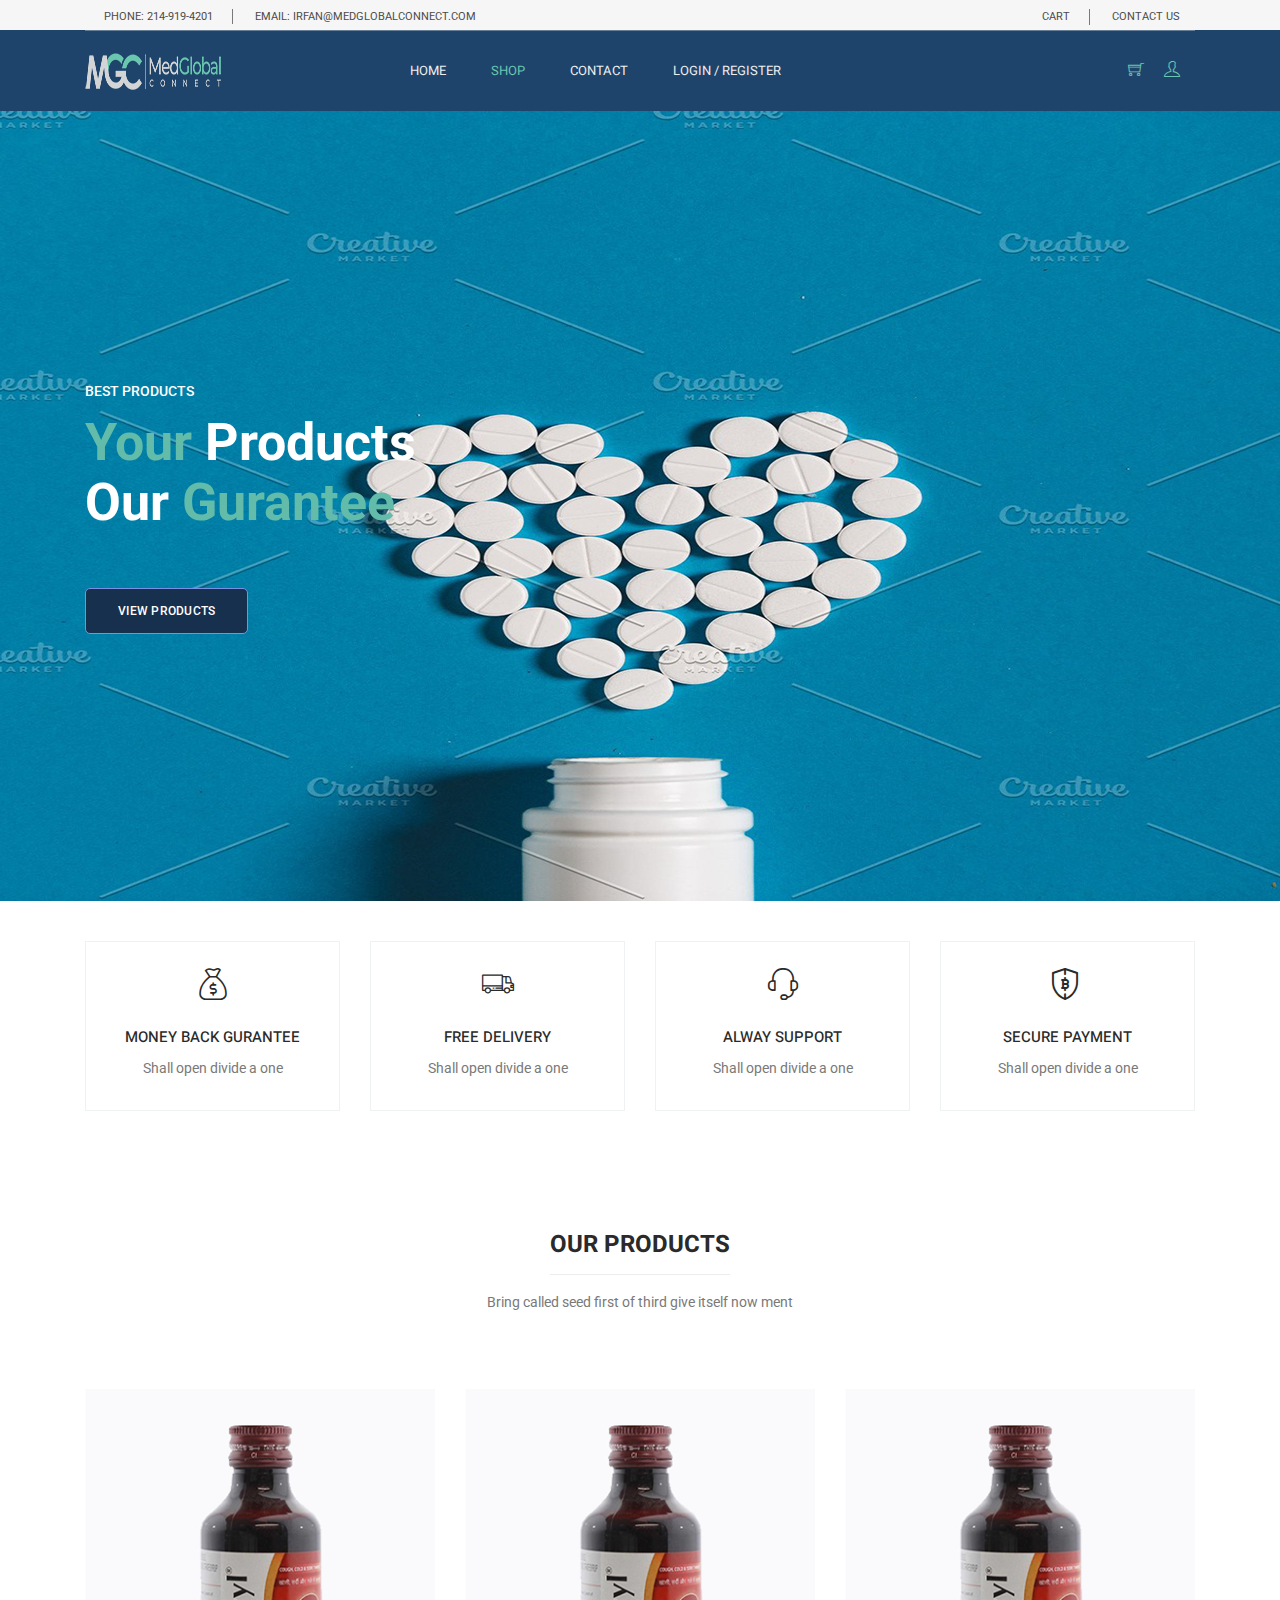
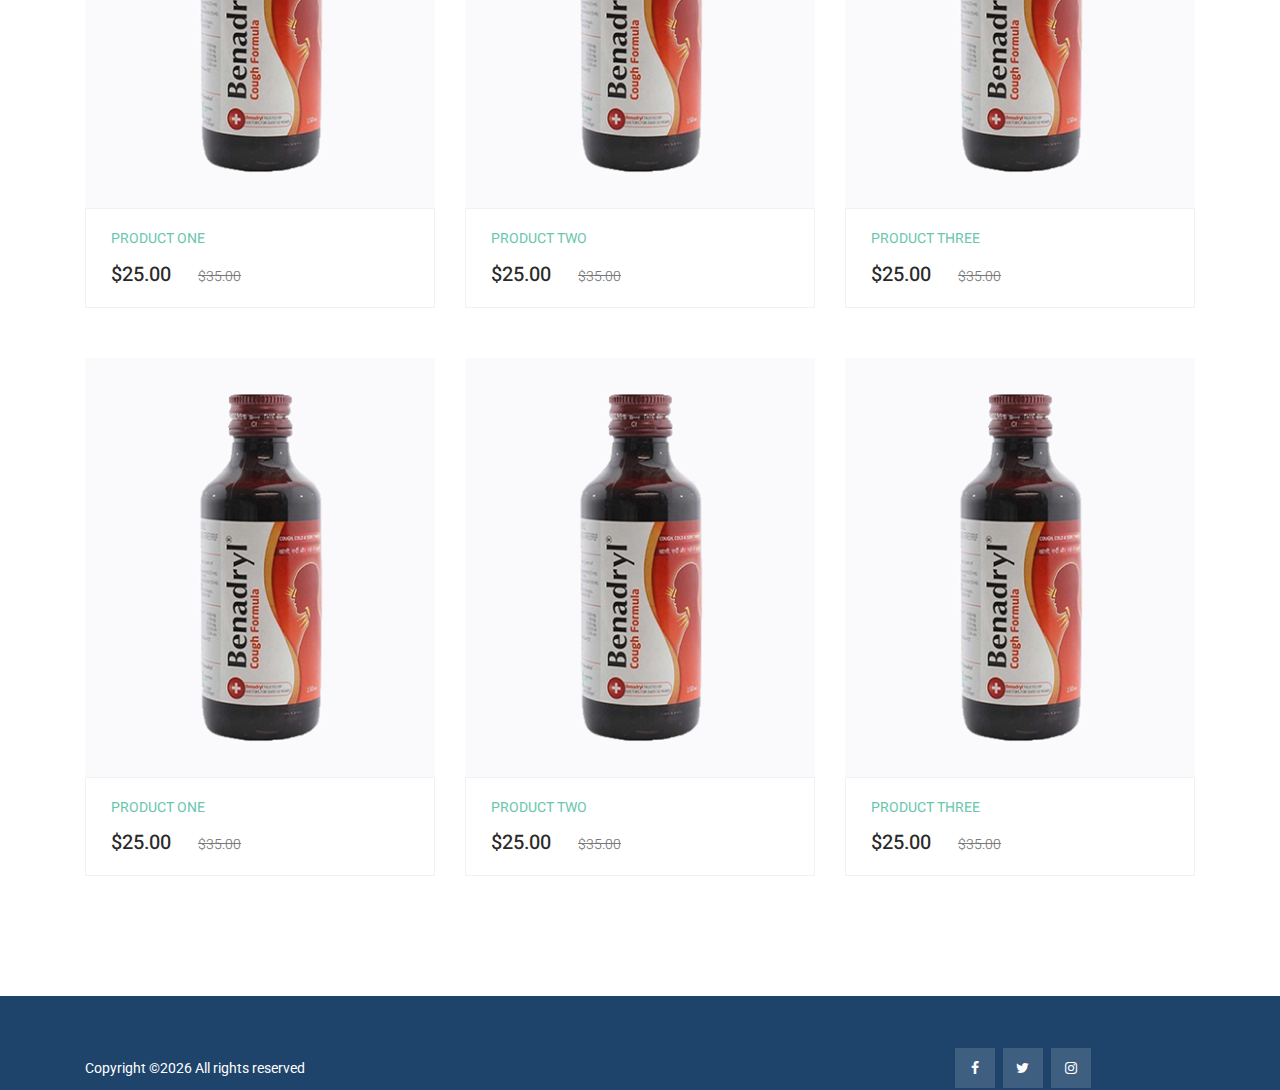
<file: index.html>
<!DOCTYPE html>
<html lang="en">

<head>
  <!-- Required meta tags -->
  <meta charset="utf-8" />
  <meta name="viewport" content="width=device-width, initial-scale=1, shrink-to-fit=no" />
  <link rel="icon" href="img/favicon.png" type="image/png" />
   <title>Medglobal Connect | Catelog</title>
  <!-- Bootstrap CSS -->
  <link rel="stylesheet" href="css/bootstrap.css" />
  <link rel="stylesheet" href="vendors/linericon/style.css" />
  <link rel="stylesheet" href="css/font-awesome.min.css" />
  <link rel="stylesheet" href="css/themify-icons.css" />
  <link rel="stylesheet" href="css/flaticon.css" />
  <link rel="stylesheet" href="vendors/owl-carousel/owl.carousel.min.css" />
  <link rel="stylesheet" href="vendors/lightbox/simpleLightbox.css" />
  <link rel="stylesheet" href="vendors/nice-select/css/nice-select.css" />
  <link rel="stylesheet" href="vendors/animate-css/animate.css" />
  <link rel="stylesheet" href="vendors/jquery-ui/jquery-ui.css" />
  <!-- main css -->
  <link rel="stylesheet" href="css/style.css" />
  <link rel="stylesheet" href="css/responsive.css" />
</head>

<body>
    <!--================Header Menu Area =================-->
    <header class="header_area">
      <div class="top_menu">
        <div class="container">
          <div class="row">
            <div class="col-lg-7">
              <div class="float-left">
                <p>Phone: 214-919-4201</p>
                <p>email: irfan@medglobalconnect.com</p>
              </div>
            </div>
            <div class="col-lg-5">
              <div class="float-right">
                <ul class="right_side">
                  <li>
                    <a href="cart.html">
                      cart
                    </a>
                  </li>
                 
                  <li>
                    <a href="contact.html">
                      Contact Us
                    </a>
                  </li>
                </ul>
              </div>
            </div>
          </div>
        </div>
      </div>
      <div class="main_menu">
        <div class="container">
          <nav class="navbar navbar-expand-lg navbar-light w-100">
            <!-- Brand and toggle get grouped for better mobile display -->
            <a class="navbar-brand logo_h" href="index.html">
              <img src="img/logo.png" alt="" />
            </a>
            <button
              class="navbar-toggler"
              type="button"
              data-toggle="collapse"
              data-target="#navbarSupportedContent"
              aria-controls="navbarSupportedContent"
              aria-expanded="false"
              aria-label="Toggle navigation"
            >
              <span class="icon-bar"></span>
              <span class="icon-bar"></span>
              <span class="icon-bar"></span>
            </button>
            <!-- Collect the nav links, forms, and other content for toggling -->
            <div
              class="collapse navbar-collapse offset w-100"
              id="navbarSupportedContent"
            >
              <div class="row w-100 mr-0">
                <div class="col-lg-7 pr-0">
                  <ul class="nav navbar-nav center_nav pull-right">
                    <li class="nav-item">
                      <a class="nav-link" href="index.html">Home</a>
                    </li>
                    <li class="nav-item active submenu dropdown">
                      <a
                        href="#"
                        class="nav-link dropdown-toggle"
                        data-toggle="dropdown"
                        role="button"
                        aria-haspopup="true"
                        aria-expanded="false"
                        >Shop</a
                      >
                      <ul class="dropdown-menu">
                 
                        <li class="nav-item">
                          <a class="nav-link" href="single-product.html"
                            >Product Details</a
                          >
                        </li>
                        <li class="nav-item">
                          <a class="nav-link" href="checkout.html"
                            >Product Checkout</a
                          >
                        </li>
                        <li class="nav-item">
                          <a class="nav-link" href="cart.html">Shopping Cart</a>
                        </li>
                      </ul>
                    </li>
          

                    <li class="nav-item">
                      <a class="nav-link" href="contact.html">Contact</a>
                    </li>

                    <li class="nav-item">
                      <a class="nav-link" href="contact.html">Login / Register</a>
                    </li>
                  </ul>
                </div>

                <div class="col-lg-5 pr-0">
                  <ul class="nav navbar-nav navbar-right right_nav pull-right">
                  

                    <li class="nav-item">
                      <a href="#" class="icons">
                        <i class="ti-shopping-cart"></i>
                      </a>
                    </li>

                    <li class="nav-item">
                      <a href="#" class="icons">
                        <i class="ti-user" aria-hidden="true"></i>
                      </a>
                    </li>
                  </ul>
                </div>
              </div>
            </div>
          </nav>
        </div>
      </div>
    </header>
    <!--================Header Menu Area =================-->

  <!--================Home Banner Area =================-->
  <section class="home_banner_area mb-40">
    <div class="banner_inner d-flex align-items-center">
      <div class="container">
        <div class="banner_content row">
          <div class="col-lg-12">
            <p class="sub text-uppercase">Best Products</p>
            <h3><span>Your</span> Products <br />Our <span>Gurantee</span></h3>
            <!-- <h4>Fowl saw dry which a above together place.</h4> -->
            <a class="main_btn mt-40" href="#">View Products</a>
          </div>
        </div>
      </div>
    </div>
  </section>
  <!--================End Home Banner Area =================-->

  <!-- Start feature Area -->
  <section class="feature-area section_gap_bottom_custom">
    <div class="container">
      <div class="row">
        <div class="col-lg-3 col-md-6">
          <div class="single-feature">
            <a href="#" class="title">
              <i class="flaticon-money"></i>
              <h3>Money back gurantee</h3>
            </a>
            <p>Shall open divide a one</p>
          </div>
        </div>

        <div class="col-lg-3 col-md-6">
          <div class="single-feature">
            <a href="#" class="title">
              <i class="flaticon-truck"></i>
              <h3>Free Delivery</h3>
            </a>
            <p>Shall open divide a one</p>
          </div>
        </div>

        <div class="col-lg-3 col-md-6">
          <div class="single-feature">
            <a href="#" class="title">
              <i class="flaticon-support"></i>
              <h3>Alway support</h3>
            </a>
            <p>Shall open divide a one</p>
          </div>
        </div>

        <div class="col-lg-3 col-md-6">
          <div class="single-feature">
            <a href="#" class="title">
              <i class="flaticon-blockchain"></i>
              <h3>Secure payment</h3>
            </a>
            <p>Shall open divide a one</p>
          </div>
        </div>
      </div>
    </div>
  </section>
  <!-- End feature Area -->

  <!--================ Feature Product Area =================-->
  <section class="feature_product_area section_gap_bottom_custom">
    <div class="container">
      <div class="row justify-content-center">
        <div class="col-lg-12">
          <div class="main_title">
            <h2><span>Our Products</span></h2>
            <p>Bring called seed first of third give itself now ment</p>
          </div>
        </div>
      </div>

      <div class="row">
        <div class="col-lg-4 col-md-6">
          <div class="single-product">
            <div class="product-img">
              <img class="img-fluid w-100" src="img/product/feature-product/cart-4.jpg" alt="" />
              <div class="p_icon">
                <a href="#">
                  <i class="ti-eye"></i>
                </a>
                <a href="#">
                  <i class="ti-heart"></i>
                </a>
                <a href="#">
                  <i class="ti-shopping-cart"></i>
                </a>
              </div>
            </div>
            <div class="product-btm">
              <a href="#" class="d-block">
                <h4>Product One</h4>
              </a>
              <div class="mt-3">
                <span class="mr-4">$25.00</span>
                <del>$35.00</del>
              </div>
            </div>
          </div>
        </div>

        <div class="col-lg-4 col-md-6">
          <div class="single-product">
            <div class="product-img">
              <img class="img-fluid w-100" src="img/product/feature-product/cart-4.jpg" alt="" />
              <div class="p_icon">
                <a href="#">
                  <i class="ti-eye"></i>
                </a>
                <a href="#">
                  <i class="ti-heart"></i>
                </a>
                <a href="#">
                  <i class="ti-shopping-cart"></i>
                </a>
              </div>
            </div>
            <div class="product-btm">
              <a href="#" class="d-block">
                <h4>Product Two</h4>
              </a>
              <div class="mt-3">
                <span class="mr-4">$25.00</span>
                <del>$35.00</del>
              </div>
            </div>
          </div>
        </div>

        <div class="col-lg-4 col-md-6">
          <div class="single-product">
            <div class="product-img">
              <img class="img-fluid w-100" src="img/product/feature-product/cart-4.jpg" alt="" />
              <div class="p_icon">
                <a href="#">
                  <i class="ti-eye"></i>
                </a>
                <a href="#">
                  <i class="ti-heart"></i>
                </a>
                <a href="#">
                  <i class="ti-shopping-cart"></i>
                </a>
              </div>
            </div>
            <div class="product-btm">
              <a href="#" class="d-block">
                <h4>Product Three</h4>
              </a>
              <div class="mt-3">
                <span class="mr-4">$25.00</span>
                <del>$35.00</del>
              </div>
            </div>
          </div>
        </div>
      </div>


      <div class="row">
        <div class="col-lg-4 col-md-6">
          <div class="single-product">
            <div class="product-img">
              <img class="img-fluid w-100" src="img/product/feature-product/cart-4.jpg" alt="" />
              <div class="p_icon">
                <a href="#">
                  <i class="ti-eye"></i>
                </a>
                <a href="#">
                  <i class="ti-heart"></i>
                </a>
                <a href="#">
                  <i class="ti-shopping-cart"></i>
                </a>
              </div>
            </div>
            <div class="product-btm">
              <a href="#" class="d-block">
                <h4>Product One</h4>
              </a>
              <div class="mt-3">
                <span class="mr-4">$25.00</span>
                <del>$35.00</del>
              </div>
            </div>
          </div>
        </div>

        <div class="col-lg-4 col-md-6">
          <div class="single-product">
            <div class="product-img">
              <img class="img-fluid w-100" src="img/product/feature-product/cart-4.jpg" alt="" />
              <div class="p_icon">
                <a href="#">
                  <i class="ti-eye"></i>
                </a>
                <a href="#">
                  <i class="ti-heart"></i>
                </a>
                <a href="#">
                  <i class="ti-shopping-cart"></i>
                </a>
              </div>
            </div>
            <div class="product-btm">
              <a href="#" class="d-block">
                <h4>Product Two</h4>
              </a>
              <div class="mt-3">
                <span class="mr-4">$25.00</span>
                <del>$35.00</del>
              </div>
            </div>
          </div>
        </div>

        <div class="col-lg-4 col-md-6">
          <div class="single-product">
            <div class="product-img">
              <img class="img-fluid w-100" src="img/product/feature-product/cart-4.jpg" alt="" />
              <div class="p_icon">
                <a href="#">
                  <i class="ti-eye"></i>
                </a>
                <a href="#">
                  <i class="ti-heart"></i>
                </a>
                <a href="#">
                  <i class="ti-shopping-cart"></i>
                </a>
              </div>
            </div>
            <div class="product-btm">
              <a href="#" class="d-block">
                <h4>Product Three</h4>
              </a>
              <div class="mt-3">
                <span class="mr-4">$25.00</span>
                <del>$35.00</del>
              </div>
            </div>
          </div>
        </div>
      </div>
    </div>
  </section>
  <!--================ End Feature Product Area =================-->









  <!--================ start footer Area  =================-->
  <footer class="footer-area section_gap">
    <div class="container">

      <div class="footer-bottom row align-items-center">
        <p class="footer-text m-0 col-lg-8 col-md-12"><!-- Link back to Colorlib can't be removed. Template is licensed under CC BY 3.0. -->
Copyright &copy;<script>document.write(new Date().getFullYear());</script> All rights reserved </p>
        <div class="col-lg-4 col-md-12 footer-social">
          <a href="#"><i class="fa fa-facebook"></i></a>
          <a href="#"><i class="fa fa-twitter"></i></a>
          <a href="#"><i class="fa fa-instagram"></i></a>

        </div>
      </div>
    </div>
  </footer>
  <!--================ End footer Area  =================-->

  <!-- Optional JavaScript -->
  <!-- jQuery first, then Popper.js, then Bootstrap JS -->
  <script src="js/jquery-3.2.1.min.js"></script>
  <script src="js/popper.js"></script>
  <script src="js/bootstrap.min.js"></script>
  <script src="js/stellar.js"></script>
  <script src="vendors/lightbox/simpleLightbox.min.js"></script>
  <script src="vendors/nice-select/js/jquery.nice-select.min.js"></script>
  <script src="vendors/isotope/imagesloaded.pkgd.min.js"></script>
  <script src="vendors/isotope/isotope-min.js"></script>
  <script src="vendors/owl-carousel/owl.carousel.min.js"></script>
  <script src="js/jquery.ajaxchimp.min.js"></script>
  <script src="vendors/counter-up/jquery.waypoints.min.js"></script>
  <script src="vendors/counter-up/jquery.counterup.js"></script>
  <script src="js/mail-script.js"></script>
  <script src="js/theme.js"></script>
</body>

</html>
</file>
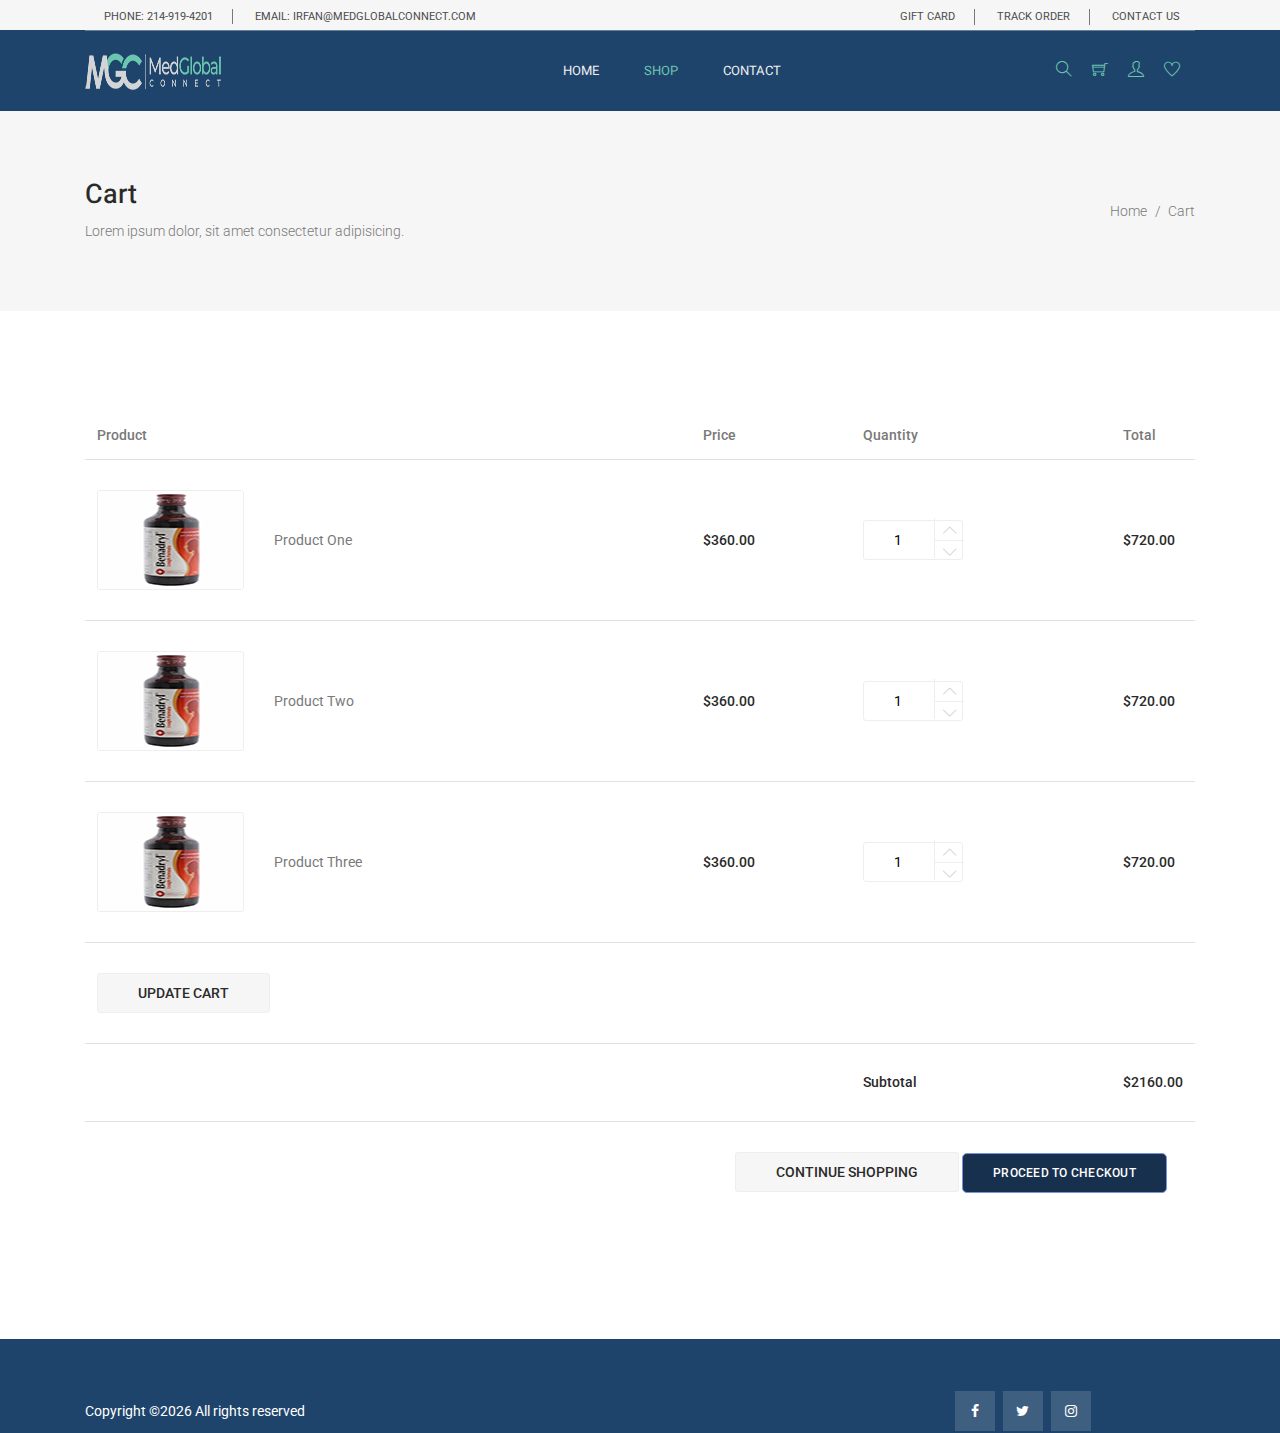
<file: cart.html>
<!DOCTYPE html>
<html lang="en">
  <head>
    <!-- Required meta tags -->
    <meta charset="utf-8" />
    <meta
      name="viewport"
      content="width=device-width, initial-scale=1, shrink-to-fit=no"
    />
    <link rel="icon" href="img/favicon.png" type="image/png" />
    <title>Medglobal Connect | Catelog</title>
    <!-- Bootstrap CSS -->
    <link rel="stylesheet" href="css/bootstrap.css" />
    <link rel="stylesheet" href="vendors/linericon/style.css" />
    <link rel="stylesheet" href="css/font-awesome.min.css" />
    <link rel="stylesheet" href="css/themify-icons.css" />
    <link rel="stylesheet" href="vendors/owl-carousel/owl.carousel.min.css" />
    <link rel="stylesheet" href="vendors/lightbox/simpleLightbox.css" />
    <link rel="stylesheet" href="vendors/nice-select/css/nice-select.css" />
    <link rel="stylesheet" href="vendors/animate-css/animate.css" />
    <link rel="stylesheet" href="vendors/jquery-ui/jquery-ui.css" />
    <!-- main css -->
    <link rel="stylesheet" href="css/style.css" />
    <link rel="stylesheet" href="css/responsive.css" />
  </head>

  <body>
    <!--================Header Menu Area =================-->
    <header class="header_area">
      <div class="top_menu">
        <div class="container">
          <div class="row">
            <div class="col-lg-7">
              <div class="float-left">
                <p>Phone: 214-919-4201</p>
                <p>email: irfan@medglobalconnect.com</p>
              </div>
            </div>
            <div class="col-lg-5">
              <div class="float-right">
                <ul class="right_side">
                  <li>
                    <a href="cart.html">
                      gift card
                    </a>
                  </li>
                  <li>
                    <a href="tracking.html">
                      track order
                    </a>
                  </li>
                  <li>
                    <a href="contact.html">
                      Contact Us
                    </a>
                  </li>
                </ul>
              </div>
            </div>
          </div>
        </div>
      </div>
      <div class="main_menu">
        <div class="container">
          <nav class="navbar navbar-expand-lg navbar-light w-100">
            <!-- Brand and toggle get grouped for better mobile display -->
            <a class="navbar-brand logo_h" href="index.html">
              <img src="img/logo.png" alt="" />
            </a>
            <button
              class="navbar-toggler"
              type="button"
              data-toggle="collapse"
              data-target="#navbarSupportedContent"
              aria-controls="navbarSupportedContent"
              aria-expanded="false"
              aria-label="Toggle navigation"
            >
              <span class="icon-bar"></span>
              <span class="icon-bar"></span>
              <span class="icon-bar"></span>
            </button>
            <!-- Collect the nav links, forms, and other content for toggling -->
            <div
              class="collapse navbar-collapse offset w-100"
              id="navbarSupportedContent"
            >
              <div class="row w-100 mr-0">
                <div class="col-lg-7 pr-0">
                  <ul class="nav navbar-nav center_nav pull-right">
                    <li class="nav-item">
                      <a class="nav-link" href="index.html">Home</a>
                    </li>
                    <li class="nav-item active submenu dropdown">
                      <a
                        href="#"
                        class="nav-link dropdown-toggle"
                        data-toggle="dropdown"
                        role="button"
                        aria-haspopup="true"
                        aria-expanded="false"
                        >Shop</a
                      >
                      <ul class="dropdown-menu">
                     
                        <li class="nav-item">
                          <a class="nav-link" href="single-product.html"
                            >Product Details</a
                          >
                        </li>
                        <li class="nav-item">
                          <a class="nav-link" href="checkout.html"
                            >Product Checkout</a
                          >
                        </li>
                        <li class="nav-item">
                          <a class="nav-link" href="cart.html">Shopping Cart</a>
                        </li>
                      </ul>
                    </li>
       
         
                    <li class="nav-item">
                      <a class="nav-link" href="contact.html">Contact</a>
                    </li>
                  </ul>
                </div>

                <div class="col-lg-5 pr-0">
                  <ul class="nav navbar-nav navbar-right right_nav pull-right">
                    <li class="nav-item">
                      <a href="#" class="icons">
                        <i class="ti-search" aria-hidden="true"></i>
                      </a>
                    </li>

                    <li class="nav-item">
                      <a href="#" class="icons">
                        <i class="ti-shopping-cart"></i>
                      </a>
                    </li>

                    <li class="nav-item">
                      <a href="#" class="icons">
                        <i class="ti-user" aria-hidden="true"></i>
                      </a>
                    </li>

                    <li class="nav-item">
                      <a href="#" class="icons">
                        <i class="ti-heart" aria-hidden="true"></i>
                      </a>
                    </li>
                  </ul>
                </div>
              </div>
            </div>
          </nav>
        </div>
      </div>
    </header>
    <!--================Header Menu Area =================-->

    <!--================Home Banner Area =================-->
    <section class="banner_area">
      <div class="banner_inner d-flex align-items-center">
        <div class="container">
          <div
            class="banner_content d-md-flex justify-content-between align-items-center"
          >
            <div class="mb-3 mb-md-0">
              <h2>Cart</h2>
              <p>Lorem ipsum dolor, sit amet consectetur adipisicing.</p>
            </div>
            <div class="page_link">
              <a href="index.html">Home</a>
              <a href="cart.html">Cart</a>
            </div>
          </div>
        </div>
      </div>
    </section>
    <!--================End Home Banner Area =================-->

    <!--================Cart Area =================-->
    <section class="cart_area">
      <div class="container">
        <div class="cart_inner">
          <div class="table-responsive">
            <table class="table">
              <thead>
                <tr>
                  <th scope="col">Product</th>
                  <th scope="col">Price</th>
                  <th scope="col">Quantity</th>
                  <th scope="col">Total</th>
                </tr>
              </thead>
              <tbody>
                <tr>
                  <td>
                    <div class="media">
                      <div class="d-flex">
                        <img
                          src="img/product/single-product/cart-2.jpg"
                          alt=""
                        />
                      </div>
                      <div class="media-body">
                        <p>Product One</p>
                      </div>
                    </div>
                  </td>
                  <td>
                    <h5>$360.00</h5>
                  </td>
                  <td>
                    <div class="product_count">
                      <input
                        type="text"
                        name="qty"
                        id="sst"
                        maxlength="12"
                        value="1"
                        title="Quantity:"
                        class="input-text qty"
                      />
                      <button
                        onclick="var result = document.getElementById('sst'); var sst = result.value; if( !isNaN( sst )) result.value++;return false;"
                        class="increase items-count"
                        type="button"
                      >
                        <i class="lnr lnr-chevron-up"></i>
                      </button>
                      <button
                        onclick="var result = document.getElementById('sst'); var sst = result.value; if( !isNaN( sst ) &amp;&amp; sst > 0 ) result.value--;return false;"
                        class="reduced items-count"
                        type="button"
                      >
                        <i class="lnr lnr-chevron-down"></i>
                      </button>
                    </div>
                  </td>
                  <td>
                    <h5>$720.00</h5>
                  </td>
                </tr>
                <tr>
                  <td>
                    <div class="media">
                      <div class="d-flex">
                        <img
                          src="img/product/single-product/cart-2.jpg"
                          alt=""
                        />
                      </div>
                      <div class="media-body">
                        <p>Product Two</p>
                      </div>
                    </div>
                  </td>
                  <td>
                    <h5>$360.00</h5>
                  </td>
                  <td>
                    <div class="product_count">
                      <input
                        type="text"
                        name="qty"
                        id="sst"
                        maxlength="12"
                        value="1"
                        title="Quantity:"
                        class="input-text qty"
                      />
                      <button
                        onclick="var result = document.getElementById('sst'); var sst = result.value; if( !isNaN( sst )) result.value++;return false;"
                        class="increase items-count"
                        type="button"
                      >
                        <i class="lnr lnr-chevron-up"></i>
                      </button>
                      <button
                        onclick="var result = document.getElementById('sst'); var sst = result.value; if( !isNaN( sst ) &amp;&amp; sst > 0 ) result.value--;return false;"
                        class="reduced items-count"
                        type="button"
                      >
                        <i class="lnr lnr-chevron-down"></i>
                      </button>
                    </div>
                  </td>
                  <td>
                    <h5>$720.00</h5>
                  </td>
                </tr>
                <tr>
                  <td>
                    <div class="media">
                      <div class="d-flex">
                        <img
                          src="img/product/single-product/cart-2.jpg"
                          alt=""
                        />
                      </div>
                      <div class="media-body">
                        <p>Product Three</p>
                      </div>
                    </div>
                  </td>
                  <td>
                    <h5>$360.00</h5>
                  </td>
                  <td>
                    <div class="product_count">
                      <input
                        type="text"
                        name="qty"
                        id="sst"
                        maxlength="12"
                        value="1"
                        title="Quantity:"
                        class="input-text qty"
                      />
                      <button
                        onclick="var result = document.getElementById('sst'); var sst = result.value; if( !isNaN( sst )) result.value++;return false;"
                        class="increase items-count"
                        type="button"
                      >
                        <i class="lnr lnr-chevron-up"></i>
                      </button>
                      <button
                        onclick="var result = document.getElementById('sst'); var sst = result.value; if( !isNaN( sst ) &amp;&amp; sst > 0 ) result.value--;return false;"
                        class="reduced items-count"
                        type="button"
                      >
                        <i class="lnr lnr-chevron-down"></i>
                      </button>
                    </div>
                  </td>
                  <td>
                    <h5>$720.00</h5>
                  </td>
                </tr>
                <tr class="bottom_button">
                  <td>
                    <a class="gray_btn" href="#">Update Cart</a>
                  </td>
                  <td></td>
                  <td></td>
                  <td>
                    <div class="cupon_text">
                     
                  
                   
                    </div>
                  </td>
                </tr>
                <tr>
                  <td></td>
                  <td></td>
                  <td>
                    <h5>Subtotal</h5>
                  </td>
                  <td>
                    <h5>$2160.00</h5>
                  </td>
                </tr>
              
                <tr class="out_button_area">
                  <td></td>
                  <td></td>
                  <td></td>
                  <td>
                    <div class="checkout_btn_inner">
                      <a class="gray_btn" href="#">Continue Shopping</a>
                      <a class="main_btn" href="#">Proceed to checkout</a>
                    </div>
                  </td>
                </tr>
              </tbody>
            </table>
          </div>
        </div>
      </div>
    </section>
    <!--================End Cart Area =================-->



  <!--================ start footer Area  =================-->
  <footer class="footer-area section_gap">
    <div class="container">

      <div class="footer-bottom row align-items-center">
        <p class="footer-text m-0 col-lg-8 col-md-12"><!-- Link back to Colorlib can't be removed. Template is licensed under CC BY 3.0. -->
Copyright &copy;<script>document.write(new Date().getFullYear());</script> All rights reserved </p>
        <div class="col-lg-4 col-md-12 footer-social">
          <a href="#"><i class="fa fa-facebook"></i></a>
          <a href="#"><i class="fa fa-twitter"></i></a>
          <a href="#"><i class="fa fa-instagram"></i></a>

        </div>
      </div>
    </div>
  </footer>
  <!--================ End footer Area  =================-->

    <!-- Optional JavaScript -->
    <!-- jQuery first, then Popper.js, then Bootstrap JS -->
    <script src="js/jquery-3.2.1.min.js"></script>
    <script src="js/popper.js"></script>
    <script src="js/bootstrap.min.js"></script>
    <script src="js/stellar.js"></script>
    <script src="vendors/lightbox/simpleLightbox.min.js"></script>
    <script src="vendors/nice-select/js/jquery.nice-select.min.js"></script>
    <script src="vendors/isotope/imagesloaded.pkgd.min.js"></script>
    <script src="vendors/isotope/isotope-min.js"></script>
    <script src="vendors/owl-carousel/owl.carousel.min.js"></script>
    <script src="js/jquery.ajaxchimp.min.js"></script>
    <script src="js/mail-script.js"></script>
    <script src="vendors/jquery-ui/jquery-ui.js"></script>
    <script src="vendors/counter-up/jquery.waypoints.min.js"></script>
    <script src="vendors/counter-up/jquery.counterup.js"></script>
    <script src="js/theme.js"></script>
  </body>
</html>
</file>
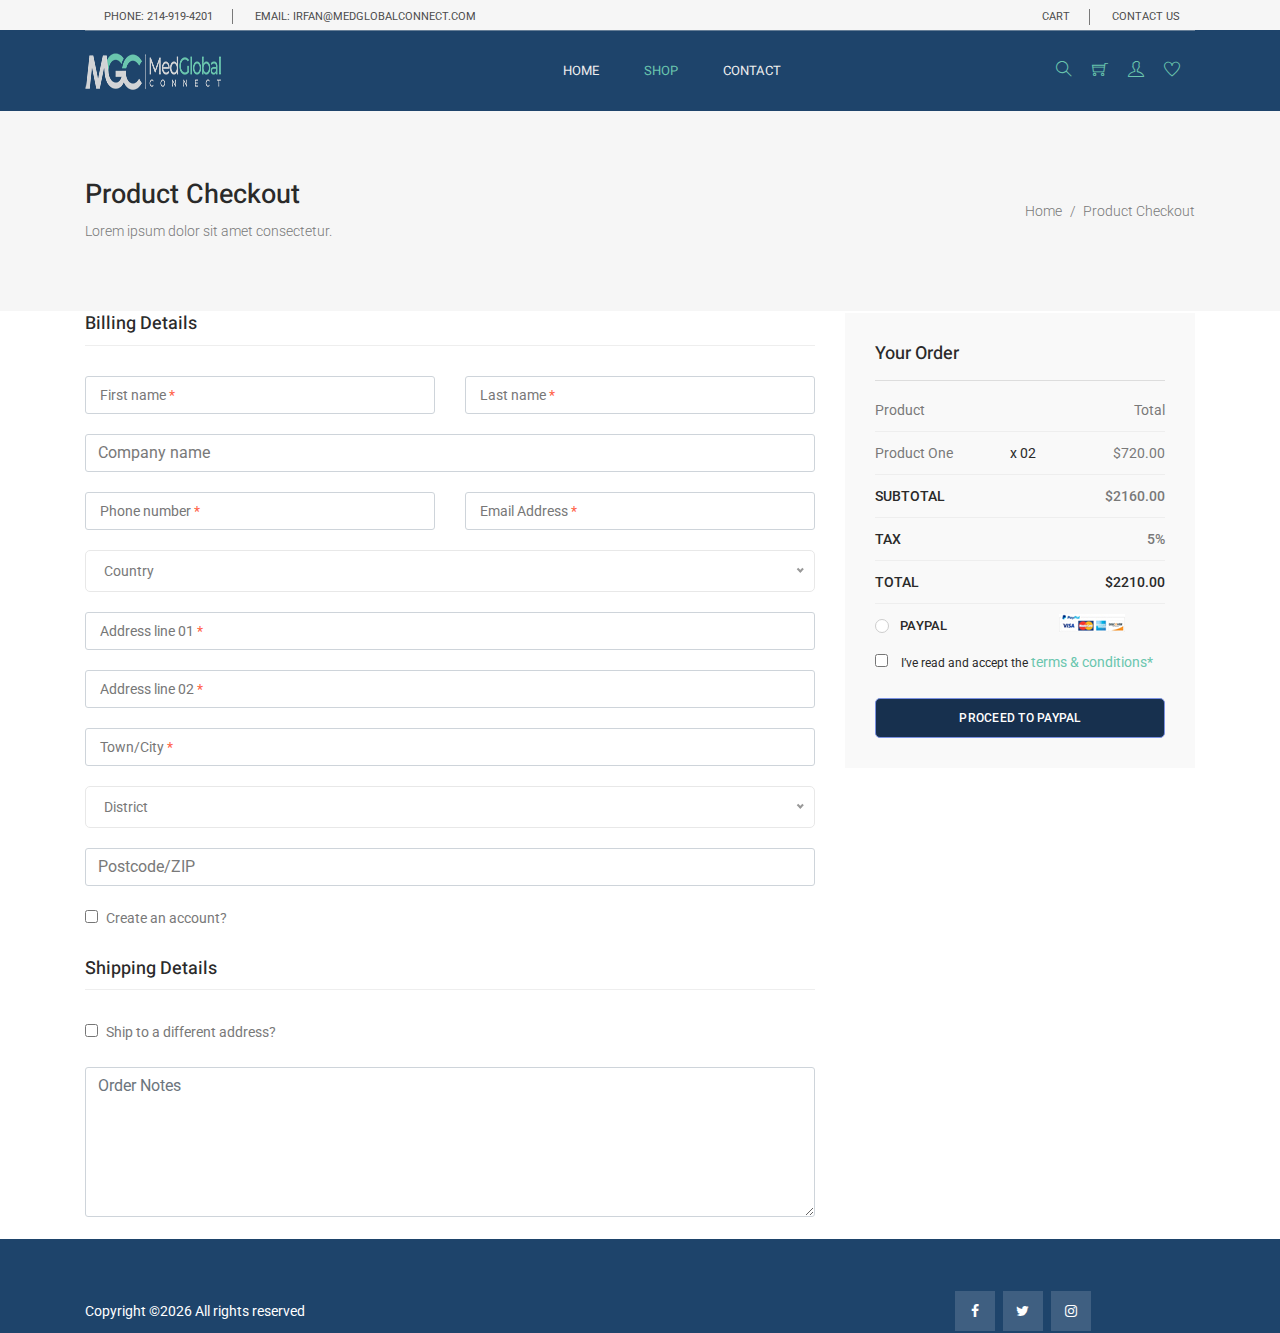
<file: checkout.html>
<!DOCTYPE html>
<html lang="en">
  <head>
    <!-- Required meta tags -->
    <meta charset="utf-8" />
    <meta
      name="viewport"
      content="width=device-width, initial-scale=1, shrink-to-fit=no"
    />
    <link rel="icon" href="img/favicon.png" type="image/png" />
     <title>Medglobal Connect | Catelog</title>
    <!-- Bootstrap CSS -->
    <link rel="stylesheet" href="css/bootstrap.css" />
    <link rel="stylesheet" href="vendors/linericon/style.css" />
    <link rel="stylesheet" href="css/font-awesome.min.css" />
    <link rel="stylesheet" href="css/themify-icons.css" />
    <link rel="stylesheet" href="vendors/owl-carousel/owl.carousel.min.css" />
    <link rel="stylesheet" href="vendors/lightbox/simpleLightbox.css" />
    <link rel="stylesheet" href="vendors/nice-select/css/nice-select.css" />
    <link rel="stylesheet" href="vendors/animate-css/animate.css" />
    <link rel="stylesheet" href="vendors/jquery-ui/jquery-ui.css" />
    <!-- main css -->
    <link rel="stylesheet" href="css/style.css" />
    <link rel="stylesheet" href="css/responsive.css" />
  </head>

  <body>
    <!--================Header Menu Area =================-->
    <header class="header_area">
      <div class="top_menu">
        <div class="container">
          <div class="row">
            <div class="col-lg-7">
              <div class="float-left">
                <p>Phone: 214-919-4201</p>
                <p>email: irfan@medglobalconnect.com</p>
              </div>
            </div>
            <div class="col-lg-5">
              <div class="float-right">
                <ul class="right_side">
                  <li>
                    <a href="cart.html">
                      cart
                    </a>
                  </li>
                 
                  <li>
                    <a href="contact.html">
                      Contact Us
                    </a>
                  </li>
                </ul>
              </div>
            </div>
          </div>
        </div>
      </div>
      <div class="main_menu">
        <div class="container">
          <nav class="navbar navbar-expand-lg navbar-light w-100">
            <!-- Brand and toggle get grouped for better mobile display -->
            <a class="navbar-brand logo_h" href="index.html">
              <img src="img/logo.png" alt="" />
            </a>
            <button
              class="navbar-toggler"
              type="button"
              data-toggle="collapse"
              data-target="#navbarSupportedContent"
              aria-controls="navbarSupportedContent"
              aria-expanded="false"
              aria-label="Toggle navigation"
            >
              <span class="icon-bar"></span>
              <span class="icon-bar"></span>
              <span class="icon-bar"></span>
            </button>
            <!-- Collect the nav links, forms, and other content for toggling -->
            <div
              class="collapse navbar-collapse offset w-100"
              id="navbarSupportedContent"
            >
              <div class="row w-100 mr-0">
                <div class="col-lg-7 pr-0">
                  <ul class="nav navbar-nav center_nav pull-right">
                    <li class="nav-item">
                      <a class="nav-link" href="index.html">Home</a>
                    </li>
                    <li class="nav-item active submenu dropdown">
                      <a
                        href="#"
                        class="nav-link dropdown-toggle"
                        data-toggle="dropdown"
                        role="button"
                        aria-haspopup="true"
                        aria-expanded="false"
                        >Shop</a
                      >
                      <ul class="dropdown-menu">
                 
                        <li class="nav-item">
                          <a class="nav-link" href="single-product.html"
                            >Product Details</a
                          >
                        </li>
                        <li class="nav-item">
                          <a class="nav-link" href="checkout.html"
                            >Product Checkout</a
                          >
                        </li>
                        <li class="nav-item">
                          <a class="nav-link" href="cart.html">Shopping Cart</a>
                        </li>
                      </ul>
                    </li>
          

                    <li class="nav-item">
                      <a class="nav-link" href="contact.html">Contact</a>
                    </li>
                  </ul>
                </div>

                <div class="col-lg-5 pr-0">
                  <ul class="nav navbar-nav navbar-right right_nav pull-right">
                    <li class="nav-item">
                      <a href="#" class="icons">
                        <i class="ti-search" aria-hidden="true"></i>
                      </a>
                    </li>

                    <li class="nav-item">
                      <a href="#" class="icons">
                        <i class="ti-shopping-cart"></i>
                      </a>
                    </li>

                    <li class="nav-item">
                      <a href="#" class="icons">
                        <i class="ti-user" aria-hidden="true"></i>
                      </a>
                    </li>

                    <li class="nav-item">
                      <a href="#" class="icons">
                        <i class="ti-heart" aria-hidden="true"></i>
                      </a>
                    </li>
                  </ul>
                </div>
              </div>
            </div>
          </nav>
        </div>
      </div>
    </header>
    <!--================Header Menu Area =================-->

    <!--================Home Banner Area =================-->
    <section class="banner_area">
      <div class="banner_inner d-flex align-items-center">
        <div class="container">
          <div
            class="banner_content d-md-flex justify-content-between align-items-center"
          >
            <div class="mb-3 mb-md-0">
              <h2>Product Checkout</h2>
              <p>Lorem ipsum dolor sit amet consectetur.</p>
            </div>
            <div class="page_link">
              <a href="index.html">Home</a>
              <a href="checkout.html">Product Checkout</a>
            </div>
          </div>
        </div>
      </div>
    </section>
    <!--================End Home Banner Area =================-->

    <!--================Checkout Area =================-->
    <section class="checkout_area section_gap">
      <div class="container">
       
 
        <div class="billing_details">
          <div class="row">
            <div class="col-lg-8">
              <h3>Billing Details</h3>
              <form
                class="row contact_form"
                action="#"
                method="post"
                novalidate="novalidate"
              >
                <div class="col-md-6 form-group p_star">
                  <input
                    type="text"
                    class="form-control"
                    id="first"
                    name="name"
                  />
                  <span
                    class="placeholder"
                    data-placeholder="First name"
                  ></span>
                </div>
                <div class="col-md-6 form-group p_star">
                  <input
                    type="text"
                    class="form-control"
                    id="last"
                    name="name"
                  />
                  <span class="placeholder" data-placeholder="Last name"></span>
                </div>
                <div class="col-md-12 form-group">
                  <input
                    type="text"
                    class="form-control"
                    id="company"
                    name="company"
                    placeholder="Company name"
                  />
                </div>
                <div class="col-md-6 form-group p_star">
                  <input
                    type="text"
                    class="form-control"
                    id="number"
                    name="number"
                  />
                  <span
                    class="placeholder"
                    data-placeholder="Phone number"
                  ></span>
                </div>
                <div class="col-md-6 form-group p_star">
                  <input
                    type="text"
                    class="form-control"
                    id="email"
                    name="compemailany"
                  />
                  <span
                    class="placeholder"
                    data-placeholder="Email Address"
                  ></span>
                </div>
                <div class="col-md-12 form-group p_star">
                  <select class="country_select">
                    <option value="1">Country</option>
                    <option value="2">Country</option>
                    <option value="4">Country</option>
                  </select>
                </div>
                <div class="col-md-12 form-group p_star">
                  <input
                    type="text"
                    class="form-control"
                    id="add1"
                    name="add1"
                  />
                  <span
                    class="placeholder"
                    data-placeholder="Address line 01"
                  ></span>
                </div>
                <div class="col-md-12 form-group p_star">
                  <input
                    type="text"
                    class="form-control"
                    id="add2"
                    name="add2"
                  />
                  <span
                    class="placeholder"
                    data-placeholder="Address line 02"
                  ></span>
                </div>
                <div class="col-md-12 form-group p_star">
                  <input
                    type="text"
                    class="form-control"
                    id="city"
                    name="city"
                  />
                  <span class="placeholder" data-placeholder="Town/City"></span>
                </div>
                <div class="col-md-12 form-group p_star">
                  <select class="country_select">
                    <option value="1">District</option>
                    <option value="2">District</option>
                    <option value="4">District</option>
                  </select>
                </div>
                <div class="col-md-12 form-group">
                  <input
                    type="text"
                    class="form-control"
                    id="zip"
                    name="zip"
                    placeholder="Postcode/ZIP"
                  />
                </div>
                <div class="col-md-12 form-group">
                  <div class="creat_account">
                    <input type="checkbox" id="f-option2" name="selector" />
                    <label for="f-option2">Create an account?</label>
                  </div>
                </div>
                <div class="col-md-12 form-group">
                  <div class="creat_account">
                    <h3>Shipping Details</h3>
                    <input type="checkbox" id="f-option3" name="selector" />
                    <label for="f-option3">Ship to a different address?</label>
                  </div>
                  <textarea
                    class="form-control"
                    name="message"
                    id="message"
                    rows="1"
                    placeholder="Order Notes"
                  ></textarea>
                </div>
              </form>
            </div>
            <div class="col-lg-4">
              <div class="order_box">
                <h2>Your Order</h2>
                <ul class="list">
                  <li>
                    <a href="#"
                      >Product
                      <span>Total</span>
                    </a>
                  </li>
                  <li>
                    <a href="#"
                      >Product One
                      <span class="middle">x 02</span>
                      <span class="last">$720.00</span>
                    </a>
                  </li>

                </ul>
                <ul class="list list_2">
                  <li>
                    <a href="#"
                      >Subtotal
                      <span>$2160.00</span>
                    </a>
                  </li>
                  <li>
                    <a href="#"
                      >Tax
                      <span>5%</span>
                    </a>
                  </li>
                  <li>
                    <a href="#"
                      >Total
                      <span>$2210.00</span>
                    </a>
                  </li>
                </ul>
            
                <div class="payment_item active">
                  <div class="radion_btn">
                    <input type="radio" id="f-option6" name="selector" />
                    <label for="f-option6">Paypal </label>
                    <img src="img/product/single-product/card.jpg" alt="" />
                    <div class="check"></div>
                  </div>
                
                </div>
                <div class="creat_account">
                  <input type="checkbox" id="f-option4" name="selector" />
                  <label for="f-option4">I’ve read and accept the </label>
                  <a href="#">terms & conditions*</a>
                </div>
                <a class="main_btn" href="#">Proceed to Paypal</a>
              </div>
            </div>
          </div>
        </div>
      </div>
    </section>
    <!--================End Checkout Area =================-->

  <!--================ start footer Area  =================-->
  <footer class="footer-area section_gap">
    <div class="container">

      <div class="footer-bottom row align-items-center">
        <p class="footer-text m-0 col-lg-8 col-md-12"><!-- Link back to Colorlib can't be removed. Template is licensed under CC BY 3.0. -->
Copyright &copy;<script>document.write(new Date().getFullYear());</script> All rights reserved </p>
        <div class="col-lg-4 col-md-12 footer-social">
          <a href="#"><i class="fa fa-facebook"></i></a>
          <a href="#"><i class="fa fa-twitter"></i></a>
          <a href="#"><i class="fa fa-instagram"></i></a>

        </div>
      </div>
    </div>
  </footer>
  <!--================ End footer Area  =================-->

    <!-- Optional JavaScript -->
    <!-- jQuery first, then Popper.js, then Bootstrap JS -->
    <script src="js/jquery-3.2.1.min.js"></script>
    <script src="js/popper.js"></script>
    <script src="js/bootstrap.min.js"></script>
    <script src="js/stellar.js"></script>
    <script src="vendors/lightbox/simpleLightbox.min.js"></script>
    <script src="vendors/nice-select/js/jquery.nice-select.min.js"></script>
    <script src="vendors/isotope/imagesloaded.pkgd.min.js"></script>
    <script src="vendors/isotope/isotope-min.js"></script>
    <script src="vendors/owl-carousel/owl.carousel.min.js"></script>
    <script src="js/jquery.ajaxchimp.min.js"></script>
    <script src="js/mail-script.js"></script>
    <script src="vendors/jquery-ui/jquery-ui.js"></script>
    <script src="vendors/counter-up/jquery.waypoints.min.js"></script>
    <script src="vendors/counter-up/jquery.counterup.js"></script>
    <script src="js/theme.js"></script>
  </body>
</html>
</file>
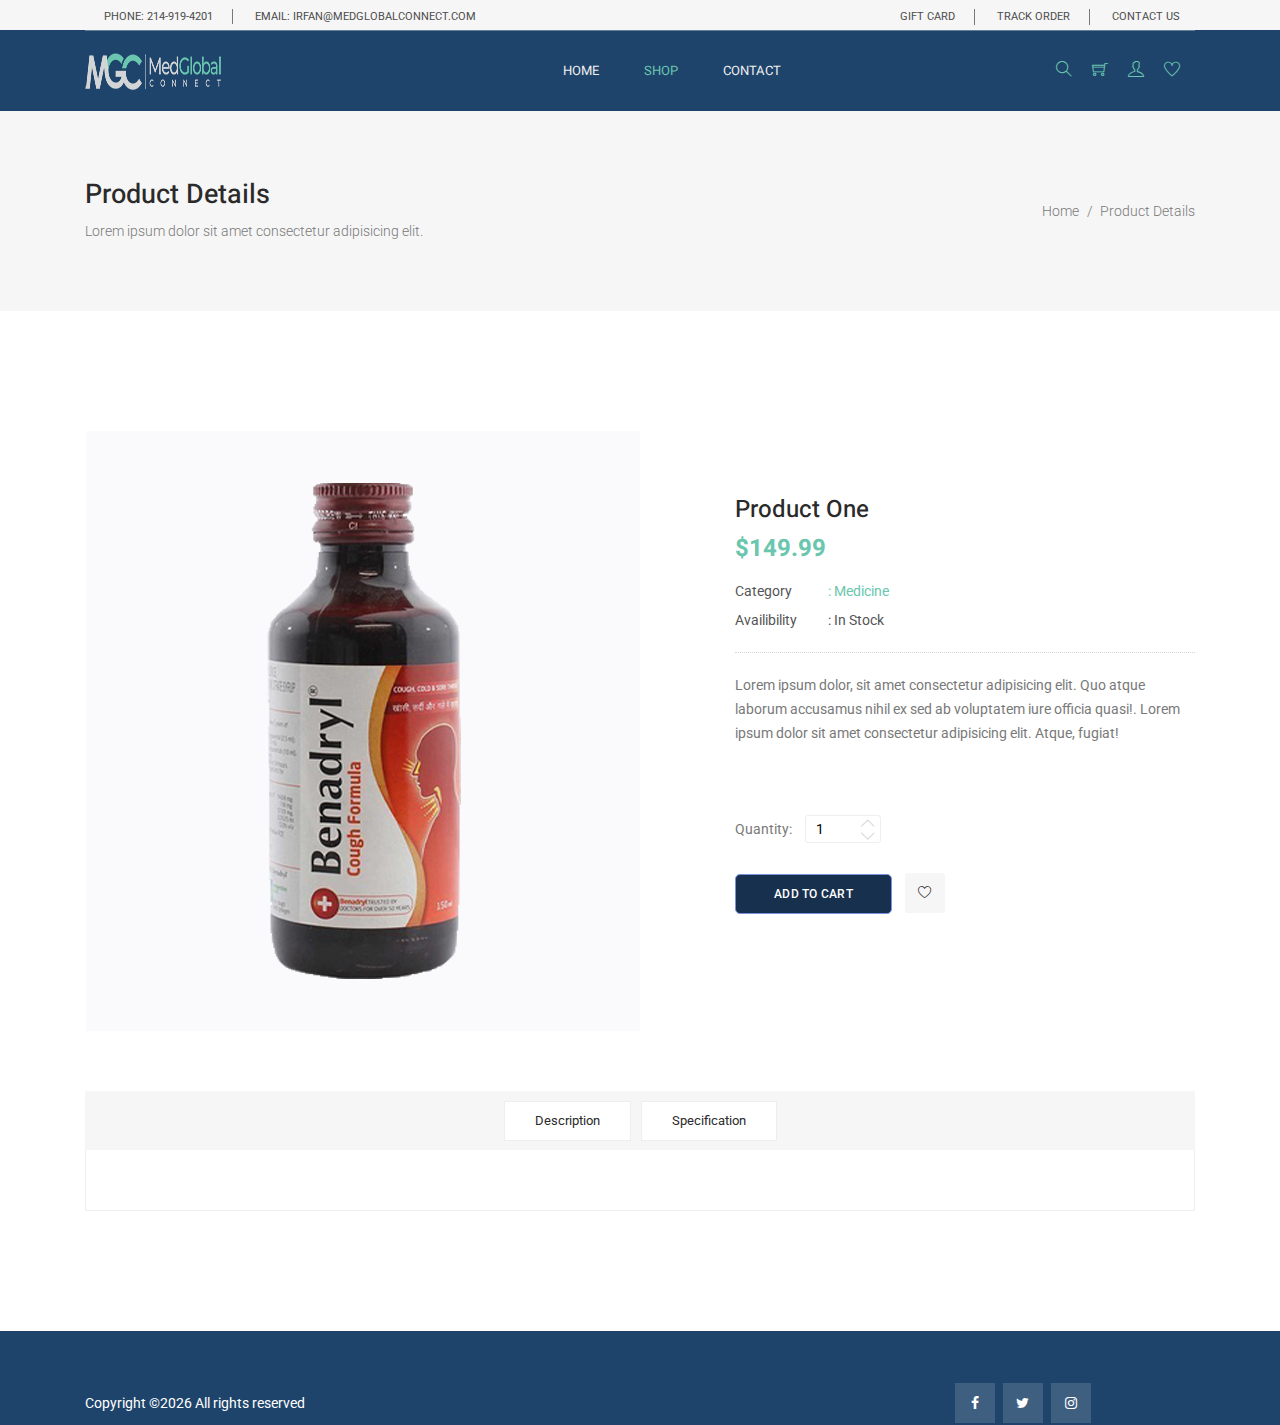
<file: single-product.html>
<!DOCTYPE html>
<html lang="en">
  <head>
    <!-- Required meta tags -->
    <meta charset="utf-8" />
    <meta
      name="viewport"
      content="width=device-width, initial-scale=1, shrink-to-fit=no"
    />
    <link rel="icon" href="img/favicon.png" type="image/png" />
      <title>Medglobal Connect | Catelog</title>
    <!-- Bootstrap CSS -->
    <link rel="stylesheet" href="css/bootstrap.css" />
    <link rel="stylesheet" href="vendors/linericon/style.css" />
    <link rel="stylesheet" href="css/font-awesome.min.css" />
    <link rel="stylesheet" href="css/themify-icons.css" />
    <link rel="stylesheet" href="vendors/owl-carousel/owl.carousel.min.css" />
    <link rel="stylesheet" href="vendors/lightbox/simpleLightbox.css" />
    <link rel="stylesheet" href="vendors/nice-select/css/nice-select.css" />
    <link rel="stylesheet" href="vendors/animate-css/animate.css" />
    <link rel="stylesheet" href="vendors/jquery-ui/jquery-ui.css" />
    <!-- main css -->
    <link rel="stylesheet" href="css/style.css" />
    <link rel="stylesheet" href="css/responsive.css" />
  </head>

  <body>
    <!--================Header Menu Area =================-->
    <header class="header_area">
      <div class="top_menu">
        <div class="container">
          <div class="row">
            <div class="col-lg-7">
              <div class="float-left">
                <p>Phone: 214-919-4201</p>
                <p>email: irfan@medglobalconnect.com</p>
              </div>
            </div>
            <div class="col-lg-5">
              <div class="float-right">
                <ul class="right_side">
                  <li>
                    <a href="cart.html">
                      gift card
                    </a>
                  </li>
                  <li>
                    <a href="tracking.html">
                      track order
                    </a>
                  </li>
                  <li>
                    <a href="contact.html">
                      Contact Us
                    </a>
                  </li>
                </ul>
              </div>
            </div>
          </div>
        </div>
      </div>
      <div class="main_menu">
        <div class="container">
          <nav class="navbar navbar-expand-lg navbar-light w-100">
            <!-- Brand and toggle get grouped for better mobile display -->
            <a class="navbar-brand logo_h" href="index.html">
              <img src="img/logo.png" alt="" />
            </a>
            <button
              class="navbar-toggler"
              type="button"
              data-toggle="collapse"
              data-target="#navbarSupportedContent"
              aria-controls="navbarSupportedContent"
              aria-expanded="false"
              aria-label="Toggle navigation"
            >
              <span class="icon-bar"></span>
              <span class="icon-bar"></span>
              <span class="icon-bar"></span>
            </button>
            <!-- Collect the nav links, forms, and other content for toggling -->
            <div
              class="collapse navbar-collapse offset w-100"
              id="navbarSupportedContent"
            >
              <div class="row w-100 mr-0">
                <div class="col-lg-7 pr-0">
                  <ul class="nav navbar-nav center_nav pull-right">
                    <li class="nav-item">
                      <a class="nav-link" href="index.html">Home</a>
                    </li>
                    <li class="nav-item active submenu dropdown">
                      <a
                        href="#"
                        class="nav-link dropdown-toggle"
                        data-toggle="dropdown"
                        role="button"
                        aria-haspopup="true"
                        aria-expanded="false"
                        >Shop</a
                      >
                      <ul class="dropdown-menu">
                   
                        <li class="nav-item">
                          <a class="nav-link" href="single-product.html"
                            >Product Details</a
                          >
                        </li>
                        <li class="nav-item">
                          <a class="nav-link" href="checkout.html"
                            >Product Checkout</a
                          >
                        </li>
                        <li class="nav-item">
                          <a class="nav-link" href="cart.html">Shopping Cart</a>
                        </li>
                      </ul>
                    </li>
                    <li class="nav-item">
                      <a class="nav-link" href="contact.html">Contact</a>
                    </li>
                  </ul>
                </div>

                <div class="col-lg-5 pr-0">
                  <ul class="nav navbar-nav navbar-right right_nav pull-right">
                    <li class="nav-item">
                      <a href="#" class="icons">
                        <i class="ti-search" aria-hidden="true"></i>
                      </a>
                    </li>

                    <li class="nav-item">
                      <a href="#" class="icons">
                        <i class="ti-shopping-cart"></i>
                      </a>
                    </li>

                    <li class="nav-item">
                      <a href="#" class="icons">
                        <i class="ti-user" aria-hidden="true"></i>
                      </a>
                    </li>

                    <li class="nav-item">
                      <a href="#" class="icons">
                        <i class="ti-heart" aria-hidden="true"></i>
                      </a>
                    </li>
                  </ul>
                </div>
              </div>
            </div>
          </nav>
        </div>
      </div>
    </header>
    <!--================Header Menu Area =================-->

    <!--================Home Banner Area =================-->
    <section class="banner_area">
      <div class="banner_inner d-flex align-items-center">
        <div class="container">
          <div
            class="banner_content d-md-flex justify-content-between align-items-center"
          >
            <div class="mb-3 mb-md-0">
              <h2>Product Details</h2>
              <p>Lorem ipsum dolor sit amet consectetur adipisicing elit.</p>
            </div>
            <div class="page_link">
              <a href="index.html">Home</a>
              <a href="single-product.html">Product Details</a>
            </div>
          </div>
        </div>
      </div>
    </section>
    <!--================End Home Banner Area =================-->

    <!--================Single Product Area =================-->
    <div class="product_image_area">
      <div class="container">
        <div class="row s_product_inner">
          <div class="col-lg-6">
            <div class="s_product_img">
              <img
              src="img/product/single-product/cart-4.jpg"
              alt=""
            />
            </div>
          </div>
          <div class="col-lg-5 offset-lg-1">
            <div class="s_product_text">
              <h3>Product One</h3>
              <h2>$149.99</h2>
              <ul class="list">
                <li>
                  <a class="active" href="#">
                    <span>Category</span> : Medicine</a
                  >
                </li>
                <li>
                  <a href="#"> <span>Availibility</span> : In Stock</a>
                </li>
              </ul>
              <p>
                Lorem ipsum dolor, sit amet consectetur adipisicing elit. Quo atque laborum accusamus nihil ex sed ab voluptatem iure officia quasi!. Lorem ipsum dolor sit amet consectetur adipisicing elit. Atque, fugiat!
              </p>
              <div class="product_count">
                <label for="qty">Quantity:</label>
                <input
                  type="text"
                  name="qty"
                  id="sst"
                  maxlength="12"
                  value="1"
                  title="Quantity:"
                  class="input-text qty"
                />
                <button
                  onclick="var result = document.getElementById('sst'); var sst = result.value; if( !isNaN( sst )) result.value++;return false;"
                  class="increase items-count"
                  type="button"
                >
                  <i class="lnr lnr-chevron-up"></i>
                </button>
                <button
                  onclick="var result = document.getElementById('sst');
                   var sst = result.value;
                   if( !isNaN( sst ) &amp; &amp; sst > 0 ) result.value--;return false;"
                  class="reduced items-count"
                  type="button"
                >
                  <i class="lnr lnr-chevron-down"></i>
                </button>
              </div>
              <div class="card_area">
                <a class="main_btn" href="#">Add to Cart</a>
            
                <a class="icon_btn" href="#">
                  <i class="lnr lnr lnr-heart"></i>
                </a>
              </div>
            </div>
          </div>
        </div>
      </div>
    </div>
    <!--================End Single Product Area =================-->

    <!--================Product Description Area =================-->
    <section class="product_description_area">
      <div class="container">
        <ul class="nav nav-tabs" id="myTab" role="tablist">
          <li class="nav-item">
            <a
              class="nav-link"
              id="home-tab"
              data-toggle="tab"
              href="#home"
              role="tab"
              aria-controls="home"
              aria-selected="true"
              >Description</a
            >
          </li>
          <li class="nav-item">
            <a
              class="nav-link"
              id="profile-tab"
              data-toggle="tab"
              href="#profile"
              role="tab"
              aria-controls="profile"
              aria-selected="false"
              >Specification</a
            >
          </li>

        </ul>
        <div class="tab-content" id="myTabContent">
          <div
            class="tab-pane fade"
            id="home"
            role="tabpanel"
            aria-labelledby="home-tab"
          >
            <p>
             Lorem ipsum dolor sit amet consectetur adipisicing elit. Quae nesciunt alias quod sapiente cumque iure fugiat ea, at ipsa neque recusandae voluptatibus officia. Quibusdam molestias maxime iste a odio rerum modi, dolore perspiciatis iusto ad, aspernatur corporis accusantium nesciunt, quasi facilis. Sit, consequatur ab hic qui debitis omnis laboriosam eaque itaque culpa alias dignissimos quasi, delectus rerum distinctio tempora tenetur.
            </p>
            <p>
            Lorem, ipsum dolor sit amet consectetur adipisicing elit. Voluptas velit nesciunt temporibus ex totam unde dolorem ullam non itaque natus. Obcaecati ad necessitatibus odio sit error cum vel assumenda repellendus, aspernatur libero totam ducimus mollitia? Eligendi asperiores cumque quia perspiciatis recusandae. Deserunt voluptates veniam architecto saepe exercitationem voluptas modi voluptatum.
            </p>
          </div>
          <div
            class="tab-pane fade"
            id="profile"
            role="tabpanel"
            aria-labelledby="profile-tab"
          >
            <div class="table-responsive">
              <table class="table">
                <tbody>
                  <tr>
                    <td>
                      <h5>Width</h5>
                    </td>
                    <td>
                      <h5>128mm</h5>
                    </td>
                  </tr>
                  <tr>
                    <td>
                      <h5>Height</h5>
                    </td>
                    <td>
                      <h5>508mm</h5>
                    </td>
                  </tr>
                  <tr>
                    <td>
                      <h5>Depth</h5>
                    </td>
                    <td>
                      <h5>85mm</h5>
                    </td>
                  </tr>
                  <tr>
                    <td>
                      <h5>Weight</h5>
                    </td>
                    <td>
                      <h5>52gm</h5>
                    </td>
                  </tr>
                  <tr>
                    <td>
                      <h5>Quality checking</h5>
                    </td>
                    <td>
                      <h5>yes</h5>
                    </td>
                  </tr>
                  <tr>
                    <td>
                      <h5>Freshness Duration</h5>
                    </td>
                    <td>
                      <h5>03days</h5>
                    </td>
                  </tr>
                  <tr>
                    <td>
                      <h5>When packeting</h5>
                    </td>
                    <td>
                      <h5>Without touch of hand</h5>
                    </td>
                  </tr>
                  <tr>
                    <td>
                      <h5>Each Box contains</h5>
                    </td>
                    <td>
                      <h5>60pcs</h5>
                    </td>
                  </tr>
                </tbody>
              </table>
            </div>
          </div>
         
     
        </div>
      </div>
    </section>
    <!--================End Product Description Area =================-->


  <!--================ start footer Area  =================-->
  <footer class="footer-area section_gap">
    <div class="container">

      <div class="footer-bottom row align-items-center">
        <p class="footer-text m-0 col-lg-8 col-md-12"><!-- Link back to Colorlib can't be removed. Template is licensed under CC BY 3.0. -->
Copyright &copy;<script>document.write(new Date().getFullYear());</script> All rights reserved </p>
        <div class="col-lg-4 col-md-12 footer-social">
          <a href="#"><i class="fa fa-facebook"></i></a>
          <a href="#"><i class="fa fa-twitter"></i></a>
          <a href="#"><i class="fa fa-instagram"></i></a>

        </div>
      </div>
    </div>
  </footer>
  <!--================ End footer Area  =================-->

    <!-- Optional JavaScript -->
    <!-- jQuery first, then Popper.js, then Bootstrap JS -->
    <script src="js/jquery-3.2.1.min.js"></script>
    <script src="js/popper.js"></script>
    <script src="js/bootstrap.min.js"></script>
    <script src="js/stellar.js"></script>
    <script src="vendors/lightbox/simpleLightbox.min.js"></script>
    <script src="vendors/nice-select/js/jquery.nice-select.min.js"></script>
    <script src="vendors/isotope/imagesloaded.pkgd.min.js"></script>
    <script src="vendors/isotope/isotope-min.js"></script>
    <script src="vendors/owl-carousel/owl.carousel.min.js"></script>
    <script src="js/jquery.ajaxchimp.min.js"></script>
    <script src="js/mail-script.js"></script>
    <script src="vendors/jquery-ui/jquery-ui.js"></script>
    <script src="vendors/counter-up/jquery.waypoints.min.js"></script>
    <script src="vendors/counter-up/jquery.counterup.js"></script>
    <script src="js/theme.js"></script>
  </body>
</html>
</file>
<file: vendors/linericon/style.css>
@font-face {
	font-family: 'Linearicons-Free';
	src:url('fonts/Linearicons-Free.eot?w118d');
	src:url('fonts/Linearicons-Free.eot?#iefixw118d') format('embedded-opentype'),
		url('fonts/Linearicons-Free.woff2?w118d') format('woff2'),
		url('fonts/Linearicons-Free.woff?w118d') format('woff'),
		url('fonts/Linearicons-Free.ttf?w118d') format('truetype'),
		url('fonts/Linearicons-Free.svg?w118d#Linearicons-Free') format('svg');
	font-weight: normal;
	font-style: normal;
}

.lnr {
	font-family: 'Linearicons-Free';
	speak: none;
	font-style: normal;
	font-weight: normal;
	font-variant: normal;
	text-transform: none;
	line-height: 1;

	/* Better Font Rendering =========== */
	-webkit-font-smoothing: antialiased;
	-moz-osx-font-smoothing: grayscale;
}

.lnr-home:before {
	content: "\e800";
}
.lnr-apartment:before {
	content: "\e801";
}
.lnr-pencil:before {
	content: "\e802";
}
.lnr-magic-wand:before {
	content: "\e803";
}
.lnr-drop:before {
	content: "\e804";
}
.lnr-lighter:before {
	content: "\e805";
}
.lnr-poop:before {
	content: "\e806";
}
.lnr-sun:before {
	content: "\e807";
}
.lnr-moon:before {
	content: "\e808";
}
.lnr-cloud:before {
	content: "\e809";
}
.lnr-cloud-upload:before {
	content: "\e80a";
}
.lnr-cloud-download:before {
	content: "\e80b";
}
.lnr-cloud-sync:before {
	content: "\e80c";
}
.lnr-cloud-check:before {
	content: "\e80d";
}
.lnr-database:before {
	content: "\e80e";
}
.lnr-lock:before {
	content: "\e80f";
}
.lnr-cog:before {
	content: "\e810";
}
.lnr-trash:before {
	content: "\e811";
}
.lnr-dice:before {
	content: "\e812";
}
.lnr-heart:before {
	content: "\e813";
}
.lnr-star:before {
	content: "\e814";
}
.lnr-star-half:before {
	content: "\e815";
}
.lnr-star-empty:before {
	content: "\e816";
}
.lnr-flag:before {
	content: "\e817";
}
.lnr-envelope:before {
	content: "\e818";
}
.lnr-paperclip:before {
	content: "\e819";
}
.lnr-inbox:before {
	content: "\e81a";
}
.lnr-eye:before {
	content: "\e81b";
}
.lnr-printer:before {
	content: "\e81c";
}
.lnr-file-empty:before {
	content: "\e81d";
}
.lnr-file-add:before {
	content: "\e81e";
}
.lnr-enter:before {
	content: "\e81f";
}
.lnr-exit:before {
	content: "\e820";
}
.lnr-graduation-hat:before {
	content: "\e821";
}
.lnr-license:before {
	content: "\e822";
}
.lnr-music-note:before {
	content: "\e823";
}
.lnr-film-play:before {
	content: "\e824";
}
.lnr-camera-video:before {
	content: "\e825";
}
.lnr-camera:before {
	content: "\e826";
}
.lnr-picture:before {
	content: "\e827";
}
.lnr-book:before {
	content: "\e828";
}
.lnr-bookmark:before {
	content: "\e829";
}
.lnr-user:before {
	content: "\e82a";
}
.lnr-users:before {
	content: "\e82b";
}
.lnr-shirt:before {
	content: "\e82c";
}
.lnr-store:before {
	content: "\e82d";
}
.lnr-cart:before {
	content: "\e82e";
}
.lnr-tag:before {
	content: "\e82f";
}
.lnr-phone-handset:before {
	content: "\e830";
}
.lnr-phone:before {
	content: "\e831";
}
.lnr-pushpin:before {
	content: "\e832";
}
.lnr-map-marker:before {
	content: "\e833";
}
.lnr-map:before {
	content: "\e834";
}
.lnr-location:before {
	content: "\e835";
}
.lnr-calendar-full:before {
	content: "\e836";
}
.lnr-keyboard:before {
	content: "\e837";
}
.lnr-spell-check:before {
	content: "\e838";
}
.lnr-screen:before {
	content: "\e839";
}
.lnr-smartphone:before {
	content: "\e83a";
}
.lnr-tablet:before {
	content: "\e83b";
}
.lnr-laptop:before {
	content: "\e83c";
}
.lnr-laptop-phone:before {
	content: "\e83d";
}
.lnr-power-switch:before {
	content: "\e83e";
}
.lnr-bubble:before {
	content: "\e83f";
}
.lnr-heart-pulse:before {
	content: "\e840";
}
.lnr-construction:before {
	content: "\e841";
}
.lnr-pie-chart:before {
	content: "\e842";
}
.lnr-chart-bars:before {
	content: "\e843";
}
.lnr-gift:before {
	content: "\e844";
}
.lnr-diamond:before {
	content: "\e845";
}
.lnr-linearicons:before {
	content: "\e846";
}
.lnr-dinner:before {
	content: "\e847";
}
.lnr-coffee-cup:before {
	content: "\e848";
}
.lnr-leaf:before {
	content: "\e849";
}
.lnr-paw:before {
	content: "\e84a";
}
.lnr-rocket:before {
	content: "\e84b";
}
.lnr-briefcase:before {
	content: "\e84c";
}
.lnr-bus:before {
	content: "\e84d";
}
.lnr-car:before {
	content: "\e84e";
}
.lnr-train:before {
	content: "\e84f";
}
.lnr-bicycle:before {
	content: "\e850";
}
.lnr-wheelchair:before {
	content: "\e851";
}
.lnr-select:before {
	content: "\e852";
}
.lnr-earth:before {
	content: "\e853";
}
.lnr-smile:before {
	content: "\e854";
}
.lnr-sad:before {
	content: "\e855";
}
.lnr-neutral:before {
	content: "\e856";
}
.lnr-mustache:before {
	content: "\e857";
}
.lnr-alarm:before {
	content: "\e858";
}
.lnr-bullhorn:before {
	content: "\e859";
}
.lnr-volume-high:before {
	content: "\e85a";
}
.lnr-volume-medium:before {
	content: "\e85b";
}
.lnr-volume-low:before {
	content: "\e85c";
}
.lnr-volume:before {
	content: "\e85d";
}
.lnr-mic:before {
	content: "\e85e";
}
.lnr-hourglass:before {
	content: "\e85f";
}
.lnr-undo:before {
	content: "\e860";
}
.lnr-redo:before {
	content: "\e861";
}
.lnr-sync:before {
	content: "\e862";
}
.lnr-history:before {
	content: "\e863";
}
.lnr-clock:before {
	content: "\e864";
}
.lnr-download:before {
	content: "\e865";
}
.lnr-upload:before {
	content: "\e866";
}
.lnr-enter-down:before {
	content: "\e867";
}
.lnr-exit-up:before {
	content: "\e868";
}
.lnr-bug:before {
	content: "\e869";
}
.lnr-code:before {
	content: "\e86a";
}
.lnr-link:before {
	content: "\e86b";
}
.lnr-unlink:before {
	content: "\e86c";
}
.lnr-thumbs-up:before {
	content: "\e86d";
}
.lnr-thumbs-down:before {
	content: "\e86e";
}
.lnr-magnifier:before {
	content: "\e86f";
}
.lnr-cross:before {
	content: "\e870";
}
.lnr-menu:before {
	content: "\e871";
}
.lnr-list:before {
	content: "\e872";
}
.lnr-chevron-up:before {
	content: "\e873";
}
.lnr-chevron-down:before {
	content: "\e874";
}
.lnr-chevron-left:before {
	content: "\e875";
}
.lnr-chevron-right:before {
	content: "\e876";
}
.lnr-arrow-up:before {
	content: "\e877";
}
.lnr-arrow-down:before {
	content: "\e878";
}
.lnr-arrow-left:before {
	content: "\e879";
}
.lnr-arrow-right:before {
	content: "\e87a";
}
.lnr-move:before {
	content: "\e87b";
}
.lnr-warning:before {
	content: "\e87c";
}
.lnr-question-circle:before {
	content: "\e87d";
}
.lnr-menu-circle:before {
	content: "\e87e";
}
.lnr-checkmark-circle:before {
	content: "\e87f";
}
.lnr-cross-circle:before {
	content: "\e880";
}
.lnr-plus-circle:before {
	content: "\e881";
}
.lnr-circle-minus:before {
	content: "\e882";
}
.lnr-arrow-up-circle:before {
	content: "\e883";
}
.lnr-arrow-down-circle:before {
	content: "\e884";
}
.lnr-arrow-left-circle:before {
	content: "\e885";
}
.lnr-arrow-right-circle:before {
	content: "\e886";
}
.lnr-chevron-up-circle:before {
	content: "\e887";
}
.lnr-chevron-down-circle:before {
	content: "\e888";
}
.lnr-chevron-left-circle:before {
	content: "\e889";
}
.lnr-chevron-right-circle:before {
	content: "\e88a";
}
.lnr-crop:before {
	content: "\e88b";
}
.lnr-frame-expand:before {
	content: "\e88c";
}
.lnr-frame-contract:before {
	content: "\e88d";
}
.lnr-layers:before {
	content: "\e88e";
}
.lnr-funnel:before {
	content: "\e88f";
}
.lnr-text-format:before {
	content: "\e890";
}
.lnr-text-format-remove:before {
	content: "\e891";
}
.lnr-text-size:before {
	content: "\e892";
}
.lnr-bold:before {
	content: "\e893";
}
.lnr-italic:before {
	content: "\e894";
}
.lnr-underline:before {
	content: "\e895";
}
.lnr-strikethrough:before {
	content: "\e896";
}
.lnr-highlight:before {
	content: "\e897";
}
.lnr-text-align-left:before {
	content: "\e898";
}
.lnr-text-align-center:before {
	content: "\e899";
}
.lnr-text-align-right:before {
	content: "\e89a";
}
.lnr-text-align-justify:before {
	content: "\e89b";
}
.lnr-line-spacing:before {
	content: "\e89c";
}
.lnr-indent-increase:before {
	content: "\e89d";
}
.lnr-indent-decrease:before {
	content: "\e89e";
}
.lnr-pilcrow:before {
	content: "\e89f";
}
.lnr-direction-ltr:before {
	content: "\e8a0";
}
.lnr-direction-rtl:before {
	content: "\e8a1";
}
.lnr-page-break:before {
	content: "\e8a2";
}
.lnr-sort-alpha-asc:before {
	content: "\e8a3";
}
.lnr-sort-amount-asc:before {
	content: "\e8a4";
}
.lnr-hand:before {
	content: "\e8a5";
}
.lnr-pointer-up:before {
	content: "\e8a6";
}
.lnr-pointer-right:before {
	content: "\e8a7";
}
.lnr-pointer-down:before {
	content: "\e8a8";
}
.lnr-pointer-left:before {
	content: "\e8a9";
}
</file>
<file: css/themify-icons.css>
@font-face {
	font-family: 'themify';
	src:url('../fonts/themify.eot?-fvbane');
	src:url('../fonts/themify.eot?#iefix-fvbane') format('embedded-opentype'),
		url('../fonts/themify.woff?-fvbane') format('woff'),
		url('../fonts/themify.ttf?-fvbane') format('truetype'),
		url('../fonts/themify.svg?-fvbane#themify') format('svg');
	font-weight: normal;
	font-style: normal;
}

[class^="ti-"], [class*=" ti-"] {
	font-family: 'themify';
	speak: none;
	font-style: normal;
	font-weight: normal;
	font-variant: normal;
	text-transform: none;
	line-height: 1;

	/* Better Font Rendering =========== */
	-webkit-font-smoothing: antialiased;
	-moz-osx-font-smoothing: grayscale;
}

.ti-wand:before {
	content: "\e600";
}
.ti-volume:before {
	content: "\e601";
}
.ti-user:before {
	content: "\e602";
}
.ti-unlock:before {
	content: "\e603";
}
.ti-unlink:before {
	content: "\e604";
}
.ti-trash:before {
	content: "\e605";
}
.ti-thought:before {
	content: "\e606";
}
.ti-target:before {
	content: "\e607";
}
.ti-tag:before {
	content: "\e608";
}
.ti-tablet:before {
	content: "\e609";
}
.ti-star:before {
	content: "\e60a";
}
.ti-spray:before {
	content: "\e60b";
}
.ti-signal:before {
	content: "\e60c";
}
.ti-shopping-cart:before {
	content: "\e60d";
}
.ti-shopping-cart-full:before {
	content: "\e60e";
}
.ti-settings:before {
	content: "\e60f";
}
.ti-search:before {
	content: "\e610";
}
.ti-zoom-in:before {
	content: "\e611";
}
.ti-zoom-out:before {
	content: "\e612";
}
.ti-cut:before {
	content: "\e613";
}
.ti-ruler:before {
	content: "\e614";
}
.ti-ruler-pencil:before {
	content: "\e615";
}
.ti-ruler-alt:before {
	content: "\e616";
}
.ti-bookmark:before {
	content: "\e617";
}
.ti-bookmark-alt:before {
	content: "\e618";
}
.ti-reload:before {
	content: "\e619";
}
.ti-plus:before {
	content: "\e61a";
}
.ti-pin:before {
	content: "\e61b";
}
.ti-pencil:before {
	content: "\e61c";
}
.ti-pencil-alt:before {
	content: "\e61d";
}
.ti-paint-roller:before {
	content: "\e61e";
}
.ti-paint-bucket:before {
	content: "\e61f";
}
.ti-na:before {
	content: "\e620";
}
.ti-mobile:before {
	content: "\e621";
}
.ti-minus:before {
	content: "\e622";
}
.ti-medall:before {
	content: "\e623";
}
.ti-medall-alt:before {
	content: "\e624";
}
.ti-marker:before {
	content: "\e625";
}
.ti-marker-alt:before {
	content: "\e626";
}
.ti-arrow-up:before {
	content: "\e627";
}
.ti-arrow-right:before {
	content: "\e628";
}
.ti-arrow-left:before {
	content: "\e629";
}
.ti-arrow-down:before {
	content: "\e62a";
}
.ti-lock:before {
	content: "\e62b";
}
.ti-location-arrow:before {
	content: "\e62c";
}
.ti-link:before {
	content: "\e62d";
}
.ti-layout:before {
	content: "\e62e";
}
.ti-layers:before {
	content: "\e62f";
}
.ti-layers-alt:before {
	content: "\e630";
}
.ti-key:before {
	content: "\e631";
}
.ti-import:before {
	content: "\e632";
}
.ti-image:before {
	content: "\e633";
}
.ti-heart:before {
	content: "\e634";
}
.ti-heart-broken:before {
	content: "\e635";
}
.ti-hand-stop:before {
	content: "\e636";
}
.ti-hand-open:before {
	content: "\e637";
}
.ti-hand-drag:before {
	content: "\e638";
}
.ti-folder:before {
	content: "\e639";
}
.ti-flag:before {
	content: "\e63a";
}
.ti-flag-alt:before {
	content: "\e63b";
}
.ti-flag-alt-2:before {
	content: "\e63c";
}
.ti-eye:before {
	content: "\e63d";
}
.ti-export:before {
	content: "\e63e";
}
.ti-exchange-vertical:before {
	content: "\e63f";
}
.ti-desktop:before {
	content: "\e640";
}
.ti-cup:before {
	content: "\e641";
}
.ti-crown:before {
	content: "\e642";
}
.ti-comments:before {
	content: "\e643";
}
.ti-comment:before {
	content: "\e644";
}
.ti-comment-alt:before {
	content: "\e645";
}
.ti-close:before {
	content: "\e646";
}
.ti-clip:before {
	content: "\e647";
}
.ti-angle-up:before {
	content: "\e648";
}
.ti-angle-right:before {
	content: "\e649";
}
.ti-angle-left:before {
	content: "\e64a";
}
.ti-angle-down:before {
	content: "\e64b";
}
.ti-check:before {
	content: "\e64c";
}
.ti-check-box:before {
	content: "\e64d";
}
.ti-camera:before {
	content: "\e64e";
}
.ti-announcement:before {
	content: "\e64f";
}
.ti-brush:before {
	content: "\e650";
}
.ti-briefcase:before {
	content: "\e651";
}
.ti-bolt:before {
	content: "\e652";
}
.ti-bolt-alt:before {
	content: "\e653";
}
.ti-blackboard:before {
	content: "\e654";
}
.ti-bag:before {
	content: "\e655";
}
.ti-move:before {
	content: "\e656";
}
.ti-arrows-vertical:before {
	content: "\e657";
}
.ti-arrows-horizontal:before {
	content: "\e658";
}
.ti-fullscreen:before {
	content: "\e659";
}
.ti-arrow-top-right:before {
	content: "\e65a";
}
.ti-arrow-top-left:before {
	content: "\e65b";
}
.ti-arrow-circle-up:before {
	content: "\e65c";
}
.ti-arrow-circle-right:before {
	content: "\e65d";
}
.ti-arrow-circle-left:before {
	content: "\e65e";
}
.ti-arrow-circle-down:before {
	content: "\e65f";
}
.ti-angle-double-up:before {
	content: "\e660";
}
.ti-angle-double-right:before {
	content: "\e661";
}
.ti-angle-double-left:before {
	content: "\e662";
}
.ti-angle-double-down:before {
	content: "\e663";
}
.ti-zip:before {
	content: "\e664";
}
.ti-world:before {
	content: "\e665";
}
.ti-wheelchair:before {
	content: "\e666";
}
.ti-view-list:before {
	content: "\e667";
}
.ti-view-list-alt:before {
	content: "\e668";
}
.ti-view-grid:before {
	content: "\e669";
}
.ti-uppercase:before {
	content: "\e66a";
}
.ti-upload:before {
	content: "\e66b";
}
.ti-underline:before {
	content: "\e66c";
}
.ti-truck:before {
	content: "\e66d";
}
.ti-timer:before {
	content: "\e66e";
}
.ti-ticket:before {
	content: "\e66f";
}
.ti-thumb-up:before {
	content: "\e670";
}
.ti-thumb-down:before {
	content: "\e671";
}
.ti-text:before {
	content: "\e672";
}
.ti-stats-up:before {
	content: "\e673";
}
.ti-stats-down:before {
	content: "\e674";
}
.ti-split-v:before {
	content: "\e675";
}
.ti-split-h:before {
	content: "\e676";
}
.ti-smallcap:before {
	content: "\e677";
}
.ti-shine:before {
	content: "\e678";
}
.ti-shift-right:before {
	content: "\e679";
}
.ti-shift-left:before {
	content: "\e67a";
}
.ti-shield:before {
	content: "\e67b";
}
.ti-notepad:before {
	content: "\e67c";
}
.ti-server:before {
	content: "\e67d";
}
.ti-quote-right:before {
	content: "\e67e";
}
.ti-quote-left:before {
	content: "\e67f";
}
.ti-pulse:before {
	content: "\e680";
}
.ti-printer:before {
	content: "\e681";
}
.ti-power-off:before {
	content: "\e682";
}
.ti-plug:before {
	content: "\e683";
}
.ti-pie-chart:before {
	content: "\e684";
}
.ti-paragraph:before {
	content: "\e685";
}
.ti-panel:before {
	content: "\e686";
}
.ti-package:before {
	content: "\e687";
}
.ti-music:before {
	content: "\e688";
}
.ti-music-alt:before {
	content: "\e689";
}
.ti-mouse:before {
	content: "\e68a";
}
.ti-mouse-alt:before {
	content: "\e68b";
}
.ti-money:before {
	content: "\e68c";
}
.ti-microphone:before {
	content: "\e68d";
}
.ti-menu:before {
	content: "\e68e";
}
.ti-menu-alt:before {
	content: "\e68f";
}
.ti-map:before {
	content: "\e690";
}
.ti-map-alt:before {
	content: "\e691";
}
.ti-loop:before {
	content: "\e692";
}
.ti-location-pin:before {
	content: "\e693";
}
.ti-list:before {
	content: "\e694";
}
.ti-light-bulb:before {
	content: "\e695";
}
.ti-Italic:before {
	content: "\e696";
}
.ti-info:before {
	content: "\e697";
}
.ti-infinite:before {
	content: "\e698";
}
.ti-id-badge:before {
	content: "\e699";
}
.ti-hummer:before {
	content: "\e69a";
}
.ti-home:before {
	content: "\e69b";
}
.ti-help:before {
	content: "\e69c";
}
.ti-headphone:before {
	content: "\e69d";
}
.ti-harddrives:before {
	content: "\e69e";
}
.ti-harddrive:before {
	content: "\e69f";
}
.ti-gift:before {
	content: "\e6a0";
}
.ti-game:before {
	content: "\e6a1";
}
.ti-filter:before {
	content: "\e6a2";
}
.ti-files:before {
	content: "\e6a3";
}
.ti-file:before {
	content: "\e6a4";
}
.ti-eraser:before {
	content: "\e6a5";
}
.ti-envelope:before {
	content: "\e6a6";
}
.ti-download:before {
	content: "\e6a7";
}
.ti-direction:before {
	content: "\e6a8";
}
.ti-direction-alt:before {
	content: "\e6a9";
}
.ti-dashboard:before {
	content: "\e6aa";
}
.ti-control-stop:before {
	content: "\e6ab";
}
.ti-control-shuffle:before {
	content: "\e6ac";
}
.ti-control-play:before {
	content: "\e6ad";
}
.ti-control-pause:before {
	content: "\e6ae";
}
.ti-control-forward:before {
	content: "\e6af";
}
.ti-control-backward:before {
	content: "\e6b0";
}
.ti-cloud:before {
	content: "\e6b1";
}
.ti-cloud-up:before {
	content: "\e6b2";
}
.ti-cloud-down:before {
	content: "\e6b3";
}
.ti-clipboard:before {
	content: "\e6b4";
}
.ti-car:before {
	content: "\e6b5";
}
.ti-calendar:before {
	content: "\e6b6";
}
.ti-book:before {
	content: "\e6b7";
}
.ti-bell:before {
	content: "\e6b8";
}
.ti-basketball:before {
	content: "\e6b9";
}
.ti-bar-chart:before {
	content: "\e6ba";
}
.ti-bar-chart-alt:before {
	content: "\e6bb";
}
.ti-back-right:before {
	content: "\e6bc";
}
.ti-back-left:before {
	content: "\e6bd";
}
.ti-arrows-corner:before {
	content: "\e6be";
}
.ti-archive:before {
	content: "\e6bf";
}
.ti-anchor:before {
	content: "\e6c0";
}
.ti-align-right:before {
	content: "\e6c1";
}
.ti-align-left:before {
	content: "\e6c2";
}
.ti-align-justify:before {
	content: "\e6c3";
}
.ti-align-center:before {
	content: "\e6c4";
}
.ti-alert:before {
	content: "\e6c5";
}
.ti-alarm-clock:before {
	content: "\e6c6";
}
.ti-agenda:before {
	content: "\e6c7";
}
.ti-write:before {
	content: "\e6c8";
}
.ti-window:before {
	content: "\e6c9";
}
.ti-widgetized:before {
	content: "\e6ca";
}
.ti-widget:before {
	content: "\e6cb";
}
.ti-widget-alt:before {
	content: "\e6cc";
}
.ti-wallet:before {
	content: "\e6cd";
}
.ti-video-clapper:before {
	content: "\e6ce";
}
.ti-video-camera:before {
	content: "\e6cf";
}
.ti-vector:before {
	content: "\e6d0";
}
.ti-themify-logo:before {
	content: "\e6d1";
}
.ti-themify-favicon:before {
	content: "\e6d2";
}
.ti-themify-favicon-alt:before {
	content: "\e6d3";
}
.ti-support:before {
	content: "\e6d4";
}
.ti-stamp:before {
	content: "\e6d5";
}
.ti-split-v-alt:before {
	content: "\e6d6";
}
.ti-slice:before {
	content: "\e6d7";
}
.ti-shortcode:before {
	content: "\e6d8";
}
.ti-shift-right-alt:before {
	content: "\e6d9";
}
.ti-shift-left-alt:before {
	content: "\e6da";
}
.ti-ruler-alt-2:before {
	content: "\e6db";
}
.ti-receipt:before {
	content: "\e6dc";
}
.ti-pin2:before {
	content: "\e6dd";
}
.ti-pin-alt:before {
	content: "\e6de";
}
.ti-pencil-alt2:before {
	content: "\e6df";
}
.ti-palette:before {
	content: "\e6e0";
}
.ti-more:before {
	content: "\e6e1";
}
.ti-more-alt:before {
	content: "\e6e2";
}
.ti-microphone-alt:before {
	content: "\e6e3";
}
.ti-magnet:before {
	content: "\e6e4";
}
.ti-line-double:before {
	content: "\e6e5";
}
.ti-line-dotted:before {
	content: "\e6e6";
}
.ti-line-dashed:before {
	content: "\e6e7";
}
.ti-layout-width-full:before {
	content: "\e6e8";
}
.ti-layout-width-default:before {
	content: "\e6e9";
}
.ti-layout-width-default-alt:before {
	content: "\e6ea";
}
.ti-layout-tab:before {
	content: "\e6eb";
}
.ti-layout-tab-window:before {
	content: "\e6ec";
}
.ti-layout-tab-v:before {
	content: "\e6ed";
}
.ti-layout-tab-min:before {
	content: "\e6ee";
}
.ti-layout-slider:before {
	content: "\e6ef";
}
.ti-layout-slider-alt:before {
	content: "\e6f0";
}
.ti-layout-sidebar-right:before {
	content: "\e6f1";
}
.ti-layout-sidebar-none:before {
	content: "\e6f2";
}
.ti-layout-sidebar-left:before {
	content: "\e6f3";
}
.ti-layout-placeholder:before {
	content: "\e6f4";
}
.ti-layout-menu:before {
	content: "\e6f5";
}
.ti-layout-menu-v:before {
	content: "\e6f6";
}
.ti-layout-menu-separated:before {
	content: "\e6f7";
}
.ti-layout-menu-full:before {
	content: "\e6f8";
}
.ti-layout-media-right-alt:before {
	content: "\e6f9";
}
.ti-layout-media-right:before {
	content: "\e6fa";
}
.ti-layout-media-overlay:before {
	content: "\e6fb";
}
.ti-layout-media-overlay-alt:before {
	content: "\e6fc";
}
.ti-layout-media-overlay-alt-2:before {
	content: "\e6fd";
}
.ti-layout-media-left-alt:before {
	content: "\e6fe";
}
.ti-layout-media-left:before {
	content: "\e6ff";
}
.ti-layout-media-center-alt:before {
	content: "\e700";
}
.ti-layout-media-center:before {
	content: "\e701";
}
.ti-layout-list-thumb:before {
	content: "\e702";
}
.ti-layout-list-thumb-alt:before {
	content: "\e703";
}
.ti-layout-list-post:before {
	content: "\e704";
}
.ti-layout-list-large-image:before {
	content: "\e705";
}
.ti-layout-line-solid:before {
	content: "\e706";
}
.ti-layout-grid4:before {
	content: "\e707";
}
.ti-layout-grid3:before {
	content: "\e708";
}
.ti-layout-grid2:before {
	content: "\e709";
}
.ti-layout-grid2-thumb:before {
	content: "\e70a";
}
.ti-layout-cta-right:before {
	content: "\e70b";
}
.ti-layout-cta-left:before {
	content: "\e70c";
}
.ti-layout-cta-center:before {
	content: "\e70d";
}
.ti-layout-cta-btn-right:before {
	content: "\e70e";
}
.ti-layout-cta-btn-left:before {
	content: "\e70f";
}
.ti-layout-column4:before {
	content: "\e710";
}
.ti-layout-column3:before {
	content: "\e711";
}
.ti-layout-column2:before {
	content: "\e712";
}
.ti-layout-accordion-separated:before {
	content: "\e713";
}
.ti-layout-accordion-merged:before {
	content: "\e714";
}
.ti-layout-accordion-list:before {
	content: "\e715";
}
.ti-ink-pen:before {
	content: "\e716";
}
.ti-info-alt:before {
	content: "\e717";
}
.ti-help-alt:before {
	content: "\e718";
}
.ti-headphone-alt:before {
	content: "\e719";
}
.ti-hand-point-up:before {
	content: "\e71a";
}
.ti-hand-point-right:before {
	content: "\e71b";
}
.ti-hand-point-left:before {
	content: "\e71c";
}
.ti-hand-point-down:before {
	content: "\e71d";
}
.ti-gallery:before {
	content: "\e71e";
}
.ti-face-smile:before {
	content: "\e71f";
}
.ti-face-sad:before {
	content: "\e720";
}
.ti-credit-card:before {
	content: "\e721";
}
.ti-control-skip-forward:before {
	content: "\e722";
}
.ti-control-skip-backward:before {
	content: "\e723";
}
.ti-control-record:before {
	content: "\e724";
}
.ti-control-eject:before {
	content: "\e725";
}
.ti-comments-smiley:before {
	content: "\e726";
}
.ti-brush-alt:before {
	content: "\e727";
}
.ti-youtube:before {
	content: "\e728";
}
.ti-vimeo:before {
	content: "\e729";
}
.ti-twitter:before {
	content: "\e72a";
}
.ti-time:before {
	content: "\e72b";
}
.ti-tumblr:before {
	content: "\e72c";
}
.ti-skype:before {
	content: "\e72d";
}
.ti-share:before {
	content: "\e72e";
}
.ti-share-alt:before {
	content: "\e72f";
}
.ti-rocket:before {
	content: "\e730";
}
.ti-pinterest:before {
	content: "\e731";
}
.ti-new-window:before {
	content: "\e732";
}
.ti-microsoft:before {
	content: "\e733";
}
.ti-list-ol:before {
	content: "\e734";
}
.ti-linkedin:before {
	content: "\e735";
}
.ti-layout-sidebar-2:before {
	content: "\e736";
}
.ti-layout-grid4-alt:before {
	content: "\e737";
}
.ti-layout-grid3-alt:before {
	content: "\e738";
}
.ti-layout-grid2-alt:before {
	content: "\e739";
}
.ti-layout-column4-alt:before {
	content: "\e73a";
}
.ti-layout-column3-alt:before {
	content: "\e73b";
}
.ti-layout-column2-alt:before {
	content: "\e73c";
}
.ti-instagram:before {
	content: "\e73d";
}
.ti-google:before {
	content: "\e73e";
}
.ti-github:before {
	content: "\e73f";
}
.ti-flickr:before {
	content: "\e740";
}
.ti-facebook:before {
	content: "\e741";
}
.ti-dropbox:before {
	content: "\e742";
}
.ti-dribbble:before {
	content: "\e743";
}
.ti-apple:before {
	content: "\e744";
}
.ti-android:before {
	content: "\e745";
}
.ti-save:before {
	content: "\e746";
}
.ti-save-alt:before {
	content: "\e747";
}
.ti-yahoo:before {
	content: "\e748";
}
.ti-wordpress:before {
	content: "\e749";
}
.ti-vimeo-alt:before {
	content: "\e74a";
}
.ti-twitter-alt:before {
	content: "\e74b";
}
.ti-tumblr-alt:before {
	content: "\e74c";
}
.ti-trello:before {
	content: "\e74d";
}
.ti-stack-overflow:before {
	content: "\e74e";
}
.ti-soundcloud:before {
	content: "\e74f";
}
.ti-sharethis:before {
	content: "\e750";
}
.ti-sharethis-alt:before {
	content: "\e751";
}
.ti-reddit:before {
	content: "\e752";
}
.ti-pinterest-alt:before {
	content: "\e753";
}
.ti-microsoft-alt:before {
	content: "\e754";
}
.ti-linux:before {
	content: "\e755";
}
.ti-jsfiddle:before {
	content: "\e756";
}
.ti-joomla:before {
	content: "\e757";
}
.ti-html5:before {
	content: "\e758";
}
.ti-flickr-alt:before {
	content: "\e759";
}
.ti-email:before {
	content: "\e75a";
}
.ti-drupal:before {
	content: "\e75b";
}
.ti-dropbox-alt:before {
	content: "\e75c";
}
.ti-css3:before {
	content: "\e75d";
}
.ti-rss:before {
	content: "\e75e";
}
.ti-rss-alt:before {
	content: "\e75f";
}
</file>
<file: css/flaticon.css>
/*
  	Flaticon icon font: Flaticon
  	Creation date: 03/03/2019 05:22
  	*/

	@font-face {
	    font-family: "Flaticon";
	    src: url("../fonts/Flaticon.eot");
	    src: url("../fonts/Flaticon.eot?#iefix") format("embedded-opentype"), url("../fonts/Flaticon.woff2") format("woff2"), url("../fonts/Flaticon.woff") format("woff"), url("../fonts/Flaticon.ttf") format("truetype"), url("../fonts/Flaticon.svg#Flaticon") format("svg");
	    font-weight: normal;
	    font-style: normal;
	}

	@media screen and (-webkit-min-device-pixel-ratio:0) {
	    @font-face {
	        font-family: "Flaticon";
	        src: url("./Flaticon.svg#Flaticon") format("svg");
	    }
	}

	[class^="flaticon-"]:before,
	[class*=" flaticon-"]:before,
	[class^="flaticon-"]:after,
	[class*=" flaticon-"]:after {
	    font-family: Flaticon;
      font-size: 32px;
      color: #2a2a2a;
	    font-style: normal;
	    margin-left: 0px;
	}

	.flaticon-money:before {
	    content: "\f100";
	}

	.flaticon-truck:before {
	    content: "\f101";
	}

	.flaticon-support:before {
	    content: "\f102";
	}

	.flaticon-blockchain:before {
	    content: "\f103";
	}
</file>
<file: vendors/nice-select/css/nice-select.css>
.nice-select {
  -webkit-tap-highlight-color: transparent;
  background-color: #fff;
  border-radius: 5px;
  border: solid 1px #e8e8e8;
  box-sizing: border-box;
  clear: both;
  cursor: pointer;
  display: block;
  float: left;
  font-family: inherit;
  font-size: 14px;
  font-weight: normal;
  height: 42px;
  line-height: 40px;
  outline: none;
  padding-left: 18px;
  padding-right: 30px;
  position: relative;
  text-align: left !important;
  -webkit-transition: all 0.2s ease-in-out;
  transition: all 0.2s ease-in-out;
  -webkit-user-select: none;
     -moz-user-select: none;
      -ms-user-select: none;
          user-select: none;
  white-space: nowrap;
  width: auto; }
  .nice-select:hover {
    border-color: #dbdbdb; }
  .nice-select:active, .nice-select.open, .nice-select:focus {
    border-color: #999; }
  .nice-select:after {
    border-bottom: 2px solid #999;
    border-right: 2px solid #999;
    content: '';
    display: block;
    height: 5px;
    margin-top: -4px;
    pointer-events: none;
    position: absolute;
    right: 12px;
    top: 50%;
    -webkit-transform-origin: 66% 66%;
        -ms-transform-origin: 66% 66%;
            transform-origin: 66% 66%;
    -webkit-transform: rotate(45deg);
        -ms-transform: rotate(45deg);
            transform: rotate(45deg);
    -webkit-transition: all 0.15s ease-in-out;
    transition: all 0.15s ease-in-out;
    width: 5px; }
  .nice-select.open:after {
    -webkit-transform: rotate(-135deg);
        -ms-transform: rotate(-135deg);
            transform: rotate(-135deg); }
  .nice-select.open .list {
    opacity: 1;
    pointer-events: auto;
    -webkit-transform: scale(1) translateY(0);
        -ms-transform: scale(1) translateY(0);
            transform: scale(1) translateY(0); }
  .nice-select.disabled {
    border-color: #ededed;
    color: #999;
    pointer-events: none; }
    .nice-select.disabled:after {
      border-color: #cccccc; }
  .nice-select.wide {
    width: 100%; }
    .nice-select.wide .list {
      left: 0 !important;
      right: 0 !important; }
  .nice-select.right {
    float: right; }
    .nice-select.right .list {
      left: auto;
      right: 0; }
  .nice-select.small {
    font-size: 12px;
    height: 36px;
    line-height: 34px; }
    .nice-select.small:after {
      height: 4px;
      width: 4px; }
    .nice-select.small .option {
      line-height: 34px;
      min-height: 34px; }
  .nice-select .list {
    background-color: #fff;
    border-radius: 5px;
    box-shadow: 0 0 0 1px rgba(68, 68, 68, 0.11);
    box-sizing: border-box;
    margin-top: 4px;
    opacity: 0;
    overflow: hidden;
    padding: 0;
    pointer-events: none;
    position: absolute;
    top: 100%;
    left: 0;
    -webkit-transform-origin: 50% 0;
        -ms-transform-origin: 50% 0;
            transform-origin: 50% 0;
    -webkit-transform: scale(0.75) translateY(-21px);
        -ms-transform: scale(0.75) translateY(-21px);
            transform: scale(0.75) translateY(-21px);
    -webkit-transition: all 0.2s cubic-bezier(0.5, 0, 0, 1.25), opacity 0.15s ease-out;
    transition: all 0.2s cubic-bezier(0.5, 0, 0, 1.25), opacity 0.15s ease-out;
    z-index: 9; }
    .nice-select .list:hover .option:not(:hover) {
      background-color: transparent !important; }
  .nice-select .option {
    cursor: pointer;
    font-weight: 400;
    line-height: 40px;
    list-style: none;
    min-height: 40px;
    outline: none;
    padding-left: 18px;
    padding-right: 29px;
    text-align: left;
    -webkit-transition: all 0.2s;
    transition: all 0.2s; }
    .nice-select .option:hover, .nice-select .option.focus, .nice-select .option.selected.focus {
      background-color: #f6f6f6; }
    .nice-select .option.selected {
      font-weight: bold; }
    .nice-select .option.disabled {
      background-color: transparent;
      color: #999;
      cursor: default; }

.no-csspointerevents .nice-select .list {
  display: none; }

.no-csspointerevents .nice-select.open .list {
  display: block; }
</file>
<file: css/style.css>
@import url("https://fonts.googleapis.com/css?family=Heebo:300,400,500,700|Roboto:300,400,500");body{line-height:24px;font-size:14px;font-family:"Roboto",sans-serif;font-weight:normal;color:#797979}h1,h2,h3,h4,h5,h6{font-family:"Heebo",sans-serif;color:#2a2a2a;font-weight:500}button:focus{outline:none;box-shadow:none}del{color:#797979;font-size:14px;font-weight:300;font-family:"Heebo",sans-serif}.list{list-style:none;margin:0px;padding:0px}a{text-decoration:none;transition:all 0.3s ease-in-out}a:hover,a:focus{text-decoration:none;outline:none}ul{list-style-type:none;margin:0;padding:0}.mt-40{margin-top:40px}.mb-20{margin-bottom:20px}.mb-40{margin-bottom:40px}.section_gap{padding:2px 0px}@media (max-width: 991px){.section_gap{padding:80px 0px}}.section_gap_bottom_custom{padding-bottom:70px}@media (max-width: 991px){.section_gap_bottom_custom{padding-bottom:30px}}.section_gap_top{padding-top:120px}@media (max-width: 1224px){.section_gap_top{padding-top:80px}}.main_title{text-align:center;margin-bottom:75px}@media (max-width: 991px){.main_title{margin-bottom:45px}}.main_title h2{font-size:24px;color:#2a2a2a;margin-bottom:30px;font-weight:700;text-transform:uppercase}.main_title h2 span{position:relative;display:inline-block}.main_title h2 span:after{content:'';position:absolute;left:0px;bottom:-15px;width:100%;height:1px;background:#ebedee}.main_title p{font-size:14px;font-family:"Roboto",sans-serif;font-weight:normal;line-height:24px;color:#797979;margin-bottom:0px}.active{color:#6ac6ae}.header_area{position:relative;width:100%;top:0;left:0;z-index:99;transition:background 0.4s, all 0.3s linear}.header_area .main_menu{background:#1e446b}.header_area .navbar{padding:0px;border:0px;border-radius:0px;border-top:1px solid rgba(221,221,221,0.38)}.header_area .navbar .right_nav .nav-item{margin:0 !important}.header_area .navbar .icons{font-size:16px;line-height:80px;display:inline-block;color:#6ac6ae;margin-left:20px;text-align:center;transition:all 300ms linear 0s}.header_area .navbar .icons:hover{color:#71cd14}@media (max-width: 992px){.header_area .navbar .nav{float:left}}.header_area .navbar .nav .nav-item{margin-right:45px}.header_area .navbar .nav .nav-item .nav-link{font:400 13px/80px "Heebo",sans-serif;text-transform:uppercase;color:#eeeeee;padding:0px;display:inline-block}.header_area .navbar .nav .nav-item .nav-link:after{display:none}.header_area .navbar .nav .nav-item:hover .nav-link,.header_area .navbar .nav .nav-item.active .nav-link{color:#6ac6ae}.header_area .navbar .nav .nav-item.submenu{position:relative}.header_area .navbar .nav .nav-item.submenu ul{border:none;padding:0px;border-radius:0px;box-shadow:none;margin:0px;background:#fff}@media (min-width: 992px){.header_area .navbar .nav .nav-item.submenu ul{position:absolute;top:120%;left:0px;min-width:200px;text-align:left;opacity:0;transition:all 300ms ease-in;visibility:hidden;display:block;border:none;padding:0px;border-radius:0px}}.header_area .navbar .nav .nav-item.submenu ul:before{content:"";width:0;height:0;border-style:solid;border-width:10px 10px 0 10px;border-color:#eeeeee transparent transparent transparent;position:absolute;right:24px;top:45px;z-index:3;opacity:0;transition:all 400ms linear}.header_area .navbar .nav .nav-item.submenu ul .nav-item{display:block;float:none;margin-right:0px;border-bottom:1px solid #ededed;margin-left:0px;transition:all 0.4s linear}.header_area .navbar .nav .nav-item.submenu ul .nav-item .nav-link{line-height:45px;color:#2a2a2a;padding:0px 30px;transition:all 150ms linear;display:block;margin-right:0px}.header_area .navbar .nav .nav-item.submenu ul .nav-item:last-child{border-bottom:none}.header_area .navbar .nav .nav-item.submenu ul .nav-item:hover .nav-link{background:#6ac6ae;color:#fff}@media (min-width: 992px){.header_area .navbar .nav .nav-item.submenu:hover ul{visibility:visible;opacity:1;top:100%}}.header_area .navbar .nav .nav-item.submenu:hover ul .nav-item{margin-top:0px}.header_area .navbar .nav .nav-item:last-child{margin-right:0px}.header_area .navbar .nav.navbar-nav.navbar-right li{margin-left:25px;margin-right:0px}.header_area .navbar .nav.navbar-nav.navbar-right li:first-child{margin-left:35px}@media (max-width: 992px){.header_area .navbar .nav.navbar-nav.navbar-right{-ms-flex-direction:row;flex-direction:row;margin-bottom:20px}.header_area .navbar .nav.navbar-nav.navbar-right .icons{background:#e4e4e4;margin-right:2px;line-height:50px;min-width:50px;min-height:50px}}.header_area .navbar .search{font-size:14px;line-height:80px;display:inline-block;color:#2a2a2a}.header_area .navbar .search i{font-weight:600}.header_area .navbar .cart{color:#2a2a2a;font-size:14px;line-height:80px}.header_area .navbar .cart i{font-weight:600}.header_area.navbar_fixed .main_menu{position:fixed;width:100%;top:-70px;left:0;right:0;transform:translateY(70px);transition:transform 500ms ease, background 500ms ease;-webkit-transition:transform 500ms ease, background 500ms ease;box-shadow:0px 3px 16px 0px rgba(0,0,0,0.1)}.header_area.navbar_fixed .main_menu .navbar .nav .nav-item .nav-link{line-height:70px}.top_menu{background:#f6f6f6;height:30px;line-height:16px}.top_menu .float-left{padding:7px 0}.top_menu .float-left p{display:inline-block;line-height:15px;color:#4a4a4a;font-size:11px;font-family:"Roboto",sans-serif;font-weight:400;margin:0px;text-transform:uppercase;border-right:1px solid #797979;padding:0px 19px}.top_menu .float-left p:last-child{border-right:0px}.top_menu .right_side{margin-bottom:0px;padding:7px 0}.top_menu .right_side li{display:inline-block}.top_menu .right_side li:last-child a{padding-right:15px;border-right:0px}.top_menu .right_side li a{font-size:11px;color:#4a4a4a;display:inline-block;border-right:1px solid #797979;transition:all 300ms linear 0s;text-transform:uppercase;padding:0px 19px}.top_menu .right_side li:hover a{color:#52c6ae}.top_menu .ac_btn{line-height:28px;border:1px solid #eeeeee;display:inline-block;background:#f6f6f6;padding:0px 19px;font-size:12px;font-family:"Roboto",sans-serif;font-weight:500;color:#797979;transition:all 300ms linear 0s;margin-right:1px;margin-top:8px}.top_menu .ac_btn:hover{background:#71cd14;color:#fff;border-color:#71cd14}.top_menu .dn_btn{line-height:28px;border:1px solid #71cd14;display:inline-block;background:#71cd14;padding:0px 19px;font-size:12px;font-family:"Roboto",sans-serif;font-weight:500;color:#fff;transition:all 300ms linear 0s;margin-top:8px;border-radius:3px}.top_menu .dn_btn:hover{background:transparent;color:#2a2a2a;border-color:#71cd14}.top_menu .lan_pack{height:30px;border:1px solid #eeeeee;border-radius:3px;line-height:28px;font-size:12px;font-family:"Roboto",sans-serif;font-weight:500;padding-left:19px;padding-right:36px;color:#797979;background:#f6f6f6;margin-right:5px;margin-top:8px}.top_menu .lan_pack .current{color:#797979}.top_menu .lan_pack:after{content:"\f0d7";border:none !important;font:normal normal normal 12px/1 FontAwesome;transform:rotate(0deg);height:auto;margin-top:-6px;right:20px}.home_banner_area{background:url(../img/banner/banner-bg.jpg) no-repeat center bottom;background-size:cover;position:relative;z-index:1;min-height:790px}@media (max-width: 767px){.home_banner_area{background-position:initial}}.home_banner_area .banner_inner{position:relative;width:100%;min-height:790px}.home_banner_area .banner_inner .banner_content .sub{font-size:14px;font-weight:500;color:#ffffff;margin-bottom:10px}.home_banner_area .banner_inner .banner_content h3{font-size:52px;font-family:"Roboto",sans-serif;font-weight:700;line-height:60px;margin-bottom:15px;color:#ffffff}.home_banner_area .banner_inner .banner_content h3 span{color:#63bba9}.home_banner_area .banner_inner .banner_content h4{font-size:18px;font-family:"Heebo",sans-serif;font-weight:300;color:#ffffff;margin-bottom:0px}.home_banner_area .banner_inner .banner_content .white_bg_btn{margin-top:45px;line-height:50px;border-radius:5px;display:inline-block;font-weight:500;font-size:14px;box-shadow:0px 10px 20px 0px rgba(0,0,0,0.1)}.home_banner_area .banner_inner .banner_content .halemet_img{text-align:right}.blog_banner{min-height:780px;position:relative;z-index:1;overflow:hidden;margin-bottom:0px}.blog_banner .banner_inner{background:#04091e;position:relative;overflow:hidden;width:100%;z-index:1}.blog_banner .banner_inner .overlay{background:url(../img/banner/banner-2.jpg) no-repeat scroll center center;opacity:0.5;height:125%;position:absolute;left:0px;top:0px;width:100%;z-index:-1}.blog_banner .banner_inner .blog_b_text{max-width:700px;margin:auto;color:#fff;margin-top:40px}.blog_banner .banner_inner .blog_b_text h2{font-size:60px;font-weight:500;font-family:"Roboto",sans-serif;line-height:66px;margin-bottom:15px}.blog_banner .banner_inner .blog_b_text p{font-size:16px;margin-bottom:35px}.blog_banner .banner_inner .blog_b_text .white_bg_btn{line-height:42px;padding:0px 45px}.banner_area{position:relative;z-index:1;min-height:200px}.banner_area .banner_inner{position:relative;overflow:hidden;width:100%;min-height:200px;background:#f6f6f6;z-index:1}.banner_area .banner_inner .banner_content{position:relative;z-index:10}.banner_area .banner_inner .banner_content h2{font-size:27px;font-weight:500}.banner_area .banner_inner .banner_content p{margin-bottom:0px;font-weight:300}.banner_area .banner_inner .banner_content .page_link a{font-size:14px;font-weight:300;color:#797979;font-family:"Roboto",sans-serif;margin-right:18px;position:relative}.banner_area .banner_inner .banner_content .page_link a:before{content:"/";font-size:14px;position:absolute;right:-14px;top:50%;transform:translateY(-50%)}.banner_area .banner_inner .banner_content .page_link a:last-child{margin-right:0px}.banner_area .banner_inner .banner_content .page_link a:last-child:before{display:none}.banner_area .banner_inner .banner_content .page_link a:hover{color:#6ac6ae}.offer_area{background:url(../img/offer-bg.png) no-repeat center;background-size:cover}@media (max-width: 991px){.offer_area{background:#f6f6f6}}.offer_content{padding:132px 0px}@media (max-width: 991px){.offer_content{padding:100px 0px}}.offer_content h3{font-size:24px;font-weight:300;color:#4a4a4a}.offer_content h2{font-size:100px;line-height:80px;color:#2a2a2a;margin-bottom:0px;font-weight:700}@media (max-width: 767px){.offer_content h2{font-size:60px;line-height:60px}}.offer_content p{margin-bottom:0px}.single-feature{padding:30px 15px;text-align:center;border:1px solid #eff2f3;margin-bottom:50px}.single-feature h3{font-size:15px;font-weight:500;text-transform:uppercase;margin-top:25px}.single-feature .title i{color:#4a4a4a;font-weight:500;font-size:24px;display:inline-block}.single-feature p{margin-bottom:0px;margin-top:10px}.blog-area{padding-bottom:110px}@media (max-width: 991px){.blog-area{padding-bottom:50px}}.single-blog{margin-bottom:30px;transition:all 300ms linear 0s}.single-blog p{margin-bottom:0px}.single-blog .thumb{overflow:hidden}.single-blog .thumb img{width:100%;transition:all 300ms linear 0s}.single-blog .short_details{padding:32px 0px 37px;transition:all 300ms linear 0s}.single-blog .meta-top a{display:inline-block;color:#797979;margin-right:30px;font-weight:300;transition:all 300ms linear 0s}.single-blog .meta-top a i{margin-right:10px;position:relative;top:2px}.single-blog .meta-top a:hover{color:#71cd14}.single-blog h4{font-size:20px;margin-top:20px;margin-bottom:15px;line-height:30px;transition:all 300ms linear 0s}@media (max-width: 991px){.single-blog h4{margin-top:20px;margin-bottom:8px}}.single-blog h4 a{color:#2a2a2a}.single-blog .text-wrap{margin-bottom:22px}.single-blog .text-wrap p{font-size:15px}.single-blog .blog_btn{font-size:12px;font-weight:500;text-transform:uppercase;color:#2a2a2a}.single-blog:hover img{transform:scale(1.1)}.single-blog:hover h4{color:#71cd14}.single-blog:hover .blog_btn{color:#71cd14}.l_blog_item .l_blog_text .date{margin-top:24px;margin-bottom:15px}.l_blog_item .l_blog_text .date a{font-size:12px}.l_blog_item .l_blog_text h4{font-size:18px;color:#2a2a2a;border-bottom:1px solid #eeeeee;margin-bottom:0px;padding-bottom:20px;transition:all 300ms linear 0s}.l_blog_item .l_blog_text h4:hover{color:#71cd14}.l_blog_item .l_blog_text p{margin-bottom:0px;padding-top:20px}.causes_slider .owl-dots{text-align:center;margin-top:80px}.causes_slider .owl-dots .owl-dot{height:14px;width:14px;background:#eeeeee;display:inline-block;margin-right:7px}.causes_slider .owl-dots .owl-dot:last-child{margin-right:0px}.causes_slider .owl-dots .owl-dot.active{background:#71cd14}.causes_item{background:#fff}.causes_item .causes_img{position:relative}.causes_item .causes_img .c_parcent{position:absolute;bottom:0px;width:100%;left:0px;height:3px;background:rgba(255,255,255,0.5)}.causes_item .causes_img .c_parcent span{width:70%;height:3px;background:#71cd14;position:absolute;left:0px;bottom:0px}.causes_item .causes_img .c_parcent span:before{content:"75%";position:absolute;right:-10px;bottom:0px;background:#71cd14;color:#fff;padding:0px 5px}.causes_item .causes_text{padding:30px 35px 40px 30px}.causes_item .causes_text h4{color:#2a2a2a;font-size:18px;font-weight:600;margin-bottom:15px;cursor:pointer}.causes_item .causes_text h4:hover{color:#71cd14}.causes_item .causes_text p{font-size:14px;line-height:24px;font-weight:300;margin-bottom:0px}.causes_item .causes_bottom a{width:50%;border:1px solid #71cd14;text-align:center;float:left;line-height:50px;background:#71cd14;color:#fff;font-size:14px;font-weight:500}.causes_item .causes_bottom a+a{border-color:#eeeeee;background:#fff;font-size:14px;color:#2a2a2a}.latest_blog_area{background:#f9f9ff}.single-recent-blog-post{margin-bottom:30px}.single-recent-blog-post .thumb{overflow:hidden}.single-recent-blog-post .thumb img{transition:all 0.7s linear}.single-recent-blog-post .details{padding-top:30px}.single-recent-blog-post .details .sec_h4{line-height:24px;padding:10px 0px 13px;transition:all 0.3s linear}.single-recent-blog-post .date{font-size:14px;line-height:24px;font-weight:400}.single-recent-blog-post:hover img{transform:scale(1.23) rotate(10deg)}.tags .tag_btn{font-size:12px;font-weight:500;line-height:20px;border:1px solid #eeeeee;display:inline-block;padding:1px 18px;text-align:center;color:#2a2a2a}.tags .tag_btn:before{background:#71cd14}.tags .tag_btn+.tag_btn{margin-left:2px}.blog_categorie_area{padding-top:30px;padding-bottom:30px}@media (min-width: 900px){.blog_categorie_area{padding-top:80px;padding-bottom:80px}}@media (min-width: 1100px){.blog_categorie_area{padding-top:120px;padding-bottom:120px}}.categories_post{position:relative;text-align:center;cursor:pointer}.categories_post img{max-width:100%}.categories_post .categories_details{position:absolute;top:20px;left:20px;right:20px;bottom:20px;background:rgba(34,34,34,0.75);color:#fff;transition:all 0.3s linear;display:flex;align-items:center;justify-content:center}.categories_post .categories_details h5{margin-bottom:0px;font-size:18px;line-height:26px;text-transform:uppercase;color:#fff;position:relative}.categories_post .categories_details p{font-weight:300;font-size:14px;line-height:26px;margin-bottom:0px}.categories_post .categories_details .border_line{margin:10px 0px;background:#fff;width:100%;height:1px}.categories_post:hover .categories_details{background:rgba(222,99,32,0.85)}.blog_item{margin-bottom:50px}.blog_details{padding:30px 0 20px 10px;box-shadow:0px 10px 20px 0px rgba(221,221,221,0.3)}@media (min-width: 768px){.blog_details{padding:60px 30px 35px 35px}}.blog_details p{margin-bottom:30px}.blog_details h2{font-size:18px;font-weight:600;margin-bottom:8px}@media (min-width: 768px){.blog_details h2{font-size:24px;margin-bottom:15px}}.blog-info-link li{float:left;font-size:14px}.blog-info-link li a{color:#999999}.blog-info-link li i,.blog-info-link li span{font-size:13px;margin-right:5px}.blog-info-link li::after{content:"|";padding-left:10px;padding-right:10px}.blog-info-link li:last-child::after{display:none}.blog-info-link::after{content:"";display:block;clear:both;display:table}.blog_item_img{position:relative}.blog_item_img .blog_item_date{position:absolute;bottom:-10px;left:10px;display:block;color:#fff;background:#71cd14;padding:8px 15px;border-radius:5px}@media (min-width: 768px){.blog_item_img .blog_item_date{bottom:-20px;left:40px;padding:13px 30px}}.blog_item_img .blog_item_date h3{font-size:22px;font-weight:600;color:#fff;margin-bottom:0;line-height:1.2}@media (min-width: 768px){.blog_item_img .blog_item_date h3{font-size:30px}}.blog_item_img .blog_item_date p{margin-bottom:0}@media (min-width: 768px){.blog_item_img .blog_item_date p{font-size:18px}}.blog_right_sidebar .widget_title{font-size:20px;margin-bottom:40px}.blog_right_sidebar .widget_title::after{content:"";display:block;padding-top:15px;border-bottom:1px solid #f0e9ff}.blog_right_sidebar .single_sidebar_widget{background:#fbf9ff;padding:30px;margin-bottom:30px}.blog_right_sidebar .search_widget .form-control{height:50px;border-color:#f0e9ff;font-size:13px;color:#999999;padding-left:20px;border-radius:0;border-right:0}.blog_right_sidebar .search_widget .form-control::placeholder{color:#999999}.blog_right_sidebar .search_widget .form-control:focus{border-color:#f0e9ff;outline:0;box-shadow:none}.blog_right_sidebar .search_widget .input-group button{background:#fff;border-left:0;border:1px solid #f0e9ff;padding:4px 15px;border-left:0}.blog_right_sidebar .search_widget .input-group button i,.blog_right_sidebar .search_widget .input-group button span{font-size:14px;color:#999999}.blog_right_sidebar .newsletter_widget .form-control{height:50px;border-color:#f0e9ff;font-size:13px;color:#999999;padding-left:20px;border-radius:0}.blog_right_sidebar .newsletter_widget .form-control::placeholder{color:#999999}.blog_right_sidebar .newsletter_widget .form-control:focus{border-color:#f0e9ff;outline:0;box-shadow:none}.blog_right_sidebar .newsletter_widget .input-group button{background:#fff;border-left:0;border:1px solid #f0e9ff;padding:4px 15px;border-left:0}.blog_right_sidebar .newsletter_widget .input-group button i,.blog_right_sidebar .newsletter_widget .input-group button span{font-size:14px;color:#999999}.blog_right_sidebar .post_category_widget .cat-list li{border-bottom:1px solid #f0e9ff;transition:all 0.3s ease 0s;padding-bottom:12px}.blog_right_sidebar .post_category_widget .cat-list li:last-child{border-bottom:0}.blog_right_sidebar .post_category_widget .cat-list li a{font-size:14px;line-height:20px;color:#888888}.blog_right_sidebar .post_category_widget .cat-list li a p{margin-bottom:0px}.blog_right_sidebar .post_category_widget .cat-list li+li{padding-top:15px}.blog_right_sidebar .post_category_widget .cat-list li:hover a{color:#71cd14}.blog_right_sidebar .popular_post_widget .post_item .media-body{justify-content:center;align-self:center;padding-left:20px}.blog_right_sidebar .popular_post_widget .post_item .media-body h3{font-size:16px;line-height:20px;margin-bottom:6px;transition:all 0.3s linear}.blog_right_sidebar .popular_post_widget .post_item .media-body h3:hover{color:#71cd14}.blog_right_sidebar .popular_post_widget .post_item .media-body p{font-size:14px;line-height:21px;margin-bottom:0px}.blog_right_sidebar .popular_post_widget .post_item+.post_item{margin-top:20px}.blog_right_sidebar .tag_cloud_widget ul li{display:inline-block}.blog_right_sidebar .tag_cloud_widget ul li a{display:inline-block;border:1px solid #eeeeee;background:#fff;padding:4px 20px;margin-bottom:8px;margin-right:5px;transition:all 0.3s ease 0s;color:#888888;font-size:13px}.blog_right_sidebar .tag_cloud_widget ul li a:hover{background:#71cd14;color:#fff}.blog_right_sidebar .instagram_feeds .instagram_row{display:flex;margin-right:-6px;margin-left:-6px}.blog_right_sidebar .instagram_feeds .instagram_row li{width:33.33%;float:left;padding-right:6px;padding-left:6px;margin-bottom:15px}.blog_right_sidebar .br{width:100%;height:1px;background:#eee;margin:30px 0px}.blog-pagination{margin-top:80px}.blog-pagination .page-link{font-size:14px;position:relative;display:block;padding:0;text-align:center;margin-left:-1px;line-height:45px;width:45px;height:45px;border-radius:0 !important;color:#8a8a8a;border:1px solid #f0e9ff;margin-right:10px}.blog-pagination .page-link i,.blog-pagination .page-link span{font-size:13px}.blog-pagination .page-link:hover{background-color:#fbf9ff}.blog-pagination .page-item.active .page-link{background-color:#fbf9ff;border-color:#f0e9ff;color:#888888}.blog-pagination .page-item:last-child .page-link{margin-right:0}.single-post-area .blog_details{box-shadow:none;padding:0}.single-post-area .social-links{padding-top:10px}.single-post-area .social-links li{display:inline-block;margin-bottom:10px}.single-post-area .social-links li a{color:#cccccc;padding:7px;font-size:14px;transition:all 0.2s linear}.single-post-area .social-links li a:hover{color:#2a2a2a}.single-post-area .blog_details{padding-top:26px}.single-post-area .blog_details p{margin-bottom:20px}.single-post-area .quote-wrapper{background:rgba(130,139,178,0.1);padding:15px;line-height:1.733;color:#888888;font-style:italic;margin-top:25px;margin-bottom:25px}@media (min-width: 768px){.single-post-area .quote-wrapper{padding:30px}}.single-post-area .quotes{background:#fff;padding:15px 15px 15px 20px;border-left:2px solid #71cd14}@media (min-width: 768px){.single-post-area .quotes{padding:25px 25px 25px 30px}}.single-post-area .arrow{position:absolute}.single-post-area .arrow i,.single-post-area .arrow span{font-size:20px;font-weight:600}.single-post-area .thumb .overlay-bg{background:rgba(0,0,0,0.8)}.single-post-area .navigation-top{padding-top:15px;border-top:1px solid #f0e9ff}.single-post-area .navigation-top p{margin-bottom:0}.single-post-area .navigation-top .like-info{font-size:14px}.single-post-area .navigation-top .like-info i,.single-post-area .navigation-top .like-info span{font-size:16px;margin-right:5px}.single-post-area .navigation-top .comment-count{font-size:14px}.single-post-area .navigation-top .comment-count i,.single-post-area .navigation-top .comment-count span{font-size:16px;margin-right:5px}.single-post-area .navigation-top .social-icons li{display:inline-block;margin-right:15px}.single-post-area .navigation-top .social-icons li:last-child{margin:0}.single-post-area .navigation-top .social-icons li i,.single-post-area .navigation-top .social-icons li span{font-size:14px;color:#999999}.single-post-area .navigation-top .social-icons li:hover i,.single-post-area .navigation-top .social-icons li:hover span{color:#71cd14}.single-post-area .blog-author{padding:40px 30px;background:#fbf9ff;margin-top:50px}@media (max-width: 600px){.single-post-area .blog-author{padding:20px 8px}}.single-post-area .blog-author img{width:90px;height:90px;border-radius:50%;margin-right:30px}@media (max-width: 600px){.single-post-area .blog-author img{margin-right:15px;width:45px;height:45px}}.single-post-area .blog-author a{display:inline-block}.single-post-area .blog-author p{margin-bottom:0}.single-post-area .blog-author h4{font-size:16px}.single-post-area .navigation-area{border-bottom:1px solid #eee;padding-bottom:30px;margin-top:55px}.single-post-area .navigation-area p{margin-bottom:0px}.single-post-area .navigation-area h4{font-size:18px;line-height:25px;color:#2a2a2a}.single-post-area .navigation-area .nav-left{text-align:left}.single-post-area .navigation-area .nav-left .thumb{margin-right:20px;background:#000}.single-post-area .navigation-area .nav-left .thumb img{transition:all 300ms linear 0s}.single-post-area .navigation-area .nav-left i,.single-post-area .navigation-area .nav-left span{margin-left:20px;opacity:0;transition:all 300ms linear 0s}.single-post-area .navigation-area .nav-left:hover i,.single-post-area .navigation-area .nav-left:hover span{opacity:1}.single-post-area .navigation-area .nav-left:hover .thumb img{opacity:.5}@media (max-width: 767px){.single-post-area .navigation-area .nav-left{margin-bottom:30px}}.single-post-area .navigation-area .nav-right{text-align:right}.single-post-area .navigation-area .nav-right .thumb{margin-left:20px;background:#000}.single-post-area .navigation-area .nav-right .thumb img{transition:all 300ms linear 0s}.single-post-area .navigation-area .nav-right i,.single-post-area .navigation-area .nav-right span{margin-right:20px;opacity:0;transition:all 300ms linear 0s}.single-post-area .navigation-area .nav-right:hover i,.single-post-area .navigation-area .nav-right:hover span{opacity:1}.single-post-area .navigation-area .nav-right:hover .thumb img{opacity:.5}@media (max-width: 991px){.single-post-area .sidebar-widgets{padding-bottom:0px}}.comments-area{background:transparent;border-top:1px solid #eee;padding:45px 0;margin-top:50px}@media (max-width: 414px){.comments-area{padding:50px 8px}}.comments-area h4{margin-bottom:35px;color:#2a2a2a;font-size:18px}.comments-area h5{font-size:16px;margin-bottom:0px}.comments-area a{color:#2a2a2a}.comments-area .comment-list{padding-bottom:48px}.comments-area .comment-list:last-child{padding-bottom:0px}.comments-area .comment-list.left-padding{padding-left:25px}@media (max-width: 413px){.comments-area .comment-list .single-comment h5{font-size:12px}.comments-area .comment-list .single-comment .date{font-size:11px}.comments-area .comment-list .single-comment .comment{font-size:10px}}.comments-area .thumb{margin-right:20px}.comments-area .thumb img{width:70px;height:70px;border-radius:50%}.comments-area .date{font-size:14px;color:#cccccc;margin-bottom:0;margin-left:20px}.comments-area .comment{margin-bottom:10px;color:#777777}.comments-area .btn-reply{background-color:transparent;color:#888888;padding:5px 18px;font-size:14px;display:block;font-weight:400;transition:all 300ms linear 0s}.comments-area .btn-reply:hover{color:#71cd14}.comment-form{border-top:1px solid #eee;padding-top:45px;margin-top:50px;margin-bottom:20px}.comment-form .form-group{margin-bottom:30px}.comment-form h4{margin-bottom:40px;font-size:18px;line-height:22px;color:#2a2a2a}.comment-form .name{padding-left:0px}@media (max-width: 767px){.comment-form .name{padding-right:0px;margin-bottom:1rem}}.comment-form .email{padding-right:0px}@media (max-width: 991px){.comment-form .email{padding-left:0px}}.comment-form .form-control{border:1px solid #f0e9ff;border-radius:5px;height:48px;padding-left:18px;font-size:13px;background:transparent}.comment-form .form-control:focus{outline:0;box-shadow:none}.comment-form .form-control::placeholder{font-weight:300;color:#999999}.comment-form .form-control::placeholder{color:#777777}.comment-form textarea{padding-top:18px;border-radius:12px;height:100% !important}.comment-form ::-webkit-input-placeholder{font-size:13px;color:#777}.comment-form ::-moz-placeholder{font-size:13px;color:#777}.comment-form :-ms-input-placeholder{font-size:13px;color:#777}.comment-form :-moz-placeholder{font-size:13px;color:#777}.contact-info{margin-bottom:12px}.contact-info__icon{margin-right:20px}.contact-info__icon i,.contact-info__icon span{color:#8f9195;font-size:27px}.contact-info .media-body h3{font-size:16px;margin-bottom:0}.contact-info .media-body h3 a{color:#2a2a2a}.contact-info .media-body p{color:#999999}.contact-title{font-size:27px;font-weight:600;margin-bottom:20px}.form-contact label{color:#71cd14;font-size:14px}.form-contact .form-group{margin-bottom:15px}@media (min-width: 1000px){.form-contact .form-group{margin-bottom:30px}}.form-contact .form-control{border:1px solid #f0e9ff;border-radius:5px;height:48px;padding-left:18px;font-size:13px;background:transparent}.form-contact .form-control:focus{outline:0;box-shadow:none}.form-contact .form-control::placeholder{font-weight:300;color:#999999}.form-contact textarea{border-radius:12px;height:100% !important}.mb-20{margin-bottom:20px}.mb-30{margin-bottom:30px}.sample-text-area{padding:100px 0px}.sample-text-area .title_color{margin-bottom:30px}.sample-text-area p{line-height:26px}.sample-text-area p b{font-weight:bold;color:#71cd14}.sample-text-area p i{color:#71cd14;font-style:italic}.sample-text-area p sup{color:#71cd14;font-style:italic}.sample-text-area p sub{color:#71cd14;font-style:italic}.sample-text-area p u{color:#71cd14}.elements_button .title_color{margin-bottom:30px;color:#2a2a2a}.title_color{color:#2a2a2a}.button-group-area{margin-top:15px}.button-group-area:nth-child(odd){margin-top:40px}.button-group-area:first-child{margin-top:0px}.button-group-area .theme_btn{margin-right:10px}.button-group-area .white_btn{margin-right:10px}.button-group-area .link{text-decoration:underline;color:#2a2a2a;background:transparent}.button-group-area .link:hover{color:#fff}.button-group-area .disable{background:transparent;color:#007bff;cursor:not-allowed}.button-group-area .disable:before{display:none}.primary{background:#52c5fd}.primary:before{background:#2faae6}.success{background:#4cd3e3}.success:before{background:#2ebccd}.info{background:#38a4ff}.info:before{background:#298cdf}.warning{background:#f4e700}.warning:before{background:#e1d608}.danger{background:#f54940}.danger:before{background:#e13b33}.primary-border{background:transparent;border:1px solid #52c5fd;color:#52c5fd}.primary-border:before{background:#52c5fd}.success-border{background:transparent;border:1px solid #4cd3e3;color:#4cd3e3}.success-border:before{background:#4cd3e3}.info-border{background:transparent;border:1px solid #38a4ff;color:#38a4ff}.info-border:before{background:#38a4ff}.warning-border{background:#fff;border:1px solid #f4e700;color:#f4e700}.warning-border:before{background:#f4e700}.danger-border{background:transparent;border:1px solid #f54940;color:#f54940}.danger-border:before{background:#f54940}.link-border{background:transparent;border:1px solid #71cd14;color:#71cd14}.link-border:before{background:#71cd14}.radius{border-radius:3px}.circle{border-radius:20px}.arrow span{padding-left:5px}.e-large{line-height:50px;padding-top:0px;padding-bottom:0px}.large{line-height:45px;padding-top:0px;padding-bottom:0px}.medium{line-height:30px;padding-top:0px;padding-bottom:0px}.small{line-height:25px;padding-top:0px;padding-bottom:0px}.general{line-height:38px;padding-top:0px;padding-bottom:0px}.generic-banner{margin-top:60px;text-align:center}.generic-banner .height{height:600px}@media (max-width: 767.98px){.generic-banner .height{height:400px}}.generic-banner .generic-banner-content h2{line-height:1.2em;margin-bottom:20px}@media (max-width: 991.98px){.generic-banner .generic-banner-content h2 br{display:none}}.generic-banner .generic-banner-content p{text-align:center;font-size:16px}@media (max-width: 991.98px){.generic-banner .generic-banner-content p br{display:none}}.generic-content h1{font-weight:600}.about-generic-area{background:#fff}.about-generic-area p{margin-bottom:20px}.white-bg{background:#fff}.section-top-border{padding:50px 0;border-top:1px dotted #eee}.switch-wrap{margin-bottom:10px}.switch-wrap p{margin:0}.sample-text-area{padding:100px 0 70px 0}.sample-text{margin-bottom:0}.text-heading{margin-bottom:30px;font-size:24px}.typo-list{margin-bottom:10px}@media (max-width: 767px){.typo-sec{margin-bottom:30px}}@media (max-width: 767px){.element-wrap{margin-top:30px}}b,sup,sub,u{color:#f8b600}h1{font-size:36px}h2{font-size:30px}h3{font-size:24px}h4{font-size:18px}h5{font-size:16px}h6{font-size:14px}.typography h1,.typography h2,.typography h3,.typography h4,.typography h5,.typography h6{color:#777777}.button-area .border-top-generic{padding:70px 15px;border-top:1px dotted #eee}.button-group-area .genric-btn{margin-right:10px;margin-top:10px}.button-group-area .genric-btn:last-child{margin-right:0}.circle{border-radius:20px}.genric-btn{display:inline-block;outline:none;line-height:40px;padding:0 30px;font-size:.8em;text-align:center;text-decoration:none;font-weight:500;cursor:pointer;-webkit-transition:all 0.3s ease 0s;-moz-transition:all 0.3s ease 0s;-o-transition:all 0.3s ease 0s;transition:all 0.3s ease 0s}.genric-btn:focus{outline:none}.genric-btn.e-large{padding:0 40px;line-height:50px}.genric-btn.large{line-height:45px}.genric-btn.medium{line-height:30px}.genric-btn.small{line-height:25px}.genric-btn.radius{border-radius:3px}.genric-btn.circle{border-radius:20px}.genric-btn.arrow{display:-webkit-inline-box;display:-ms-inline-flexbox;display:inline-flex;-webkit-box-align:center;-ms-flex-align:center;align-items:center}.genric-btn.arrow span{margin-left:10px}.genric-btn.default{color:#222222;background:#f6f6f6;border:1px solid transparent}.genric-btn.default:hover{border:1px solid #f6f6f6;background:#fff}.genric-btn.default-border{border:1px solid #f6f6f6;background:#fff}.genric-btn.default-border:hover{color:#222222;background:#f6f6f6;border:1px solid transparent}.genric-btn.primary{color:#fff;background:#f8b600;border:1px solid transparent}.genric-btn.primary:hover{color:#f8b600;border:1px solid #f8b600;background:#fff}.genric-btn.primary-border{color:#f8b600;border:1px solid #f8b600;background:#fff}.genric-btn.primary-border:hover{color:#fff;background:#f8b600;border:1px solid transparent}.genric-btn.success{color:#fff;background:#4cd3e3;border:1px solid transparent}.genric-btn.success:hover{color:#4cd3e3;border:1px solid #4cd3e3;background:#fff}.genric-btn.success-border{color:#4cd3e3;border:1px solid #4cd3e3;background:#fff}.genric-btn.success-border:hover{color:#fff;background:#4cd3e3;border:1px solid transparent}.genric-btn.info{color:#fff;background:#38a4ff;border:1px solid transparent}.genric-btn.info:hover{color:#38a4ff;border:1px solid #38a4ff;background:#fff}.genric-btn.info-border{color:#38a4ff;border:1px solid #38a4ff;background:#fff}.genric-btn.info-border:hover{color:#fff;background:#38a4ff;border:1px solid transparent}.genric-btn.warning{color:#fff;background:#f4e700;border:1px solid transparent}.genric-btn.warning:hover{color:#f4e700;border:1px solid #f4e700;background:#fff}.genric-btn.warning-border{color:#f4e700;border:1px solid #f4e700;background:#fff}.genric-btn.warning-border:hover{color:#fff;background:#f4e700;border:1px solid transparent}.genric-btn.danger{color:#fff;background:#f44a40;border:1px solid transparent}.genric-btn.danger:hover{color:#f44a40;border:1px solid #f44a40;background:#fff}.genric-btn.danger-border{color:#f44a40;border:1px solid #f44a40;background:#fff}.genric-btn.danger-border:hover{color:#fff;background:#f44a40;border:1px solid transparent}.genric-btn.link{color:#222222;background:#f6f6f6;text-decoration:underline;border:1px solid transparent}.genric-btn.link:hover{color:#222222;border:1px solid #f6f6f6;background:#fff}.genric-btn.link-border{color:#222222;border:1px solid #f6f6f6;background:#fff;text-decoration:underline}.genric-btn.link-border:hover{color:#222222;background:#f6f6f6;border:1px solid transparent}.genric-btn.disable{color:#222222, 0.3;background:#f6f6f6;border:1px solid transparent;cursor:not-allowed}.generic-blockquote{padding:30px 50px 30px 30px;background:#fff;border-left:2px solid #f8b600}@media (max-width: 991px){.progress-table-wrap{overflow-x:scroll}}.progress-table{background:#fff;padding:15px 0px 30px 0px;min-width:800px}.progress-table .serial{width:11.83%;padding-left:30px}.progress-table .country{width:28.07%}.progress-table .visit{width:19.74%}.progress-table .percentage{width:40.36%;padding-right:50px}.progress-table .table-head{display:flex}.progress-table .table-head .serial,.progress-table .table-head .country,.progress-table .table-head .visit,.progress-table .table-head .percentage{color:#222222;line-height:40px;text-transform:uppercase;font-weight:500}.progress-table .table-row{padding:15px 0;border-top:1px solid #edf3fd;display:flex}.progress-table .table-row .serial,.progress-table .table-row .country,.progress-table .table-row .visit,.progress-table .table-row .percentage{display:flex;align-items:center}.progress-table .table-row .country img{margin-right:15px}.progress-table .table-row .percentage .progress{width:80%;border-radius:0px;background:transparent}.progress-table .table-row .percentage .progress .progress-bar{height:5px;line-height:5px}.progress-table .table-row .percentage .progress .progress-bar.color-1{background-color:#6382e6}.progress-table .table-row .percentage .progress .progress-bar.color-2{background-color:#e66686}.progress-table .table-row .percentage .progress .progress-bar.color-3{background-color:#f09359}.progress-table .table-row .percentage .progress .progress-bar.color-4{background-color:#73fbaf}.progress-table .table-row .percentage .progress .progress-bar.color-5{background-color:#73fbaf}.progress-table .table-row .percentage .progress .progress-bar.color-6{background-color:#6382e6}.progress-table .table-row .percentage .progress .progress-bar.color-7{background-color:#a367e7}.progress-table .table-row .percentage .progress .progress-bar.color-8{background-color:#e66686}.single-gallery-image{margin-top:30px;background-repeat:no-repeat !important;background-position:center center !important;background-size:cover !important;height:200px;-webkit-transition:all 0.3s ease 0s;-moz-transition:all 0.3s ease 0s;-o-transition:all 0.3s ease 0s;transition:all 0.3s ease 0s}.single-gallery-image:hover{opacity:.8}.list-style{width:14px;height:14px}.unordered-list li{position:relative;padding-left:30px;line-height:1.82em !important}.unordered-list li:before{content:"";position:absolute;width:14px;height:14px;border:3px solid #f8b600;background:#fff;top:4px;left:0;border-radius:50%}.ordered-list{margin-left:30px}.ordered-list li{list-style-type:decimal-leading-zero;color:#f8b600;font-weight:500;line-height:1.82em !important}.ordered-list li span{font-weight:300;color:#777777}.ordered-list-alpha li{margin-left:30px;list-style-type:lower-alpha;color:#f8b600;font-weight:500;line-height:1.82em !important}.ordered-list-alpha li span{font-weight:300;color:#777777}.ordered-list-roman li{margin-left:30px;list-style-type:lower-roman;color:#f8b600;font-weight:500;line-height:1.82em !important}.ordered-list-roman li span{font-weight:300;color:#777777}.single-input{display:block;width:100%;line-height:40px;border:none;outline:none;background:#f6f6f6;padding:0 20px}.single-input:focus{outline:none}.input-group-icon{position:relative}.input-group-icon .icon{position:absolute;left:20px;top:0;line-height:40px;z-index:3}.input-group-icon .icon i{color:#797979}.input-group-icon .single-input{padding-left:45px}.single-textarea{display:block;width:100%;line-height:40px;border:none;outline:none;background:#f6f6f6;padding:0 20px;height:100px;resize:none}.single-textarea:focus{outline:none}.single-input-primary{display:block;width:100%;line-height:40px;border:1px solid transparent;outline:none;background:#f6f6f6;padding:0 20px}.single-input-primary:focus{outline:none;border:1px solid #f8b600}.single-input-accent{display:block;width:100%;line-height:40px;border:1px solid transparent;outline:none;background:#f6f6f6;padding:0 20px}.single-input-accent:focus{outline:none;border:1px solid #eb6b55}.single-input-secondary{display:block;width:100%;line-height:40px;border:1px solid transparent;outline:none;background:#f6f6f6;padding:0 20px}.single-input-secondary:focus{outline:none;border:1px solid #f09359}.default-switch{width:35px;height:17px;border-radius:8.5px;background:#fff;position:relative;cursor:pointer}.default-switch input{position:absolute;left:0;top:0;right:0;bottom:0;width:100%;height:100%;opacity:0;cursor:pointer}.default-switch input+label{position:absolute;top:1px;left:1px;width:15px;height:15px;border-radius:50%;background:#f8b600;-webkit-transition:all 0.2s;-moz-transition:all 0.2s;-o-transition:all 0.2s;transition:all 0.2s;box-shadow:0px 4px 5px 0px rgba(0,0,0,0.2);cursor:pointer}.default-switch input:checked+label{left:19px}.single-element-widget{margin-bottom:30px}.primary-switch{width:35px;height:17px;border-radius:8.5px;background:#fff;position:relative;cursor:pointer}.primary-switch input{position:absolute;left:0;top:0;right:0;bottom:0;width:100%;height:100%;opacity:0}.primary-switch input+label{position:absolute;left:0;top:0;right:0;bottom:0;width:100%;height:100%}.primary-switch input+label:before{content:"";position:absolute;left:0;top:0;right:0;bottom:0;width:100%;height:100%;background:transparent;border-radius:8.5px;cursor:pointer;-webkit-transition:all 0.2s;-moz-transition:all 0.2s;-o-transition:all 0.2s;transition:all 0.2s}.primary-switch input+label:after{content:"";position:absolute;top:1px;left:1px;width:15px;height:15px;border-radius:50%;background:#fff;-webkit-transition:all 0.2s;-moz-transition:all 0.2s;-o-transition:all 0.2s;transition:all 0.2s;box-shadow:0px 4px 5px 0px rgba(0,0,0,0.2);cursor:pointer}.primary-switch input:checked+label:after{left:19px}.primary-switch input:checked+label:before{background:#f8b600}.confirm-switch{width:35px;height:17px;border-radius:8.5px;background:#fff;position:relative;cursor:pointer}.confirm-switch input{position:absolute;left:0;top:0;right:0;bottom:0;width:100%;height:100%;opacity:0}.confirm-switch input+label{position:absolute;left:0;top:0;right:0;bottom:0;width:100%;height:100%}.confirm-switch input+label:before{content:"";position:absolute;left:0;top:0;right:0;bottom:0;width:100%;height:100%;background:transparent;border-radius:8.5px;-webkit-transition:all 0.2s;-moz-transition:all 0.2s;-o-transition:all 0.2s;transition:all 0.2s;cursor:pointer}.confirm-switch input+label:after{content:"";position:absolute;top:1px;left:1px;width:15px;height:15px;border-radius:50%;background:#fff;-webkit-transition:all 0.2s;-moz-transition:all 0.2s;-o-transition:all 0.2s;transition:all 0.2s;box-shadow:0px 4px 5px 0px rgba(0,0,0,0.2);cursor:pointer}.confirm-switch input:checked+label:after{left:19px}.confirm-switch input:checked+label:before{background:#4cd3e3}.primary-checkbox{width:16px;height:16px;border-radius:3px;background:#fff;position:relative;cursor:pointer}.primary-checkbox input{position:absolute;left:0;top:0;right:0;bottom:0;width:100%;height:100%;opacity:0}.primary-checkbox input+label{position:absolute;left:0;top:0;right:0;bottom:0;width:100%;height:100%;border-radius:3px;cursor:pointer;border:1px solid #f1f1f1}.single-defination h4{color:#2a2a2a}.primary-checkbox input:checked+label{background:url(../img/elements/primary-check.png) no-repeat center center/cover;border:none}.confirm-checkbox{width:16px;height:16px;border-radius:3px;background:#fff;position:relative;cursor:pointer}.confirm-checkbox input{position:absolute;left:0;top:0;right:0;bottom:0;width:100%;height:100%;opacity:0}.confirm-checkbox input+label{position:absolute;left:0;top:0;right:0;bottom:0;width:100%;height:100%;border-radius:3px;cursor:pointer;border:1px solid #f1f1f1}.confirm-checkbox input:checked+label{background:url(../img/elements/success-check.png) no-repeat center center/cover;border:none}.disabled-checkbox{width:16px;height:16px;border-radius:3px;background:#fff;position:relative;cursor:pointer}.disabled-checkbox input{position:absolute;left:0;top:0;right:0;bottom:0;width:100%;height:100%;opacity:0}.disabled-checkbox input+label{position:absolute;left:0;top:0;right:0;bottom:0;width:100%;height:100%;border-radius:3px;cursor:pointer;border:1px solid #f1f1f1}.disabled-checkbox input:disabled{cursor:not-allowed;z-index:3}.disabled-checkbox input:checked+label{background:url(../img/elements/disabled-check.png) no-repeat center center/cover;border:none}.primary-radio{width:16px;height:16px;border-radius:8px;background:#fff;position:relative;cursor:pointer}.primary-radio input{position:absolute;left:0;top:0;right:0;bottom:0;width:100%;height:100%;opacity:0}.primary-radio input+label{position:absolute;left:0;top:0;right:0;bottom:0;width:100%;height:100%;border-radius:8px;cursor:pointer;border:1px solid #f1f1f1}.primary-radio input:checked+label{background:url(../img/elements/primary-radio.png) no-repeat center center/cover;border:none}.confirm-radio{width:16px;height:16px;border-radius:8px;background:#fff;position:relative;cursor:pointer}.confirm-radio input{position:absolute;left:0;top:0;right:0;bottom:0;width:100%;height:100%;opacity:0}.confirm-radio input+label{position:absolute;left:0;top:0;right:0;bottom:0;width:100%;height:100%;border-radius:8px;cursor:pointer;border:1px solid #f1f1f1}.confirm-radio input:checked+label{background:url(../img/elements/success-radio.png) no-repeat center center/cover;border:none}.disabled-radio{width:16px;height:16px;border-radius:8px;background:#fff;position:relative;cursor:pointer}.disabled-radio input{position:absolute;left:0;top:0;right:0;bottom:0;width:100%;height:100%;opacity:0}.disabled-radio input+label{position:absolute;left:0;top:0;right:0;bottom:0;width:100%;height:100%;border-radius:8px;cursor:pointer;border:1px solid #f1f1f1}.disabled-radio input:disabled{cursor:not-allowed;z-index:3}.unordered-list{list-style:none;padding:0px;margin:0px}.ordered-list{list-style:none;padding:0px}.disabled-radio input:checked+label{background:url(../img/elements/disabled-radio.png) no-repeat center center/cover;border:none}.default-select{height:40px}.default-select .nice-select{border:none;border-radius:0px;height:40px;background:#fff;padding-left:20px;padding-right:40px}.default-select .nice-select .list{margin-top:0;border:none;border-radius:0px;box-shadow:none;width:100%;padding:10px 0 10px 0px}.default-select .nice-select .list .option{font-weight:300;-webkit-transition:all 0.3s ease 0s;-moz-transition:all 0.3s ease 0s;-o-transition:all 0.3s ease 0s;transition:all 0.3s ease 0s;line-height:28px;min-height:28px;font-size:12px;padding-left:20px}.default-select .nice-select .list .option.selected{color:#f8b600;background:transparent}.default-select .nice-select .list .option:hover{color:#f8b600;background:transparent}.default-select .current{margin-right:50px;font-weight:300}.default-select .nice-select::after{right:20px}@media (max-width: 991px){.left-align-p p{margin-top:20px}}.form-select{height:40px;width:100%}.form-select .nice-select{border:none;border-radius:0px;height:40px;background:#f6f6f6 !important;padding-left:45px;padding-right:40px;width:100%}.form-select .nice-select .list{margin-top:0;border:none;border-radius:0px;box-shadow:none;width:100%;padding:10px 0 10px 0px}.mt-10{margin-top:10px}.form-select .nice-select .list .option{font-weight:300;-webkit-transition:all 0.3s ease 0s;-moz-transition:all 0.3s ease 0s;-o-transition:all 0.3s ease 0s;transition:all 0.3s ease 0s;line-height:28px;min-height:28px;font-size:12px;padding-left:45px}.form-select .nice-select .list .option.selected{color:#f8b600;background:transparent}.form-select .nice-select .list .option:hover{color:#f8b600;background:transparent}.form-select .current{margin-right:50px;font-weight:300}.form-select .nice-select::after{right:20px}.main_btn{display:inline-block;background:#17304e;padding:0px 32px;letter-spacing:0.25px;color:#fff;font-family:"Roboto",sans-serif;font-size:12px;font-weight:500;line-height:44px;outline:none !important;box-shadow:none !important;text-align:center;border:1px solid #7a91e2;cursor:pointer;text-transform:uppercase;transition:all 300ms linear 0s;border-radius:5px}.main_btn:hover{background:transparent;color:#63bba9}.main_btn2{display:inline-block;background:#71cd14;padding:0px 32px;color:#fff;font-family:"Roboto",sans-serif;font-size:13px;font-weight:500;line-height:38px;border-radius:0px;outline:none !important;box-shadow:none !important;text-align:center;border:1px solid #71cd14;cursor:pointer;transition:all 300ms linear 0s}.main_btn2:hover{background:transparent;color:#71cd14}.submit_btn{display:inline-block;background:#71cd14;padding:0px 30px;color:#fff;font-family:"Roboto",sans-serif;font-size:14px;font-weight:500;line-height:38px;border:1px solid #71cd14;border-radius:0px;outline:none !important;box-shadow:none !important;text-align:center;border:1px solid #71cd14;cursor:pointer;transition:all 300ms linear 0s}.submit_btn:hover{background:transparent;color:#71cd14}.white_bg_btn{display:inline-block;background:#f6f6f6;padding:0px 35px;color:#2a2a2a;font-family:"Roboto",sans-serif;font-size:13px;font-weight:500;line-height:34px;border-radius:0px;outline:none !important;box-shadow:none !important;text-align:center;border:1px solid #eeeeee;cursor:pointer;transition:all 300ms linear 0s}.white_bg_btn:hover{background:#71cd14;color:#fff;border-color:#71cd14}.org_btn{padding:0px 40px;background-image:linear-gradient(to right, #f766a5 0%, #f78762 51%, #f766a5 100%);background-size:200% auto;z-index:2;display:inline-block;transition:all 400ms ease-out;text-align:center;color:#fff;font-size:14px;font-weight:600;text-transform:uppercase;font-family:"Heebo",sans-serif;line-height:50px;border-radius:5px}.org_btn:hover{background-position:right center;color:#fff}.green_btn{padding:0px 40px;background-image:linear-gradient(to right, #73ca96 0%, #98d370 51%, #73ca96 100%);background-size:200% auto;z-index:2;display:inline-block;transition:all 400ms ease-out;text-align:center;color:#fff;font-size:14px;font-weight:600;text-transform:uppercase;font-family:"Heebo",sans-serif;line-height:50px;border-radius:5px}.green_btn:hover{background-position:right center;color:#fff}.single-product{text-align:center;margin-bottom:50px}.single-product .product-img{position:relative;overflow:hidden}.single-product .product-img .p_icon{width:90%;padding:7px 30px;position:absolute;bottom:-100px;left:50%;-webkit-transform:translateX(-50%);-moz-transform:translateX(-50%);-o-transform:translateX(-50%);-ms-transform:translateX(-50%);transform:translateX(-50%);background:#204f8b; transition:all 400ms ease}
.single-product .product-img .p_icon a{display:inline-block;height:36px;line-height:40px;width:36px;text-align:center;background:#fff;border-radius:30px;color:#2a2a2a;margin-right:25px}.single-product .product-img .p_icon a:last-child{margin-right:0px}.single-product .product-img .p_icon a:hover{color:#fff;background:#63bba9}.single-product .product-btm{padding:22px 25px 18px;border:1px solid #f0f2f1;text-align:left}.single-product .product-btm h4{color:#6ac6ae;font-size:14px;font-weight:400;text-transform:uppercase;margin-bottom:0px;transition:all 300ms linear 0s}.single-product .product-btm h5{margin-bottom:0px;font-size:18px;color:#797979}.single-product .product-btm span{font-family:"Heebo",sans-serif;font-size:20px;font-weight:500;line-height:16px;color:#2a2a2a}.single-product:hover .product-img .p_icon{bottom:0px}.single-product:hover .product-btm h4{color:#053a77}.latest_product_inner{margin-bottom:-35px}.new_product{background:#f6f6f6;padding:90px 15px;text-align:center}.new_product .product-img{padding:90px 0px}.new_product h5{font-size:20px;color:#4a4a4a;margin-bottom:20px}.new_product h3{font-size:32px;font-weight:700}.new_product h4{font-size:30px;font-weight:400;margin-bottom:25px}.most_product_inner{margin-bottom:-30px}.most_p_list .media{margin-bottom:30px}.most_p_list .media .d-flex{padding-right:20px}.most_p_list .media .media-body{vertical-align:middle;align-self:center}.most_p_list .media .media-body h4{margin-bottom:8px;font-size:14px;font-weight:normal;color:#2a2a2a}.most_p_list .media .media-body h3{font-size:16px;font-weight:500;color:#797979;margin-bottom:0px}.cat_product_area .latest_product_inner{padding-top:30px;margin-bottom:-50px}.cat_product_area .latest_product_inner .single-product{margin-bottom:50px}.left_widgets{margin-bottom:30px;border:1px solid #eff2f3}.left_widgets:last-child{margin-bottom:0px}.widgets_inner{padding-left:30px;padding-right:30px;padding-top:0px;padding-bottom:15px}.l_w_title{padding-left:30px;padding-right:30px}.l_w_title h3{margin-bottom:20px;margin-top:20px;font-size:18px;color:#2a2a2a;font-weight:500;line-height:40px;position:relative}.l_w_title h3::after{content:'';position:absolute;bottom:0px;left:0px;width:100%;height:1px;background:#71cd14}.p_filter_widgets .widgets_inner{border-bottom:1px solid #eeeeee}.p_filter_widgets .widgets_inner:last-child{border-bottom:0px}.p_filter_widgets .list li{margin-bottom:18px}.p_filter_widgets .list li a{padding-left:30px;font-size:14px;font-family:"Roboto",sans-serif;font-weight:normal;color:#797979;position:relative}.p_filter_widgets .list li a:before{content:"";height:10px;width:10px;border-radius:50%;border:1px solid #797979;position:absolute;left:0px;top:4px;transition:all 300ms linear 0s}.p_filter_widgets .list li a:after{content:"";height:4px;width:4px;background:#fff;border-radius:50%;position:absolute;left:3px;top:8px;transition:all 300ms linear 0s}.p_filter_widgets .list li.active a:before,.p_filter_widgets .list li:hover a:before{background:#71cd14;border-color:#71cd14}.p_filter_widgets .list li:last-child{margin-bottom:0px}.p_filter_widgets .range_item .ui-slider{height:6px;border:none;background:#e8f0f2}.p_filter_widgets .range_item .ui-slider .ui-slider-range{background:#e8f0f2}.p_filter_widgets .range_item .ui-slider .ui-slider-handle{height:16px;width:16px;border-radius:50%;border:none;background:#71cd14;outline:none !important;box-shadow:none;top:-6px;cursor:pointer}.p_filter_widgets .range_item label{display:inline-block;font-size:14px;font-weight:normal;color:#797979;font-family:"Roboto",sans-serif;margin-top:15px}.p_filter_widgets .range_item input{display:inline-block;border:none;width:100px;font-size:14px;color:#797979;font-family:"Roboto",sans-serif;margin-top:9px;padding-left:3px}.p_filter_widgets .range_item input.placeholder{font-size:14px;color:#797979;font-family:"Roboto",sans-serif}.p_filter_widgets .range_item input:-moz-placeholder{font-size:14px;color:#797979;font-family:"Roboto",sans-serif}.p_filter_widgets .range_item input::-moz-placeholder{font-size:14px;color:#797979;font-family:"Roboto",sans-serif}.p_filter_widgets .range_item input::-webkit-input-placeholder{font-size:14px;color:#797979;font-family:"Roboto",sans-serif}.product_top_bar{background:#f6f6f6;clear:both;display:flex;padding:10px 20px}.product_top_bar .left_dorp .sorting{display:inline-block;clear:none;border:1px solid #eeeeee;border-radius:0px;height:40px;width:210px;padding-left:20px}.product_top_bar .left_dorp .sorting span{font-size:14px;font-family:"Roboto",sans-serif;color:#555555}.product_top_bar .left_dorp .sorting .list{width:100%;border-radius:0px}.product_top_bar .left_dorp .sorting .list li{font-size:14px;font-family:"Roboto",sans-serif;color:#555555}.product_top_bar .left_dorp .sorting:after{content:"\f0d7";font:normal normal normal 14px/1 FontAwesome;transform:rotate(0);border:none;color:#555555;margin-top:-6px;right:20px}.product_top_bar .left_dorp .show{clear:none;display:inline-block;clear:none;border:1px solid #eeeeee;border-radius:0px;height:40px;width:120px;padding-left:20px;margin-left:10px}.product_top_bar .left_dorp .show span{font-size:14px;font-family:"Roboto",sans-serif;color:#555555}.product_top_bar .left_dorp .show .list{width:100%;border-radius:0px}.product_top_bar .left_dorp .show .list li{font-size:14px;font-family:"Roboto",sans-serif;color:#555555}.product_top_bar .left_dorp .show:after{content:"\f0d7";font:normal normal normal 14px/1 FontAwesome;transform:rotate(0);border:none;color:#555555;margin-top:-6px;right:20px}.most_p_withoutbox{padding-bottom:120px}.product_image_area{padding-top:120px}.s_product_img .carousel{position:relative}.s_product_img .carousel .carousel-indicators{margin:0px;right:20px;width:auto;left:auto;bottom:30px}.s_product_img .carousel .carousel-indicators li{height:60px;width:60px;background:transparent;text-indent:0;margin-right:10px;position:relative}.s_product_img .carousel .carousel-indicators li:after{display:none}.s_product_img .carousel .carousel-indicators li:before{content:"";background:rgba(197,50,45,0.8);position:absolute;left:0px;top:0px;width:100%;height:100%;opacity:0}.s_product_img .carousel .carousel-indicators li.active:before{opacity:1}.s_product_text{margin-left:-15px;margin-top:65px}.s_product_text h3{font-size:24px;font-weight:500;color:#2a2a2a;margin-bottom:10px}.s_product_text h2{font-size:24px;font-weight:bold;color:#6ac6ae;margin-bottom:15px}.s_product_text .list li{margin-bottom:5px}.s_product_text .list li a{font-size:14px;font-family:"Roboto",sans-serif;font-weight:normal;color:#555555}.s_product_text .list li a span{width:90px;display:inline-block}.s_product_text .list li a span:hover{color:#555}.s_product_text .list li a.active{color:#6ac6ae}.s_product_text .list li a.active span{color:#555}.s_product_text .list li:last-child{margin-bottom:0px}.s_product_text p{padding-top:20px;border-top:1px dotted #d5d5d5;margin-top:20px;margin-bottom:70px}.s_product_text .card_area .main_btn{line-height:38px;padding:0px 38px;text-transform:uppercase;margin-right:10px}.s_product_text .card_area .icon_btn{margin-right:10px;background:#f6f6f6;border-radius:3px;color:#2a2a2a;display:inline-block;line-height:40px;text-align:center;padding:0px 13px;font-size:14px}.s_product_text .card_area .icon_btn:hover{background:#fff;box-shadow:-14.142px 14.142px 20px 0px rgba(0,0,0,0.1)}.product_count{display:inline-block;position:relative;margin-bottom:24px}.product_count label{font-size:14px;color:#797979;font-family:"Roboto",sans-serif;font-weight:normal;padding-right:10px}.product_count input{width:76px;border:1px solid #eeeeee;border-radius:3px;padding-left:10px}.product_count button{display:block;border:none;background:transparent;box-shadow:none;cursor:pointer;position:absolute;right:0px;font-size:14px;color:#cccccc;transition:all 300ms linear 0s}.product_count button:hover{color:#2a2a2a}.product_count .increase{top:-4px}.product_count .reduced{bottom:-1px}.product_description_area{padding-bottom:120px;margin-top:60px}.product_description_area .nav.nav-tabs{background:#f6f6f6;text-align:center;display:block;border:none;padding:10px 0px}.product_description_area .nav.nav-tabs li{display:inline-block;margin-right:7px}.product_description_area .nav.nav-tabs li:last-child{margin-right:0px}.product_description_area .nav.nav-tabs li a{padding:0px;border:none;line-height:38px;background:#fff;border:1px solid #eeeeee;border-radius:0px;padding:0px 30px;color:#2a2a2a;font-size:13px;font-weight:normal}.product_description_area .nav.nav-tabs li a.active{background:#6ac6ae;color:#fff;border-color:#6ac6ae}.product_description_area .tab-content{border-left:1px solid #eee;border-right:1px solid #eee;border-bottom:1px solid #eee;padding:30px}.product_description_area .tab-content p{color:#797979}.product_description_area .tab-content .total_rate .box_total{background:#f6f6f6;text-align:center;padding-top:20px;padding-bottom:20px}.product_description_area .tab-content .total_rate .box_total h4{color:#71cd14;font-size:48px;font-weight:bold}.product_description_area .tab-content .total_rate .box_total h5{color:#2a2a2a;margin-bottom:0px;font-size:24px}.product_description_area .tab-content .total_rate .box_total h6{color:#2a2a2a;margin-bottom:0px;font-size:14px;color:#797979;font-weight:normal}.product_description_area .tab-content .total_rate .rating_list{margin-bottom:30px}.product_description_area .tab-content .total_rate .rating_list h3{font-size:18px;color:#2a2a2a;font-family:"Roboto",sans-serif;font-weight:500;margin-bottom:10px}.product_description_area .tab-content .total_rate .rating_list .list li a{font-size:14px;color:#797979}.product_description_area .tab-content .total_rate .rating_list .list li a i{color:#fbd600}.product_description_area .tab-content .total_rate .rating_list .list li:nth-child a i:last-child{color:#eeeeee}.product_description_area .tab-content .table{margin-bottom:0px}.product_description_area .tab-content .table tbody tr td{padding-left:65px;padding-right:65px;padding-top:14px;padding-bottom:14px}.product_description_area .tab-content .table tbody tr td h5{font-size:14px;font-family:"Roboto",sans-serif;font-weight:normal;color:#797979;margin-bottom:0px;white-space:nowrap}.product_description_area .tab-content .table tbody tr:first-child td{border-top:0px}.review_item{margin-bottom:35px}.review_item:last-child{margin-bottom:0px}.review_item p{color:#797979}.review_item .media{position:relative}.review_item .media .d-flex{padding-right:15px}.review_item .media .media-body{vertical-align:middle;align-self:center}.review_item .media .media-body h4{margin-bottom:0px;font-size:14px;color:#2a2a2a;font-family:"Roboto",sans-serif;margin-bottom:8px}.review_item .media .media-body i{color:#fbd600}.review_item .media .media-body h5{font-size:13px;font-weight:normal;color:#797979}.review_item .media .media-body .reply_btn{border:1px solid #e0e0e0;padding:0px 28px;display:inline-block;line-height:32px;border-radius:16px;font-size:14px;font-family:"Roboto",sans-serif;color:#2a2a2a;position:absolute;right:0px;top:14px}.review_item .media .media-body .reply_btn:hover{background:#71cd14;border-color:#71cd14;color:#fff}.review_item p{padding-top:10px;margin-bottom:0px}.review_item.reply{padding-left:28px}.review_box h4{font-size:24px;color:#2a2a2a;margin-bottom:20px}.review_box p{margin-bottom:0px;display:inline-block}.review_box .list{display:inline-block;padding-left:10px;padding-right:10px}.review_box .list li{display:inline-block}.review_box .list li a{display:inline-block;color:#fbd600}.review_box .contact_form{margin-top:15px}.cart_area{padding-top:100px;padding-bottom:100px}.cart_inner .table thead tr th{border-top:0px;font-size:14px;font-weight:500;font-family:"Roboto",sans-serif;color:#797979;border-bottom:0px !important}.cart_inner .table tbody tr td{padding-top:30px;padding-bottom:30px;vertical-align:middle;align-self:center}.cart_inner .table tbody tr td .media .d-flex{padding-right:30px}.cart_inner .table tbody tr td .media .d-flex img{border:1px solid #eeeeee;border-radius:3px}.cart_inner .table tbody tr td .media .media-body{vertical-align:middle;align-self:center}.cart_inner .table tbody tr td .media .media-body p{margin-bottom:0px}.cart_inner .table tbody tr td h5{font-size:14px;color:#2a2a2a;font-family:"Roboto",sans-serif;margin-bottom:0px}.cart_inner .table tbody tr td .product_count{margin-bottom:0px}.cart_inner .table tbody tr td .product_count input{width:100px;padding-left:30px;height:40px;outline:none;box-shadow:none}.cart_inner .table tbody tr td .product_count .increase{top:-2px}.cart_inner .table tbody tr td .product_count .increase:before{content:"";height:40px;width:1px;position:absolute;left:-3px;top:0px;background:#eeeeee}.cart_inner .table tbody tr td .product_count .increase:after{content:"";height:1px;width:30px;position:absolute;left:-3px;top:22px;background:#eeeeee}.cart_inner .table tbody tr td .product_count .reduced{bottom:-6px}.cart_inner .table tbody tr.bottom_button .gray_btn{line-height:38px;background:#f6f6f6;border:1px solid #eeeeee;border-radius:3px;padding:0px 40px;display:inline-block;color:#2a2a2a;text-transform:uppercase;font-weight:500}.cart_inner .table tbody tr.bottom_button td:last-child{width:60px}.cart_inner .table tbody tr.bottom_button td .cupon_text{margin-left:-446px}.cart_inner .table tbody tr.bottom_button td .cupon_text input{width:200px;padding:0px 15px;border-radius:3px;border:1px solid #eeeeee;height:40px;font-size:14px;color:#cccccc;font-family:"Roboto",sans-serif;font-weight:normal;margin-right:-3px;outline:none;box-shadow:none}.cart_inner .table tbody tr.bottom_button td .cupon_text input.placeholder{font-size:14px;color:#cccccc;font-family:"Roboto",sans-serif;font-weight:normal}.cart_inner .table tbody tr.bottom_button td .cupon_text input:-moz-placeholder{font-size:14px;color:#cccccc;font-family:"Roboto",sans-serif;font-weight:normal}.cart_inner .table tbody tr.bottom_button td .cupon_text input::-moz-placeholder{font-size:14px;color:#cccccc;font-family:"Roboto",sans-serif;font-weight:normal}.cart_inner .table tbody tr.bottom_button td .cupon_text input::-webkit-input-placeholder{font-size:14px;color:#cccccc;font-family:"Roboto",sans-serif;font-weight:normal}.cart_inner .table tbody tr.bottom_button td .cupon_text .main_btn{height:40px;line-height:38px;text-transform:uppercase;padding:0px 38px;margin-right:-3px}.cart_inner .table tbody tr.bottom_button td .cupon_text .gray_btn{padding:0px 40px}.cart_inner .table tbody tr.shipping_area td:nth-child(3){vertical-align:top}.cart_inner .table tbody tr.shipping_area .shipping_box{margin-left:-250px;text-align:right}.cart_inner .table tbody tr.shipping_area .shipping_box .list li{margin-bottom:12px}.cart_inner .table tbody tr.shipping_area .shipping_box .list li:last-child{margin-bottom:0px}.cart_inner .table tbody tr.shipping_area .shipping_box .list li a{padding-right:30px;font-size:14px;color:#797979;position:relative}.cart_inner .table tbody tr.shipping_area .shipping_box .list li a:before{content:"";height:16px;width:16px;border:1px solid #cdcdcd;display:inline-block;border-radius:50%;position:absolute;right:0px;top:50%;transform:translateY(-50%)}.cart_inner .table tbody tr.shipping_area .shipping_box .list li a:after{content:"";height:10px;width:10px;border-radius:50%;background:#71cd14;display:inline-block;position:absolute;right:3px;top:50%;transform:translateY(-50%);opacity:0}.cart_inner .table tbody tr.shipping_area .shipping_box .list li.active a:after{opacity:1}.cart_inner .table tbody tr.shipping_area .shipping_box h6{font-size:14px;font-weight:normal;color:#2a2a2a;font-family:"Roboto",sans-serif;margin-top:20px;margin-bottom:20px}.cart_inner .table tbody tr.shipping_area .shipping_box h6 i{color:#797979;padding-left:5px}.cart_inner .table tbody tr.shipping_area .shipping_box .shipping_select{display:block;width:100%;background:#f6f6f6;border:1px solid #eeeeee;height:40px;margin-bottom:20px}.cart_inner .table tbody tr.shipping_area .shipping_box .shipping_select .list{width:100%;border-radius:0px}.cart_inner .table tbody tr.shipping_area .shipping_box .shipping_select .list li{font-size:14px;font-weight:normal;color:#797979}.cart_inner .table tbody tr.shipping_area .shipping_box input{height:40px;outline:none;border:1px solid #eeeeee;background:#f6f6f6;width:100%;padding:0px 15px;margin-bottom:20px}.cart_inner .table tbody tr.out_button_area .checkout_btn_inner{margin-left:-388px}.cart_inner .table tbody tr.out_button_area .checkout_btn_inner .main_btn{height:40px;padding:0px 30px;line-height:38px;text-transform:uppercase}.gray_btn{line-height:38px;background:#f6f6f6;border:1px solid #eeeeee;border-radius:3px;padding:0px 40px;display:inline-block;color:#2a2a2a;text-transform:uppercase;font-weight:500}.check_title h2{font-size:14px;font-weight:normal;font-family:"Roboto",sans-serif;background:#f6f6f6;line-height:40px;padding-left:30px;margin-bottom:0px}.check_title h2 a{color:#71cd14;text-decoration:underline}.returning_customer p{margin-top:15px;padding-left:30px;margin-bottom:25px}.returning_customer .contact_form{max-width:710px;margin-left:15px}.returning_customer .contact_form .form-group{margin-bottom:20px}.returning_customer .contact_form .form-group input{border:1px solid #eeeeee;height:40px;border-radius:3px;font-size:14px;font-family:"Roboto",sans-serif;color:#797979;font-weight:normal}.returning_customer .contact_form .form-group input.placeholder{font-size:14px;font-family:"Roboto",sans-serif;color:#797979;font-weight:normal}.returning_customer .contact_form .form-group input:-moz-placeholder{font-size:14px;font-family:"Roboto",sans-serif;color:#797979;font-weight:normal}.returning_customer .contact_form .form-group input::-moz-placeholder{font-size:14px;font-family:"Roboto",sans-serif;color:#797979;font-weight:normal}.returning_customer .contact_form .form-group input::-webkit-input-placeholder{font-size:14px;font-family:"Roboto",sans-serif;color:#797979;font-weight:normal}.returning_customer .contact_form .form-group .submit_btn{margin-top:0px}.returning_customer .contact_form .form-group .creat_account{display:inline-block;margin-left:15px}.returning_customer .contact_form .form-group .creat_account input{height:auto;margin-right:10px}.returning_customer .contact_form .form-group .lost_pass{display:block;margin-top:20px;font-size:14px;font-family:"Roboto",sans-serif;color:#797979;font-weight:normal}.p_star{display:inline-block;position:relative}.p_star input{background:#fff}.p_star input:focus+.placeholder{display:none}.p_star .placeholder{position:absolute;top:50%;transform:translateY(-50%);left:30px;z-index:1}.p_star .placeholder::before{content:attr(data-placeholder);color:#777}.p_star .placeholder::after{content:" *";color:tomato}.cupon_area{margin-bottom:40px}.cupon_area input{margin-left:30px;max-width:730px;width:100%;display:block;height:40px;border-radius:3px;padding:0px 15px;border:1px solid #eeeeee;outline:none;box-shadow:none;margin-top:20px;margin-bottom:20px}.cupon_area .tp_btn{margin-left:30px}.tp_btn{border:1px solid #eeeeee;display:inline-block;line-height:38px;padding:0px 40px;color:#2a2a2a;text-transform:uppercase;font-family:"Roboto",sans-serif;font-weight:500;border-radius:3px}.tp_btn:hover{background:#71cd14;color:#fff;border-color:#71cd14}.billing_details h3{font-size:18px;color:#2a2a2a;border-bottom:1px solid #eee;padding-bottom:10px;margin-bottom:30px}.billing_details .contact_form .form-group{margin-bottom:20px}.billing_details .contact_form .form-group input{border-radius:3px;color:#797979}.billing_details .contact_form .form-group input.placeholder{color:#797979}.billing_details .contact_form .form-group input:-moz-placeholder{color:#797979}.billing_details .contact_form .form-group input::-moz-placeholder{color:#797979}.billing_details .contact_form .form-group input::-webkit-input-placeholder{color:#797979}.billing_details .contact_form .form-group textarea{height:150px;border-radius:3px;margin-top:15px}.billing_details .contact_form .form-group .country_select{width:100%}.billing_details .contact_form .form-group .country_select span{color:#797979}.billing_details .contact_form .form-group .country_select .list{width:100%;border-radius:0px}.billing_details .contact_form .form-group .country_select .list li{font-size:14px;font-family:"Roboto",sans-serif;font-weight:normal}.billing_details .contact_form .form-group .creat_account #f-option2{margin-right:5px}.billing_details .contact_form .form-group .creat_account #f-option3{margin-right:5px}.billing_details .contact_form .form-group .creat_account a{color:#71cd14}.order_box{background:#f9f9f9;padding:30px}.order_box h2{border-bottom:1px solid #dddddd;font-size:18px;font-weight:500;color:#2a2a2a;padding-bottom:15px}.order_box .list li a{font-size:14px;color:#797979;font-weight:normal;border-bottom:1px solid #eeeeee;display:block;line-height:42px}.order_box .list li a span{float:right}.order_box .list li a .middle{float:none;width:50px;text-align:right;display:inline-block;margin-left:30px;color:#2a2a2a}.order_box .list li:nth-child(4) a .middle{margin-left:48px}.order_box .list_2 li a{text-transform:uppercase;color:#2a2a2a;font-weight:500}.order_box .list_2 li a span{color:#797979;text-transform:capitalize}.order_box .list_2 li:last-child a span{color:#2a2a2a}.order_box .payment_item h4{font-size:14px;text-transform:uppercase;color:#2a2a2a;font-weight:500;padding-left:22px;position:relative;margin-bottom:15px;margin-top:15px}.order_box .payment_item h4:before{content:"";width:14px;height:14px;border-radius:50%;border:1px solid #cdcdcd;background:#fff;display:block;position:absolute;left:0px;top:50%;transform:translateY(-50%)}.order_box .payment_item h4:after{content:"";height:4px;width:4px;background:#fff;border-radius:50%;display:block;position:absolute;left:5px;top:8px}.order_box .payment_item h4 img{padding-left:60px}.order_box .payment_item p{background:#fff;padding:20px}.order_box .payment_item.active h4:before{background:#71cd14;border-color:#71cd14}.order_box .creat_account{margin-bottom:15px}.order_box .creat_account label{padding-left:10px;font-size:12px;color:#2a2a2a}.order_box .creat_account a{color:#6ac6ae}.order_box .main_btn{display:block;line-height:38px;text-transform:uppercase}.tracking_box_area .tracking_box_inner p{max-width:870px;color:#2a2a2a;margin-bottom:25px}.tracking_box_area .tracking_box_inner .tracking_form{max-width:645px}.tracking_box_area .tracking_box_inner .tracking_form .form-group input{height:40px;border:1px solid #eee;padding:0px 15px;outline:none;box-shadow:none;border-radius:0px;font-size:14px;color:#797979;font-family:"Roboto",sans-serif;font-weight:normal}.tracking_box_area .tracking_box_inner .tracking_form .form-group input.placeholder{font-size:14px;color:#797979;font-family:"Roboto",sans-serif;font-weight:normal}.tracking_box_area .tracking_box_inner .tracking_form .form-group input:-moz-placeholder{font-size:14px;color:#797979;font-family:"Roboto",sans-serif;font-weight:normal}.tracking_box_area .tracking_box_inner .tracking_form .form-group input::-moz-placeholder{font-size:14px;color:#797979;font-family:"Roboto",sans-serif;font-weight:normal}.tracking_box_area .tracking_box_inner .tracking_form .form-group input::-webkit-input-placeholder{font-size:14px;color:#797979;font-family:"Roboto",sans-serif;font-weight:normal}.tracking_box_area .tracking_box_inner .tracking_form .form-group:last-child{margin-bottom:0px}.tracking_box_area .tracking_box_inner .tracking_form .form-group .submit_btn{text-transform:uppercase}.radion_btn input[type="radio"]{position:absolute;visibility:hidden}.radion_btn{position:relative;margin-top:10px;margin-bottom:15px}.radion_btn img{position:absolute;right:40px;top:0px}.radion_btn label{display:block;position:relative;font-weight:300;font-size:1.35em;padding:0px 25px 21px 25px;height:14px;z-index:9;cursor:pointer;-webkit-transition:all 0.25s linear;font-family:"Roboto",sans-serif;font-weight:500;color:#2a2a2a;font-size:13px;letter-spacing:0.25px;text-transform:uppercase}.radion_btn .check{display:block;position:absolute;border:1px solid #cdcdcd;border-radius:100%;height:14px;width:14px;top:5px;left:0px;background:#fff;z-index:5;transition:border 0.25s linear;-webkit-transition:border 0.25s linear}.radion_btn .check::before{display:block;position:absolute;content:"";border-radius:100%;height:4px;width:4px;top:4px;left:4px;margin:auto;transition:background 0.25s linear;-webkit-transition:background 0.25s linear}.radion_btn input[type="radio"]:checked ~ .check{border:1px solid #71cd14;background:#71cd14}.radion_btn input[type="radio"]:checked ~ .check::before{background:#fff}.radion_btn input[type="radio"]:checked ~ label{color:#000}.says_left{max-width:335px}.says_left h3{color:#2a2a2a;font-size:36px;line-height:45px;margin-bottom:20px;margin-top:30px}.says_left p{margin-bottom:0px}.says_item{background:#fff;border:1px solid #eeeeee;border-radius:10px;padding-left:30px;padding-right:30px;padding-top:55px;padding-bottom:55px;transition:all 300ms linear 0s}.says_item h4{font-size:20px;color:#2a2a2a;margin-bottom:13px}.says_item h5{color:#797979;font-family:"Roboto",sans-serif;font-weight:300;font-size:14px;margin-bottom:32px}.says_item p{margin-bottom:0px}.says_item:hover{box-shadow:0px 10px 30px 0px rgba(98,71,234,0.1);border-color:#fff}.footer-area{background:#1e446b}@media (max-width: 991px){.footer-area .single-footer-widget{margin-bottom:30px}}.footer-area .single-footer-widget h4{color:#ffffff;margin-bottom:35px}@media (max-width: 1024px){.footer-area .single-footer-widget h4{font-size:18px}}@media (max-width: 991px){.footer-area .single-footer-widget h4{margin-bottom:15px}}.footer-area .single-footer-widget ul{padding-left:0px}.footer-area .single-footer-widget ul li{margin-bottom:15px;list-style:none}.footer-area .single-footer-widget ul li a{transition:all 300ms linear 0s;color:#797979}.footer-area .single-footer-widget ul li a:hover{color:#ffffff}.footer-area .single-footer-widget .form-wrap{margin-top:25px}.footer-area .single-footer-widget input{height:50px;border:none;width:70% !important;font-weight:300;background:rgba(255,255,255,0.15);color:#ffffff;padding-left:20px;border-radius:0;font-size:14px;padding:10px}.footer-area .single-footer-widget input:focus{outline:none}.footer-area .single-footer-widget .click-btn{font-size:12px;text-transform:uppercase;background:#71cd14;color:#ffffff;border-radius:0;border-top-left-radius:0px;border-bottom-left-radius:0px;padding:8px 12px;border:0;position:relative;left:-12%;transition:all 300ms linear 0s}.footer-area .single-footer-widget .click-btn:hover{opacity:.8}.footer-area .footer-bottom{margin-top:50px}@media (max-width: 991px){.footer-area .footer-bottom{margin-top:20px}}.footer-area .footer-bottom p{color:#ffffff}.footer-area .footer-bottom a,.footer-area .footer-bottom span{color:#71cd14}.footer-area .footer-bottom span{font-weight:700}.footer-area .footer-bottom .footer-social{text-align:center}@media (max-width: 991px){.footer-area .footer-bottom .footer-social{text-align:left;margin-top:30px}}.footer-area .footer-bottom .footer-social a{background:rgba(255,255,255,0.15);margin-left:5px;width:40px;color:#ffffff;display:inline-grid;text-align:center;height:40px;align-content:center;transition:all 300ms linear 0s}.footer-area .footer-bottom .footer-social a:hover{background:#1e446b}
</file>
<file: css/responsive.css>
@media (max-width:1619px){
	/* Main Menu Area css
	============================================================================================ */
   .header_area .navbar .search {
		margin-left: 40px;
	}
	/* End Main Menu Area css
	============================================================================================ */
}
@media (max-width:1300px){
	
}
@media (max-width:1199px){
	/* Main Menu Area css
	============================================================================================ */
	.header_area .navbar .nav .nav-item {
		margin-right: 28px;
	}
	/* End Main Menu Area css
	============================================================================================ */
	/* Home Banner Area css
	============================================================================================ */
	.home_banner_area {
		min-height: 700px;
	}
	.home_banner_area .banner_inner {
		min-height: 700px;
	}
	/* End Home Banner Area css
	============================================================================================ */
	.home_contact_area .left_img {
		width: 100%;
		float: none;
	}
	.home_contact_area .left_img img {
		width: 100%;
	}
	.home_contact_area .h_right_form {
		width: 100%;
		float: none;
		min-height: auto;
		padding-left: 0px;
	}
	.home_contact_area .h_right_form .h_form_inner {
		margin: auto;
		padding-bottom: 100px;
	}
	.row.home_contact_form{
		margin-left: 0px;
		margin-right: 0px;
	}
	.feature_product_area .main_box {
		margin-top: 0px;
		margin-bottom: 0px;
	}
	.most_product_area .main_box {
		margin-top: 0px;
		margin-bottom: 0px;
	}
	.s_product_text {
		margin-left: 0px;
		margin-top: 0px;
	}
	.login_form_inner h3 {
		margin-bottom: 35px;
	}
	.login_form_inner {
		padding-top: 65px;
	}
	.login_form_inner.reg_form h3 {
		margin-bottom: 10px;
	}
	.login_form_inner.reg_form {
		padding-top: 30px;
	}
}

@media (max-width:991px){
	/* Main Menu Area css
	============================================================================================ */
    .navbar-toggler {
        border: none;
        border-radius: 0px;
        padding: 0px;
        cursor: pointer;
        margin-top: 27px;
        margin-bottom: 23px;
    }
	.header_area .navbar {
		background: #1e446b;
	}
	.header_area .navbar .right_nav hr {
		display: none;
	}
    .navbar-toggler[aria-expanded="false"] span:nth-child(2) {
		opacity: 1;
	}
	.navbar-toggler[aria-expanded="true"] span:nth-child(2) {
		opacity: 0;
	}
	.navbar-toggler[aria-expanded="true"] span:first-child {
		transform: rotate(-45deg);
		-webkit-transform: rotate(-45deg);
		-ms-transform: rotate(-45deg);
		-moz-transform: rotate(-45deg);
		-o-transform: rotate(-45deg);
		position: relative;
		top: 7.5px;
	}
	.navbar-toggler[aria-expanded="true"] span:last-child {
		transform: rotate(45deg);
		bottom: 6px;
		position: relative;
	}
	.navbar-toggler span{
		display: block;
		width: 25px;
		height: 3px;
		background: #c4c8d9;
		margin: auto;
		margin-bottom: 4px;
		transition: all 400ms linear;
		cursor: pointer;
	}
    .navbar .container{
        padding-left: 15px;
        padding-right: 15px;
    }
    .nav{
        padding: 0px 0px;
    }
	.header_area + section, .header_area + row, .header_area + div {
		margin-top: 117px;
	}
    .header_top .nav{
        padding: 0px;
    }
    .header_area .navbar .nav .nav-item .nav-link{
        line-height: 40px;
        margin-right: 0px;
        display: block;
		border-bottom: 1px solid #ededed33;
		border-radius: 0px;
    }
    .header_area .navbar .search{
        margin-left: 0px;
    }
	.header_area .navbar-collapse{
		max-height: 340px;
		overflow-y: scroll;
	}
	.header_area .navbar .nav .nav-item.submenu ul .nav-item .nav-link {
		padding: 0px 15px;
	}
	.header_area .navbar .nav .nav-item {
		margin-right: 0px;
	}
	.header_area + section, .header_area + row, .header_area + div {
		margin-top: 0px;
	}
	.header_area.navbar_fixed .main_menu .navbar .nav .nav-item .nav-link {
		line-height: 40px;
	}
	.header_area .navbar .nav.navbar-nav.navbar-right li:first-child {
		margin-left: 0px;
	}
	.header_area .navbar .cart {
		line-height: 40px;
	}
	.header_area .navbar .search {
		line-height: 40px;
	}
	.header_area .navbar .nav.navbar-nav.navbar-right li {
		margin-left: 0px;
	}
	/* End Main Menu Area css
	============================================================================================ */
	/* Blog page Area css
	============================================================================================ */
	.categories_post img{
        width: 100%;
    }
	.categories_post {
		max-width: 360px;
		margin: 0 auto;
	}
	.blog_categorie_area .col-lg-4{
        margin-top: 30px;
    }
    .blog_area{
        padding-bottom: 80px;
    }
    .single-post-area .blog_right_sidebar{
        margin-top: 30px;
    }
	/* End Blog page Area css
	============================================================================================ */
	
	/* Contact Page Area css
	============================================================================================ */
	.contact_info{
		margin-bottom: 50px;
	}
	/* End Contact page Area css
	============================================================================================ */
	.home_banner_area .donation_inner{
		margin-bottom: -30px;
	}
	.home_banner_area .dontation_item{
		max-width: 350px;
		margin: auto;
	}
	/* Footer Area css
	============================================================================================ */
	.footer-area .col-sm-6{
		margin-bottom: 30px;
	}
	/* End End Footer Area css
	============================================================================================ */
	.home_banner_area {
		background-size: cover;
	}
	.left_sidebar_area{
		margin-top: 50px;
	}
	.s_product_text {
		margin-top: 30px;
	}
	.review_box{
		margin-top: 50px;
	}
	.cart_inner .table tbody tr.bottom_button td .cupon_text {
		margin-left: 0px;
		width: 200px;
	}
	.cart_inner .table tbody tr.bottom_button td .cupon_text .main_btn {
		width: 100%;
		margin-top: 10px;
		margin-bottom: 10px;
	}
	.cart_inner .table tbody tr.bottom_button td .cupon_text .gray_btn {
		width: 100%;
	}
	.cupon_area input {
		margin-left: 0px; 
	}
	.cupon_area .tp_btn {
		margin-left: 0px;
	}
}
@media (max-width:767px){
	.home_banner_area {
		min-height: 500px;
	}
	.home_banner_area .banner_inner {
		min-height: 500px;
	}
	.home_banner_area .banner_inner .banner_content {
		margin-top: 0px;
	}
	/* Blog Page Area css
	============================================================================================ */
    .blog_banner .banner_inner .blog_b_text h2 {
		font-size: 40px;
		line-height: 50px;
	}
	.blog_info.text-right{
		text-align: left !important;
		margin-bottom: 10px;
	}
	/* End Blog Page Area css
	============================================================================================ */
	.home_banner_area .banner_inner .banner_content h3 {
		font-size: 30px;
		line-height: 36px;
	}
	.home_banner_area .banner_inner .banner_content p {
		margin-bottom: 0px;
	}
	.home_banner_area .banner_inner .banner_content .white_bg_btn {
		margin-top: 25px;
	}
	.home_banner_area .banner_inner .banner_content p br {
		display: none;
	}
	.home_banner_area .banner_inner .banner_content h3 span {
		line-height: 45px;
		padding-bottom: 0px;
		padding-top: 0px;
	}
	/* Footer Area css
	============================================================================================ */
	.footer-bottom{
		text-align: center;
	}
	.footer-bottom .footer-social {
		text-align: center;
		margin-top: 15px;
	}
	/* End End Footer Area css
	============================================================================================ */
	.footer_area .container.box_1620{
		width: 100%;
		max-width: 100%;
		padding: 0px;
	}
	.footer_inner .f_menu li {
		margin-right: 18px;
	}
	.footer_inner{
		padding-left: 15px;
		padding-right: 15px;
	}
	.product_top_bar {
		/* display: block; */
		clear: inherit;
	}
	.product_top_bar .left_dorp{
		width: 100%;
		display: block;
	}
	.product_top_bar .left_dorp .sorting {
		display: block;
		width: 100%;
		float: none;
		margin-bottom: 10px;
	
	}
	.product_top_bar .left_dorp .show {
		display: block;
		width: 100%;
		margin-left: 0px;
		flex: none;
	}
	.product_description_area .nav.nav-tabs li {
		margin-bottom: 10px;
	}
	.product_description_area .nav.nav-tabs {
		margin-bottom: -10px;
	}
/*
	.p_filter_widgets .list li a::after {
		top: 7px;
	}
*/
}
@media (max-width:600px){
	
}
@media (max-width:575px){
	.top_menu {
		display: none;
	}
	.header_area + section, .header_area + row, .header_area + div {
		margin-top: 0px;
	}
    /* Home Banner Area css
	============================================================================================ */
	.home_banner_area .banner_inner .banner_content h2 {
		font-size: 28px;
	}
	.home_banner_area {
		min-height: 500px;
	}
	.home_banner_area .banner_inner {
		min-height: 500px;
	}
	.blog_banner .banner_inner .blog_b_text {
		margin-top: 0px;
	}
	.home_banner_area .banner_inner .banner_content img{
		display: none;
	}
	.home_banner_area .banner_inner .banner_content h5 {
		margin-top: 0px;
	}
	.banner_area .banner_inner .banner_content .page_link a {
		margin-right: 16px;
	}
	.banner_area .banner_inner .banner_content .page_link a::before {
		right: -13px;
	}
	/* End Home Banner Area css
	============================================================================================ */
	.p_120 {
		padding-top: 70px;
		padding-bottom: 70px;
	}
	.main_title h2 {
		font-size: 20px;
	}
	/* Elements Area css
	============================================================================================ */
	.sample-text-area {
		padding: 70px 0 70px 0;
	}
	.generic-blockquote {
		padding: 30px 15px 30px 30px;
	}
	/* End Elements Area css
	============================================================================================ */
	
	/* Blog Page Area css
	============================================================================================ */
	.blog_details h2 {
		font-size: 20px;
		line-height: 30px;
	}
	.blog_banner .banner_inner .blog_b_text h2 {
		font-size: 28px;
		line-height: 38px;
	}
	/* End Blog Page Area css
	============================================================================================ */
	/* Footer Area css
	============================================================================================ */
	.footer-area {
		padding: 1px 0px;
	}
	/* End End Footer Area css
	============================================================================================ */
	.pad_top {
		padding-top: 70px;
	}
	.gallery_f_inner{
		max-width: 340px;
		margin: 0px auto -30px; 
	}
	.h_form_inner h4 {
		padding-top: 70px;
		padding-bottom: 40px;
		font-size: 30px;
	}
	.home_contact_area .h_right_form .h_form_inner {
		padding-bottom: 50px;
	}
	.footer-bottom {
		padding-bottom: 0px;
	}
	.border_line {
		margin-top: 50px;
	}
	.timer_area {
		padding-top: 70px;
		padding-bottom: 70px;
	}
	.f_p_item {
		max-width: 263px;
		margin: 0px auto 30px;
	}
	.most_product_inner .col-lg-3{
		text-align: center;
	}
	.most_p_list{
		display: inline-block;
	}
	.most_p_list .media .media-body {
		text-align: left;
	}
	.most_product_area .main_box {
		padding-top: 70px;
		padding-bottom: 70px;
	}
	.banner_area .banner_inner .banner_content h2 {
		margin-top: 20px;
	}
	.product_image_area {
		padding-top: 70px;
	}
	
}

@media (max-width:480px){
	/* Main Menu Area css
	============================================================================================ */
	.header_area .navbar-collapse{
		max-height: 250px;
	}
	/* End Main Menu Area css
	============================================================================================ */
	
	/* Home Banner Area css
	============================================================================================ */
	.banner_content .white_btn {
		display: block;
	}
	/* End Home Banner Area css
	============================================================================================ */
	.banner_area .banner_inner .banner_content h2 {
		font-size: 32px;
	}

	/* Blog Page Area css
	============================================================================================ */
	.comments-area .thumb {
		margin-right: 10px;
	}
	
	/* End Blog Page Area css
	============================================================================================ */
	.home_banner_area {
		min-height: 500px;
	}
	.home_banner_area .banner_inner {
		min-height: 500px;
	}
	.total_rate .col-6{
		flex: 0 0 100%;
		max-width: 100%;
	}
	.total_rate .rating_list{
		margin-top: 20px;
	}
	.check_title h2 {
		line-height: 24px;
		padding-top: 10px;
		padding-bottom: 10px;
	}
	.order_box {
		padding-left: 5px;
		padding-right: 5px;
	}
	.returning_customer .contact_form .form-group .creat_account {
		display: block;
		margin-left: 0px;
		margin-top: 10px;
	}
	.review_item.reply {
		padding-left: 0px;
	}
	.review_item .media .media-body .reply_btn {
		position: relative;
		top: 0px;
	}
	.returning_customer p {
		padding-left: 0px;
	}
	.returning_customer .contact_form {
		margin-left: 0px;
	}
	.returning_customer .contact_form .form-group {
		padding-left: 0px;
	}
}
</file>
<file: vendors/lightbox/simpleLightbox.css>
.slbOverlay, .slbWrapOuter, .slbWrap {
  position: fixed;
  top: 0;
  right: 0;
  bottom: 0;
  left: 0;
}

.slbOverlay {
  overflow: hidden;
  z-index: 2000;
  background-color: #000;
  opacity: 0.7;
  filter: alpha(opacity=70);
  -webkit-animation: slbOverlay 0.5s;
  -moz-animation: slbOverlay 0.5s;
  animation: slbOverlay 0.5s;
}

.slbWrapOuter {
  overflow-x: hidden;
  overflow-y: auto;
  z-index: 2010;
}

.slbWrap {
  position: absolute;
  text-align: center;
}

.slbWrap:before {
  content: "";
  display: inline-block;
  height: 100%;
  vertical-align: middle;
}

.slbContentOuter {
  display: inline-block;
  vertical-align: middle;
  margin: 0px auto;
  padding: 0 1em;
  box-sizing: border-box;
  z-index: 2020;
  text-align: left;
  max-width: 100%;
}

.slbContentEl .slbContentOuter {
  padding: 5em 1em;
}

.slbContent {
  position: relative;
}

.slbContentEl .slbContent {
  -webkit-animation: slbEnter 0.3s;
  -moz-animation: slbEnter 0.3s;
  animation: slbEnter 0.3s;
  background-color: #fff;
  box-shadow: 0 0.2em 1em rgba(0, 0, 0, 0.4);
}

.slbImageWrap {
  -webkit-animation: slbEnter 0.3s;
  -moz-animation: slbEnter 0.3s;
  animation: slbEnter 0.3s;
  position: relative;
}

.slbImageWrap:after {
  content: "";
  position: absolute;
  left: 0;
  right: 0;
  top: 5em;
  bottom: 5em;
  display: block;
  z-index: -1;
  box-shadow: 0 0.2em 1em rgba(0, 0, 0, 0.6);
  background-color: #FFF;
}

.slbImage {
  width: auto;
  max-width: 100%;
  height: auto;
  display: block;
  line-height: 0;
  box-sizing: border-box;
  padding: 5em 0;
  margin: 0 auto;
}

.slbCaption {
  display: inline-block;
  max-width: 100%;
  overflow: hidden;
  text-overflow: ellipsis;
  white-space: nowrap;
  word-wrap: normal;
  font-size: 1.4em;
  position: absolute;
  left: 0;
  right: 0;
  bottom: 0;
  padding: 0.71429em 0;
  color: #fff;
  color: rgba(255, 255, 255, 0.7);
  text-align: center;
}

.slbCloseBtn, .slbArrow {
  margin: 0;
  padding: 0;
  border: 0;
  cursor: pointer;
  background: none;
}

.slbCloseBtn::-moz-focus-inner, .slbArrow::-moz-focus-inner {
  padding: 0;
  border: 0;
}

.slbCloseBtn:hover, .slbArrow:hover {
  opacity: 0.5;
}

.slbCloseBtn:active, .slbArrow:active {
  opacity: 0.8;
}

.slbCloseBtn {
  -webkit-animation: slbEnter 0.3s;
  -moz-animation: slbEnter 0.3s;
  animation: slbEnter 0.3s;
  font-size: 3em;
  width: 1.66667em;
  height: 1.66667em;
  line-height: 1.66667em;
  position: absolute;
  right: -0.33333em;
  top: 0;
  color: #fff;
  color: rgba(255, 255, 255, 0.7);
  text-align: center;
    outline: none;
    box-shadow: none;
}

.slbLoading .slbCloseBtn {
  display: none;
}

.slbLoadingText {
  font-size: 1.4em;
  color: #fff;
  color: rgba(255, 255, 255, 0.9);
}

.slbArrows {
  position: fixed;
  top: 50%;
  left: 0;
  right: 0;
}

.slbLoading .slbArrows {
  display: none;
}

.slbArrow {
  position: absolute;
  top: 50%;
  margin-top: -5em;
  width: 5em;
  height: 10em;
  opacity: 0.7;
  text-indent: -999em;
  overflow: hidden;
    outline: none;
    box-shadow: none;
}

.slbArrow:before {
  content: "";
  position: absolute;
  top: 50%;
  left: 50%;
  margin: -0.8em 0 0 -0.8em;
  border: 0.8em solid transparent;
}

.slbArrow.next {
  right: 0;
}

.slbArrow.next:before {
  border-left-color: #fff;
}

.slbArrow.prev {
  left: 0;
}

.slbArrow.prev:before {
  border-right-color: #fff;
}

.slbIframeCont {
  width: 80em;
  height: 0;
  overflow: hidden;
  padding-top: 56.25%;
  margin: 5em 0;
}

.slbIframe {
  position: absolute;
  top: 0;
  left: 0;
  width: 100%;
  height: 100%;
  box-shadow: 0 0.2em 1em rgba(0, 0, 0, 0.6);
  background: #000;
}

@-webkit-keyframes slbOverlay {
  from {
    opacity: 0;
  }
  to {
    opacity: 0.7;
  }
}

@-moz-keyframes slbOverlay {
  from {
    opacity: 0;
  }
  to {
    opacity: 0.7;
  }
}

@keyframes slbOverlay {
  from {
    opacity: 0;
  }
  to {
    opacity: 0.7;
  }
}

@-webkit-keyframes slbEnter {
  from {
    opacity: 0;
    -webkit-transform: translate3d(0, -1em, 0);
  }
  to {
    opacity: 1;
    -webkit-transform: translate3d(0, 0, 0);
  }
}

@-moz-keyframes slbEnter {
  from {
    opacity: 0;
    -moz-transform: translate3d(0, -1em, 0);
  }
  to {
    opacity: 1;
    -moz-transform: translate3d(0, 0, 0);
  }
}

@keyframes slbEnter {
  from {
    opacity: 0;
    -webkit-transform: translate3d(0, -1em, 0);
    -moz-transform: translate3d(0, -1em, 0);
    -ms-transform: translate3d(0, -1em, 0);
    -o-transform: translate3d(0, -1em, 0);
    transform: translate3d(0, -1em, 0);
  }
  to {
    opacity: 1;
    -webkit-transform: translate3d(0, 0, 0);
    -moz-transform: translate3d(0, 0, 0);
    -ms-transform: translate3d(0, 0, 0);
    -o-transform: translate3d(0, 0, 0);
    transform: translate3d(0, 0, 0);
  }
}
</file>
